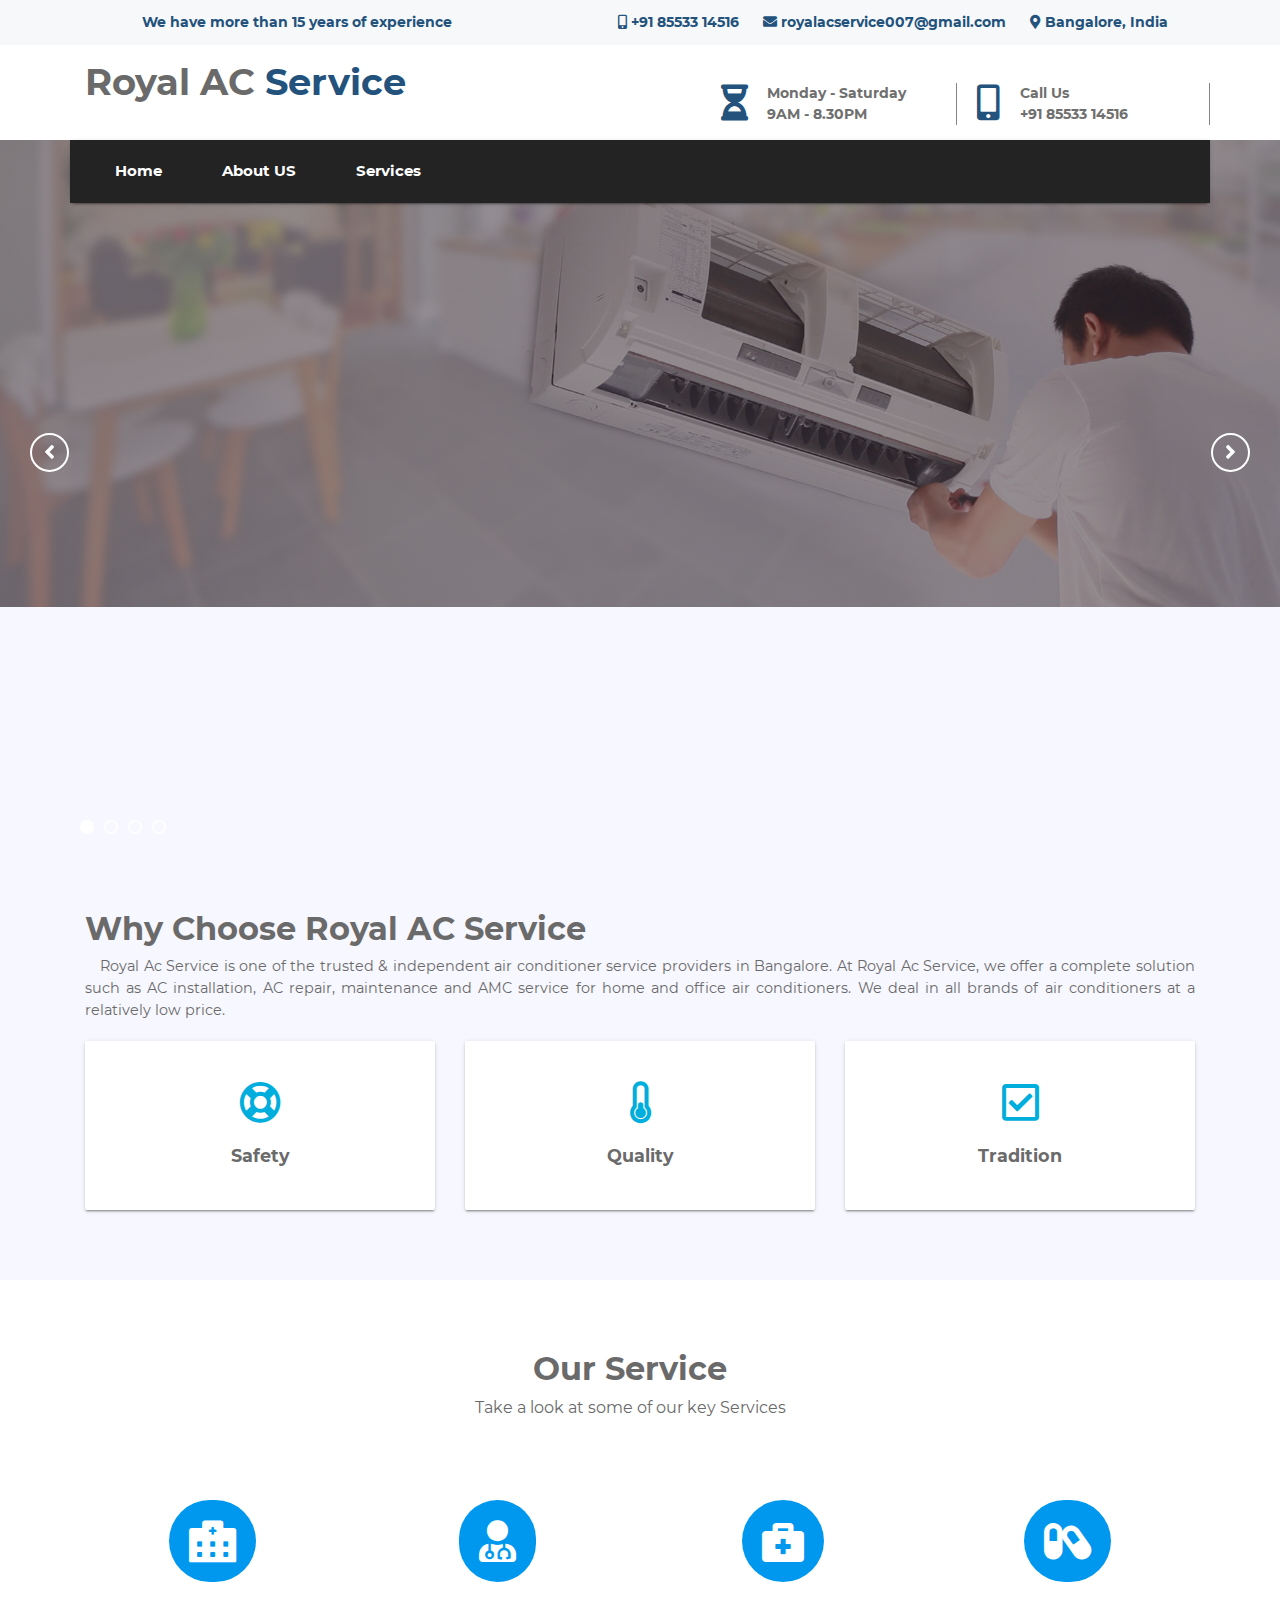
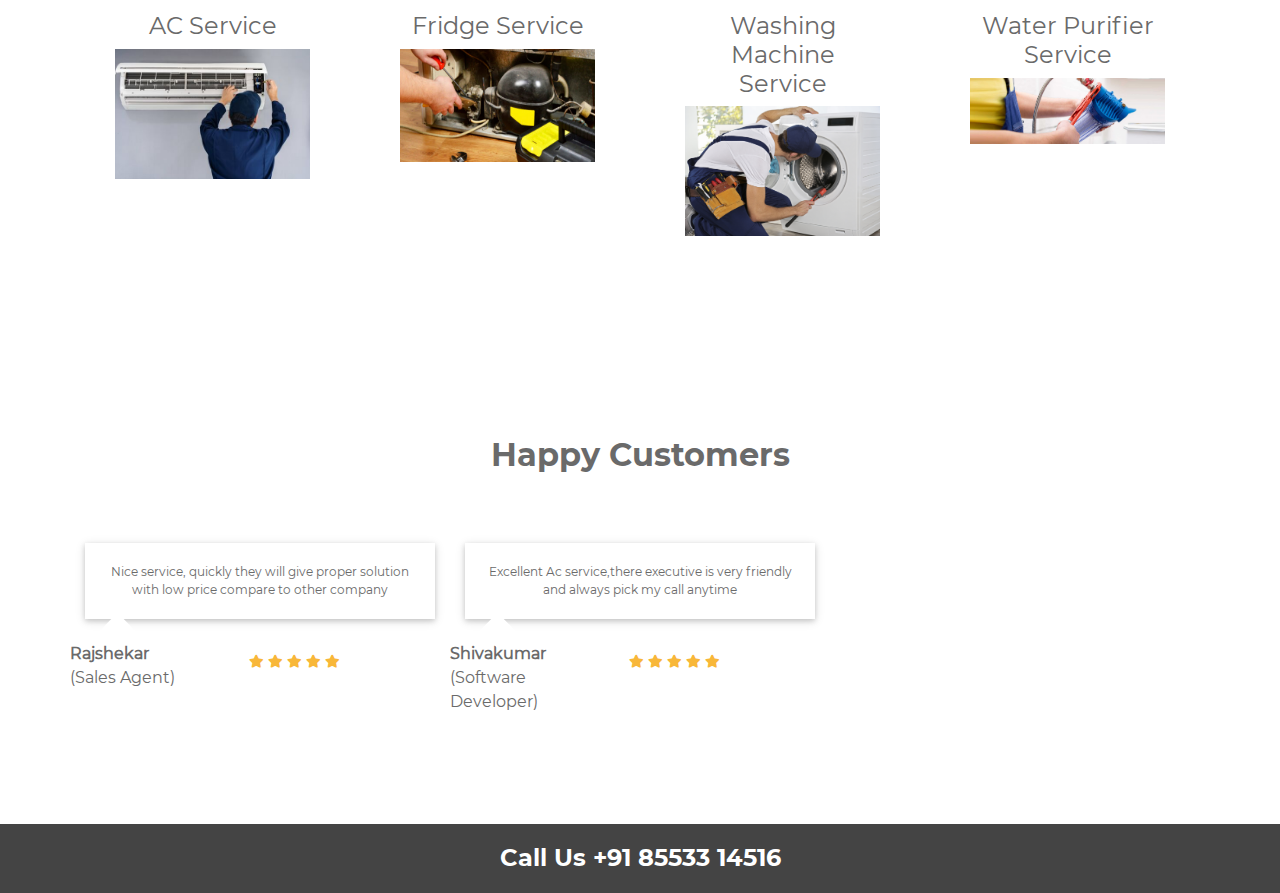
<file: index.html>
<!doctype html>
<html lang="en">

<head>
    <meta charset="utf-8">
    <meta name="viewport" content="width=device-width, initial-scale=1, shrink-to-fit=no">
    <title> Royal AC Service - Ac service in Bangalore | Ac service Near Me</title>

    <link rel="shortcut icon" href="assets/images/fav.jpg">
    <link href="https://fonts.googleapis.com/css?family=Source+Sans+Pro" rel="stylesheet">
    <link rel="stylesheet" href="assets/css/bootstrap.min.css">
    <link rel="stylesheet" href="assets/css/fontawsom-all.min.css">
     <link rel="stylesheet" href="assets/plugins/slider/css/owl.carousel.min.css">
    <link rel="stylesheet" href="assets/plugins/slider/css/owl.theme.default.css">
    <link rel="stylesheet" type="text/css" href="assets/css/style.css" />
	
	<!-- Global site tag (gtag.js) - Google Analytics -->
	<script async src="https://www.googletagmanager.com/gtag/js?id=G-NVE48KFQZH"></script>
	<script>
	  window.dataLayer = window.dataLayer || [];
	  function gtag(){dataLayer.push(arguments);}
	  gtag('js', new Date());

	  gtag('config', 'G-NVE48KFQZH');
	</script>
</head>

<body>
   <!--***************************** Header Starts Here *****************************-->
  <header>
  	 <div class="top-port">
               <div class="container">
               		<div class="row top-row">
               			  <div class="col-lg-4 header-left-box col-md-5 d-none d-sm-block">
								<p>We have more than 15 years of experience</p>
							</div>
							<div class="col-lg-8 col-md-7 header-right-box">
								<ul>
									<li class="hs-1">
										<i class="fas fa-mobile-alt"></i> +91 85533 14516
									</li>
									<li>
										<i class="fas fa-envelope"></i> royalacservice007@gmail.com
									</li>
									<li class="">
										<i class="fas fa-map-marker-alt"></i> Bangalore, India
									</li>
								</ul>
							</div>
               		</div>
               </div>
              
        </div>
        <div id="logo-head" class="logo-port">
            <div class="container ">
                <div class="row logo-port-content">

                    <div class="col-sm-12 logo-box col-md-4" style="display: flex;">
                        <!-- <img src="assets/images/logo.jpg" alt=""> -->
						<h1 style="font-size: 2.3rem;">Royal AC <span style="color: #23527c;">Service</span></h1>
                        <a style="margin-left: 16px;" data-toggle="collapse" data-target="#nav-head" href="#nav-head" ><i class="fas d-block d-md-none small-menu fa-bars"></i></a>
                    </div>
                    <div id="menu" class="col-sm-8 d-none d-md-block ">
                        <div class="row">
                            
                            <div class="col-lg-4 col-md-2">
                                
                            </div>
                            <div class="col-lg-4 col-md-5">
                                <div class="row cvnbj">
                                    <div class="col-sm-3 no-padding center ibk-l">

                                        <i class="fas fa-hourglass-half"></i>
                                    </div>
                                    <div class="col-sm-9 det-li">
                                        <b>Monday - Saturday</b>
                                        <br>
                                        <b>9AM - 8.30PM</b>
                                    </div>
                                </div>
                            </div>
                            <div class="col-lg-4 col-md-5">
                                <div class="row cvnbj">
                                    <div class="col-sm-3 no-padding center ibk-l">

                                        <i class="fas fa-mobile-alt cl3"></i>
                                    </div>
                                    <div class="col-sm-9 det-li">
                                        <b>Call Us</b>
                                        <br>
                                        <b>+91 85533 14516</b>
                                    </div>
                                </div>
                            </div>

                        </div>
                    </div>
                </div>
            </div>
        </div>
        <div id="nav-head" class="nav-port">
        	<div class="container no-padding">
        		<div class="row nav-row no-margin">
        			<div class="col-md-12 nav-coll col-sm-12">
        				<nav>
        					<ul>
        						<li><a href="index.html">Home</a></li>
        						<li><a href="about_us.html">About US</a></li>
        						<li><a href="services.html">Services</a></li>
        					</ul>
        				</nav>
        			</div>
        		</div>
        	</div>
        </div>
  </header><!-- ######## Header End ####### -->
   
    <!-- ################# Slider Starts Here#######################--->
     <div class="slider">
        <!-- Set up your HTML -->
        <div class="owl-carousel ">
            <div class="slider-img">
                <div class="item">
                    <div class="slider-img"><img src="assets/images/slider/slider-1.jpg" alt=""></div>
                </div>
            </div>
            <div class="item">
                <div class="slider-img"><img src="assets/images/slider/slider-2.jpg" alt=""></div>
            </div>
            <div class="item">
                <div class="slider-img"> <img src="assets/images/slider/slider-3.jpg" alt=""></div>
            
            </div>
			 <div class="item">
                <div class="slider-img"> <img src="assets/images/slider/slider-4.jpg" alt=""></div>
            
            </div>
        </div>
    </div>

 <!-- ################# Why Choos Us Starts Here#######################--->
<p style="display: none;">
	Ac service in Bangalore,
	Ac service in Jayanagar,
	Ac service in Jp Nagar,
	Ac service in Banashankari 2nd stage,
	Ac service in Uttarahalli,
	Ac service in BTM Layout,
	Ac service in Near Me,
</p>
<section class="why-shoos">
    <div class="container">
        <div class="row">
            <div class="col-md-12 wc-txt">
                <h2>Why Choose Royal AC Service</h2>
                <p>Royal Ac Service is one of the trusted & independent air conditioner service providers in Bangalore. 
At Royal Ac Service, we offer a complete solution such as AC installation, AC repair, maintenance and AMC service for home and office air conditioners. 
We deal in all brands of air conditioners at a relatively low price.
				</p>
                
                <div class="row wc-res">
                    <div class="col-md-4">
                        <div class="wc-cov">
                            <i class="far fa-life-ring"></i> <br>
                            <b>Safety</b>
                        </div>
                    </div>
                    <div class="col-md-4">
                        <div class="wc-cov">
                            <i class="fas fa-thermometer-quarter"></i> <br>
                            <b>Quality</b>
                        </div>
                    </div>
                    <div class="col-md-4">
                        <div class="wc-cov">
                           <i class="far fa-check-square"></i> <br>
                            <b>Tradition</b>
                        </div>
                    </div>
                </div>
            </div>
        </div>
    </div>
</section>   
   
   
    <!-- ################# Key Features Starts Here#######################--->

    <section class="key-features">
        <div class="container">
            <div class="inner-title">

                <h2>Our Service</h2>
                <p>Take a look at some of our key Services</p>
            </div>

            <div class="row">
                <div class="col-md-3 col-sm-6">
                    <div class="single-key">
                        <i class="fas fa-hospital-alt"></i>
                        <h5>AC Service</h5>
						<img src="assets/images/acservice.jpg" alt="">
					</div>
                </div>

                <div class="col-md-3 col-sm-6">
                    <div class="single-key">
                        <i class="fas fa-user-md"></i>
                        <h5>Fridge Service</h5>
						<img src="assets/images/fridge.jpg" alt="">
					 </div>
                </div>

                <div class="col-md-3 col-sm-6">
                    <div class="single-key">
                        <i class="fas fa-briefcase-medical"></i>
                        <h5>Washing Machine Service</h5>
						<img src="assets/images/washine.jpg" alt="">
					 </div>
                </div>

                <div class="col-md-3 col-sm-6">
                    <div class="single-key">
                        <i class="fas fa-capsules"></i>
                        <h5>Water Purifier Service</h5>
						<img src="assets/images/purifier.jpg" alt="">
					</div>
                </div>
            </div>






        </div>

    </section>

  
<!--  *************************Testimonial Starts Here ************************** -->
      <div class="customer-serv">
    <div class="container">
         
        <div class="row session-title">
            <h2>Happy Customers</h2>
        </div>
         
        <div class="row ro-clo">
            <div data-anijs="if: scroll, on: window, do: bounceInLeft animated, before: scrollReveal" class="bghn col-sm-4">
                <div class="shado-2 card-b">
                    <p>Nice service,  quickly they will give proper solution with low price compare to other company</p>
                </div>
                <div class="cust-det row">
                   <div class="col-sm-5 col-5 an-mtc no-padding">
                      <b>Rajshekar</b>
                      <p>(Sales Agent)</p>
                  </div>
                   <div class="col-sm-4 col-4 star-par">
                      <ul class="stars">
                          <li><i class="fa fa-star"></i></li>
                          <li><i class="fa fa-star"></i></li>
                          <li><i class="fa fa-star"></i></li>
                          <li><i class="fa fa-star"></i></li>
                          <li><i class="fa fa-star"></i></li>
                      </ul>
                  </div>
                </div>
            </div>
             <div class="col-sm-4 bghn">
                <div class="shado-2 card-b">
                    <p>Excellent Ac service,there executive is very friendly and always pick my call anytime </p>
                </div>
                <div class="cust-det row">
                   <div class="col-sm-5 col-5 an-mtc no-padding">
                      <b>Shivakumar</b>
                      <p>(Software Developer)</p>
                  </div>
                   <div class="col-sm-4  col-4 star-par">
                      <ul class="stars">
                          <li><i class="fa fa-star"></i></li>
                          <li><i class="fa fa-star"></i></li>
                          <li><i class="fa fa-star"></i></li>
                          <li><i class="fa fa-star"></i></li>
                          <li><i class="fa fa-star"></i></li>
                      </ul>
                  </div>
                </div>
            </div>
        </div>

    </div>


</div>
      <!-- ######## Testimonial End ####### --> 

      <!-- ################# Footer Starts Here#######################--->


    <footer class="footer text-center">
        <div class="container">
            <h4 style="margin-bottom: 0px;">Call Us <b>+91 85533 14516</b></h4>
        </div>
    </footer>

</body>

<script src="assets/js/jquery-3.2.1.min.js"></script>
<script src="assets/js/popper.min.js"></script>
<script src="assets/js/bootstrap.min.js"></script>
<script src="assets/plugins/slider/js/owl.carousel.min.js"></script>
<script src="assets/plugins/scroll-fixed/jquery-scrolltofixed-min.js"></script>
<script src="assets/js/script.js"></script>



</html>
</file>
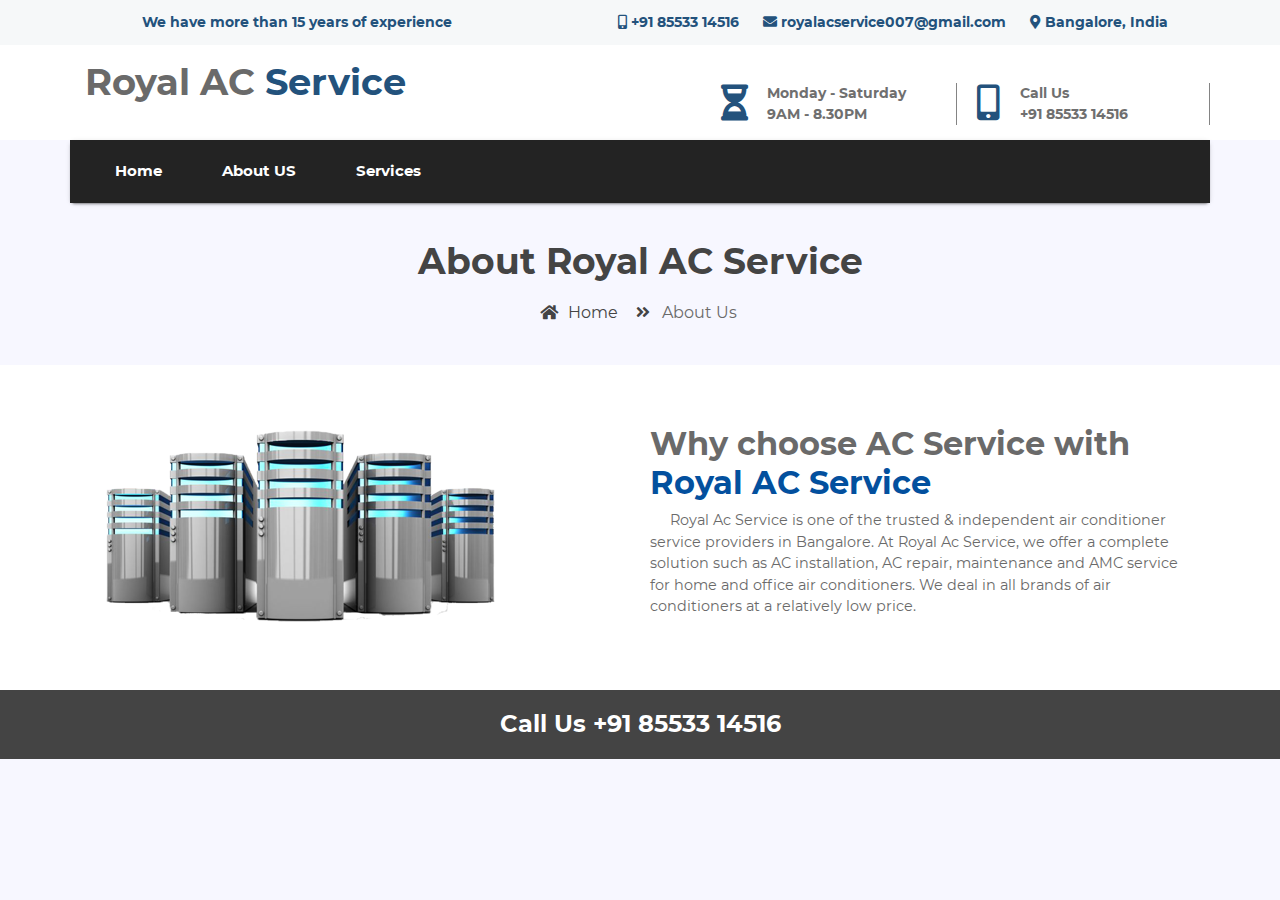
<file: about_us.html>
<!doctype html>
<html lang="en">

<head>
    <meta charset="utf-8">
    <meta name="viewport" content="width=device-width, initial-scale=1, shrink-to-fit=no">
    <title> Royal AC Service - Low price AC service</title>

    <link rel="shortcut icon" href="assets/images/fav.jpg">
    <link href="https://fonts.googleapis.com/css?family=Source+Sans+Pro" rel="stylesheet"> 
    <link rel="stylesheet" href="assets/css/bootstrap.min.css">
    <link rel="stylesheet" href="assets/css/fontawsom-all.min.css">
    <link rel="stylesheet" href="assets/plugins/slider/css/owl.carousel.min.css">
    <link rel="stylesheet" href="assets/plugins/slider/css/owl.theme.default.css">
    <link rel="stylesheet" type="text/css" href="assets/css/style.css" />
	
	<!-- Global site tag (gtag.js) - Google Analytics -->
	<script async src="https://www.googletagmanager.com/gtag/js?id=G-NVE48KFQZH"></script>
	<script>
	  window.dataLayer = window.dataLayer || [];
	  function gtag(){dataLayer.push(arguments);}
	  gtag('js', new Date());

	  gtag('config', 'G-NVE48KFQZH');
	</script>
</head>

    <body>
    
    <header>
  	 <div class="top-port">
               <div class="container">
               		<div class="row top-row">
               			  <div class="col-lg-4 header-left-box col-md-5 d-none d-sm-block">
								<p>We have more than 15 years of experience</p>
							</div>
							<div class="col-lg-8 col-md-7 header-right-box">
								<ul>
									<li class="hs-1">
										<i class="fas fa-mobile-alt"></i> +91 85533 14516
									</li>
									<li>
										<i class="fas fa-envelope"></i> royalacservice007@gmail.com
									</li>
									<li class="hs">
										<i class="fas fa-map-marker-alt"></i> Bangalore, India
									</li>
								</ul>
							</div>
               		</div>
               </div>
              
        </div>
        <div id="logo-head" class="logo-port">
            <div class="container ">
                <div class="row logo-port-content">

                     <div class="col-sm-12 logo-box col-md-4" style="display: flex;">
                        <!-- <img src="assets/images/logo.jpg" alt=""> -->
						<h1 style="font-size: 2.3rem;">Royal AC <span style="color: #23527c;">Service</span></h1>
                        <a style="margin-left: 16px;" data-toggle="collapse" data-target="#nav-head" href="#nav-head" ><i class="fas d-block d-md-none small-menu fa-bars"></i></a>
                    </div>
                    <div id="menu" class="col-sm-8 d-none d-md-block ">
                        <div class="row">
                            
                            <div class="col-lg-4 col-md-2">
                                
                            </div>
                            <div class="col-lg-4 col-md-5">
                                <div class="row cvnbj">
                                    <div class="col-sm-3 no-padding center ibk-l">

                                        <i class="fas fa-hourglass-half"></i>
                                    </div>
                                    <div class="col-sm-9 det-li">
                                        <b>Monday - Saturday</b>
                                        <br>
                                        <b>9AM - 8.30PM</b>
                                    </div>
                                </div>
                            </div>
                            <div class="col-lg-4 col-md-5">
                                <div class="row cvnbj">
                                    <div class="col-sm-3 no-padding center ibk-l">

                                        <i class="fas fa-mobile-alt cl3"></i>
                                    </div>
                                    <div class="col-sm-9 det-li">
                                        <b>Call Us</b>
                                        <br>
                                        <b>+91 85533 14516</b>
                                    </div>
                                </div>
                            </div>

                        </div>
                    </div>
                </div>
            </div>
        </div>
       <div id="nav-head" class="nav-port">
        	<div class="container no-padding">
        		<div class="row nav-row no-margin">
        			<div class="col-md-12 nav-coll col-sm-12">
        				<nav>
        					<ul>
        						<li><a href="index.html">Home</a></li>
        						<li><a href="about_us.html">About US</a></li>
        						<li><a href="services.html">Services</a></li>
        					</ul>
        				</nav>
        			</div>
        		</div>
        	</div>
        </div>
  </header><!-- ######## Header End ####### -->
  <p style="display: none;">
	Ac service in Bangalore,
	Ac service in Jayanagar,
	Ac service in Jp Nagar,
	Ac service in Banashankari 2nd stage,
	Ac service in Uttarahalli,
	Ac service in BTM Layout,
	Ac service in Near Me,
</p>
       <!--  ************************* Page Title Starts Here ************************** -->
               <div class="page-nav no-margin row">
                   <div class="container">
                       <div class="row">
                           <h2>About Royal AC Service</h2>
                           <ul>
                               <li> <a href="#"><i class="fas fa-home"></i> Home</a></li>
                               <li><i class="fas fa-angle-double-right"></i> About Us</li>
                           </ul>
                       </div>
                   </div>
               </div>
       
    <!-- ######## Page  Title End ####### -->
       
    <section class="with-medical">
        <div class="container">
            <div class="row">
               <div class="col-lg-6 col-md-12">
                    <img src="assets/images/server.png" alt="">
                </div>
                <div class="col-lg-6 col-md-12 txtr">
                    <h4>Why choose AC Service with  <br>
                     <span>Royal AC Service</span>   
                    </h4>
                    <p>
					Royal Ac Service is one of the trusted & independent air conditioner service providers in Bangalore. 
At Royal Ac Service, we offer a complete solution such as AC installation, AC repair, maintenance and AMC service for home and office air conditioners. 
We deal in all brands of air conditioners at a relatively low price.
					</p>
                </div>
                
            </div>
        </div>
    </section>
       

        
<!-- ################# Footer Starts Here#######################--->


    <footer class="footer text-center">
        <div class="container">
            <h4 style="margin-bottom: 0px;">Call Us <b>+91 85533 14516</b></h4>
        </div>
    </footer>
    
    </body>

<script src="assets/js/jquery-3.2.1.min.js"></script>
<script src="assets/js/popper.min.js"></script>
<script src="assets/js/bootstrap.min.js"></script>
<script src="assets/plugins/slider/js/owl.carousel.min.js"></script>
<script src="assets/plugins/scroll-fixed/jquery-scrolltofixed-min.js"></script>

<script src="assets/js/script.js"></script>



</html>
</file>
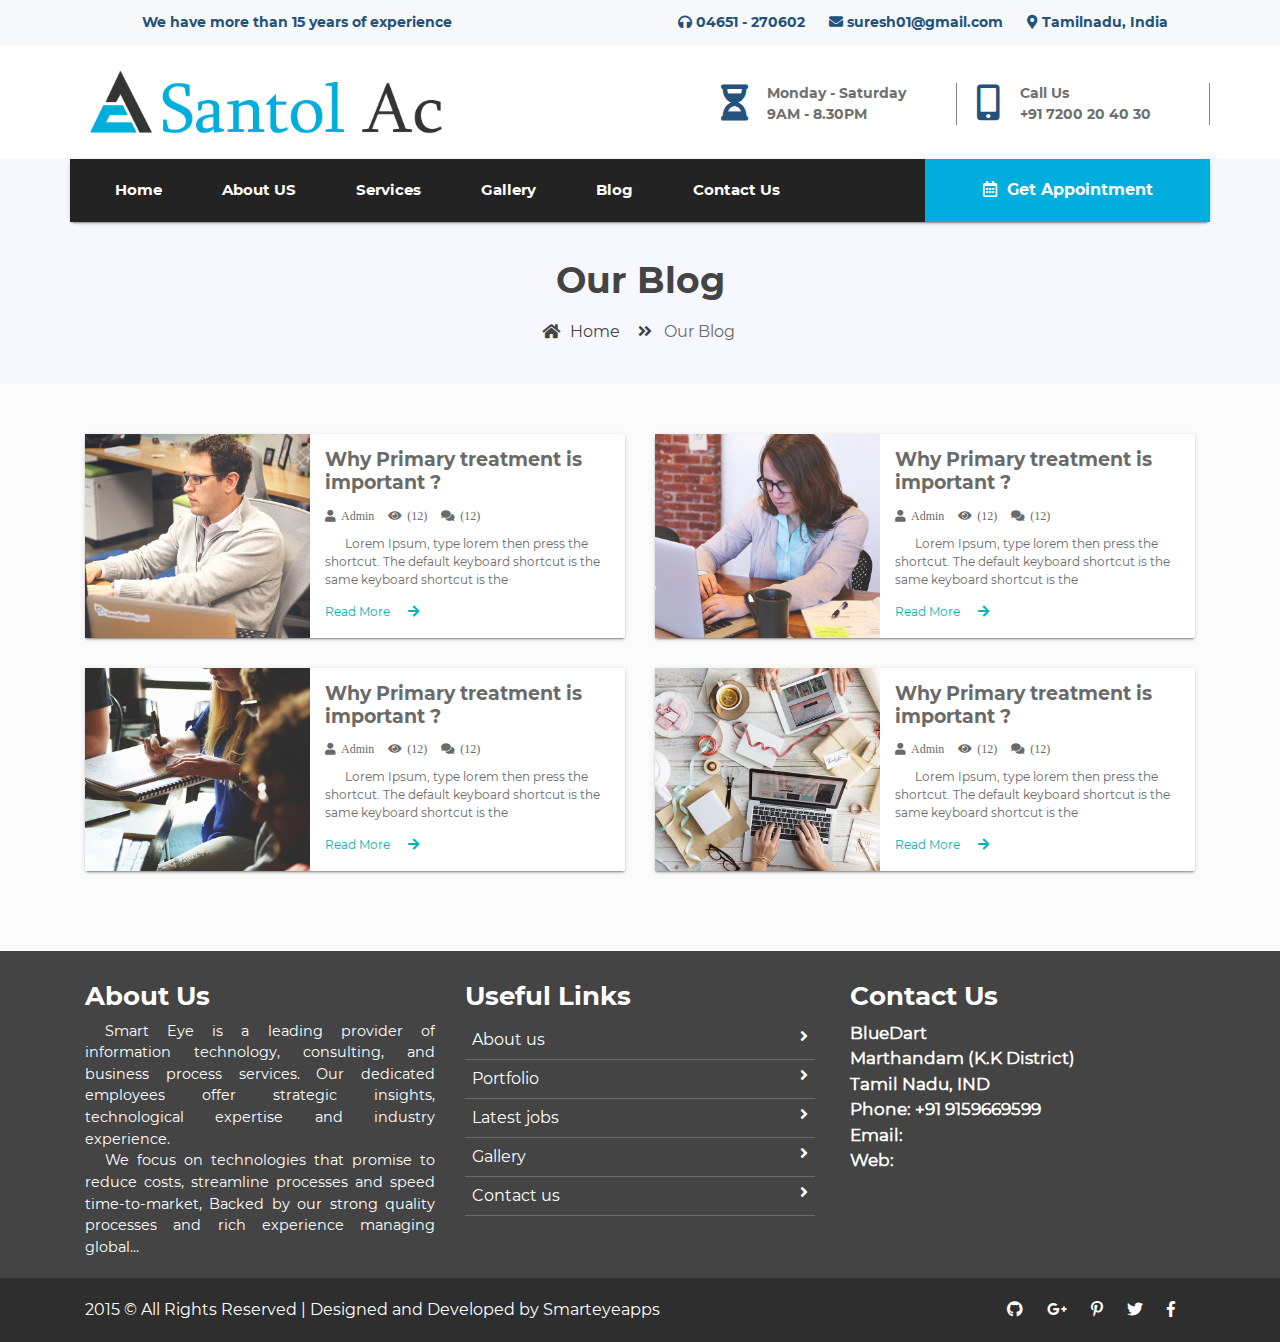
<file: blog.html>
<!doctype html>
<html lang="en">

<head>
    <meta charset="utf-8">
    <meta name="viewport" content="width=device-width, initial-scale=1, shrink-to-fit=no">
    <title> Free Dental Medical Hospital Website Template | Smarteyeapps.com</title>

    <link rel="shortcut icon" href="assets/images/fav.jpg">
    <link href="https://fonts.googleapis.com/css?family=Source+Sans+Pro" rel="stylesheet"> 
    <link rel="stylesheet" href="assets/css/bootstrap.min.css">
    <link rel="stylesheet" href="assets/css/fontawsom-all.min.css">
    <link rel="stylesheet" href="assets/plugins/slider/css/owl.carousel.min.css">
    <link rel="stylesheet" href="assets/plugins/slider/css/owl.theme.default.css">
    <link rel="stylesheet" type="text/css" href="assets/css/style.css" />
</head>

    <body>
    
    <header>
  	 <div class="top-port">
               <div class="container">
               		<div class="row top-row">
               			  <div class="col-lg-4 header-left-box col-md-5 d-none d-sm-block">
								<p>We have more than 15 years of experience</p>
							</div>
							<div class="col-lg-8 col-md-7 header-right-box">
								<ul>
									<li class="hs-1">
										<i class="fas fa-headphones"></i> 04651 - 270602
									</li>
									<li>
										<i class="fas fa-envelope"></i> suresh01@gmail.com
									</li>
									<li class="hs">
										<i class="fas fa-map-marker-alt"></i> Tamilnadu, India
									</li>
								</ul>
							</div>
               		</div>
               </div>
              
        </div>
        <div id="logo-head" class="logo-port">
            <div class="container ">
                <div class="row logo-port-content">

                    <div class="col-sm-12 logo-box col-md-4">
                        <img src="assets/images/logo.jpg" alt="">
                        <a data-toggle="collapse" data-target="#nav-head" href="#nav-head" ><i class="fas d-block d-md-none small-menu fa-bars"></i></a>
                    </div>
                    <div id="menu" class="col-sm-8 d-none d-md-block ">
                        <div class="row">
                            
                            <div class="col-lg-4 col-md-2">
                                
                            </div>
                            <div class="col-lg-4 col-md-5">
                                <div class="row cvnbj">
                                    <div class="col-sm-3 no-padding center ibk-l">

                                        <i class="fas fa-hourglass-half"></i>
                                    </div>
                                    <div class="col-sm-9 det-li">
                                        <b>Monday - Saturday</b>
                                        <br>
                                        <b>9AM - 8.30PM</b>
                                    </div>
                                </div>
                            </div>
                            <div class="col-lg-4 col-md-5">
                                <div class="row cvnbj">
                                    <div class="col-sm-3 no-padding center ibk-l">

                                        <i class="fas fa-mobile-alt cl3"></i>
                                    </div>
                                    <div class="col-sm-9 det-li">
                                        <b>Call Us</b>
                                        <br>
                                        <b>+91 7200 20 40 30</b>
                                    </div>
                                </div>
                            </div>

                        </div>
                    </div>
                </div>
            </div>
        </div>
        <div id="nav-head" class="nav-port">
        	<div class="container no-padding">
        		<div class="row nav-row no-margin">
        			<div class="col-md-9 nav-coll col-sm-12">
        				<nav>
        					<ul>
        						<li><a href="index.html">Home</a></li>
        						<li><a href="about_us.html">About US</a></li>
        						<li><a href="services.html">Services</a></li>
        						<li><a href="gallery.html">Gallery</a></li>
        						<li><a href="blog.html">Blog</a></li>
        						<li><a href="contact_us.html">Contact Us</a></li>
        					</ul>
        				</nav>
        			</div>
        			<div class="col-md-3 col-sm-12 cart-ap">
        				<ul>
        					
							<li><a onclick="showModel()"><i class="far fa-calendar-alt"></i> Get Appointment</a></li>
        				</ul>
        			</div>
        		</div>
        	</div>
        </div>
  </header><!-- ######## Header End ####### -->
  
       <!--  ************************* Page Title Starts Here ************************** -->
               <div class="page-nav no-margin row">
                   <div class="container">
                       <div class="row">
                           <h2>Our Blog</h2>
                           <ul>
                               <li> <a href="#"><i class="fas fa-home"></i> Home</a></li>
                               <li><i class="fas fa-angle-double-right"></i> Our Blog</li>
                           </ul>
                       </div>
                   </div>
               </div>
       
    <!-- ######## Page  Title End ####### -->
       
    <!--  ************************* Blog Starts Here ************************** -->
            <div class="blog">
               
                <div class="container">
                    <div class="row">
                        <div class="col-md-6 col-sm-12">
                            <div class="blog-singe no-margin row">
                                <div class="col-sm-5 blog-img-tab">
                                    <img src="assets/images/blog/blog_01.jpg" alt="">
                                </div>
                                <div class="col-sm-7 blog-content-tab">
                                    <h2>Why Primary treatment is important ?</h2>
                                    <p><i class="fas fa-user"><small>Admin</small></i>  <i class="fas fa-eye"><small>(12)</small></i>  <i class="fas fa-comments"><small>(12)</small></i></p>
                                    <p class="blog-desic">Lorem Ipsum, type lorem then press the shortcut. The default keyboard shortcut is the same keyboard shortcut is the </p>
                                    <a href="blog_single.html">Read More <i class="fas fa-arrow-right"></i></a>
                                </div>
                            </div>
                        </div>
                        <div class="col-md-6 col-sm-12">
                            <div class="blog-singe no-margin row">
                                <div class="col-sm-5 blog-img-tab">
                                    <img src="assets/images/blog/blog_02.jpg" alt="">
                                </div>
                                <div class="col-sm-7 blog-content-tab">
                                    <h2>Why Primary treatment is important ?</h2>
                                    <p><i class="fas fa-user"><small>Admin</small></i>  <i class="fas fa-eye"><small>(12)</small></i>  <i class="fas fa-comments"><small>(12)</small></i></p>
                                    <p class="blog-desic">Lorem Ipsum, type lorem then press the shortcut. The default keyboard shortcut is the same keyboard shortcut is the </p>
                                    <a href="blog_single.html">Read More <i class="fas fa-arrow-right"></i></a>
                                </div>
                            </div>
                        </div>
                        <div class="col-md-6 col-sm-12">
                            <div class="blog-singe no-margin row">
                                <div class="col-sm-5 blog-img-tab">
                                    <img src="assets/images/blog/blog_04.jpg" alt="">
                                </div>
                                <div class="col-sm-7 blog-content-tab">
                                    <h2>Why Primary treatment is important ?</h2>
                                    <p><i class="fas fa-user"><small>Admin</small></i>  <i class="fas fa-eye"><small>(12)</small></i>  <i class="fas fa-comments"><small>(12)</small></i></p>
                                    <p class="blog-desic">Lorem Ipsum, type lorem then press the shortcut. The default keyboard shortcut is the same keyboard shortcut is the </p>
                                    <a href="blog_single.html">Read More <i class="fas fa-arrow-right"></i></a>
                                </div>
                            </div>
                        </div>
                        <div class="col-md-6 col-sm-12">
                            <div class="blog-singe no-margin row">
                                <div class="col-sm-5 blog-img-tab">
                                    <img src="assets/images/blog/blog_03.jpg" alt="">
                                </div>
                                <div class="col-sm-7 blog-content-tab">
                                    <h2>Why Primary treatment is important ?</h2>
                                    <p><i class="fas fa-user"><small>Admin</small></i>  <i class="fas fa-eye"><small>(12)</small></i>  <i class="fas fa-comments"><small>(12)</small></i></p>
                                    <p class="blog-desic">Lorem Ipsum, type lorem then press the shortcut. The default keyboard shortcut is the same keyboard shortcut is the </p>
                                    <a href="blog_single.html">Read More <i class="fas fa-arrow-right"></i></a>
                                </div>
                            </div>
                        </div>
                    </div>
                </div>
            </div>
        
        <!-- ######## Blog End ####### -->
        
<!-- ################# Footer Starts Here#######################--->


    <footer class="footer">
        <div class="container">
            <div class="row">
                <div class="col-md-4 col-sm-12">
                    <h2>About Us</h2>
                    <p>
                        Smart Eye is a leading provider of information technology, consulting, and business process services. Our dedicated employees offer strategic insights, technological expertise and industry experience.
                    </p>
                    <p>We focus on technologies that promise to reduce costs, streamline processes and speed time-to-market, Backed by our strong quality processes and rich experience managing global... </p>
                </div>
                <div class="col-md-4 col-sm-12">
                    <h2>Useful Links</h2>
                    <ul class="list-unstyled link-list">
                        <li><a ui-sref="about" href="#/about">About us</a><i class="fa fa-angle-right"></i></li>
                        <li><a ui-sref="portfolio" href="#/portfolio">Portfolio</a><i class="fa fa-angle-right"></i></li>
                        <li><a ui-sref="products" href="#/products">Latest jobs</a><i class="fa fa-angle-right"></i></li>
                        <li><a ui-sref="gallery" href="#/gallery">Gallery</a><i class="fa fa-angle-right"></i></li>
                        <li><a ui-sref="contact" href="#/contact">Contact us</a><i class="fa fa-angle-right"></i></li>
                    </ul>
                </div>
                <div class="col-md-4 col-sm-12 map-img">
                    <h2>Contact Us</h2>
                    <address class="md-margin-bottom-40">
                        BlueDart <br>
                        Marthandam (K.K District) <br>
                        Tamil Nadu, IND <br>
                        Phone: +91 9159669599 <br>
                        Email: <a href="mailto:info@anybiz.com" class="">info@bluedart.in</a><br>
                        Web: <a href="smart-eye.html" class="">www.bluedart.in</a>
                    </address>

                </div>
            </div>
        </div>
        

    </footer>
    <div class="copy">
            <div class="container">
                <a href="https://www.smarteyeapps.com/">2015 &copy; All Rights Reserved | Designed and Developed by Smarteyeapps</a>
                
                <span>
                <a><i class="fab fa-github"></i></a>
                <a><i class="fab fa-google-plus-g"></i></a>
                <a><i class="fab fa-pinterest-p"></i></a>
                <a><i class="fab fa-twitter"></i></a>
                <a><i class="fab fa-facebook-f"></i></a>
        </span>
            </div>

        </div>   
    
    </body>

<script src="assets/js/jquery-3.2.1.min.js"></script>
<script src="assets/js/popper.min.js"></script>
<script src="assets/js/bootstrap.min.js"></script>
<script src="assets/plugins/slider/js/owl.carousel.min.js"></script>
<script src="assets/plugins/scroll-fixed/jquery-scrolltofixed-min.js"></script>

<script src="assets/js/script.js"></script>



</html>
</file>
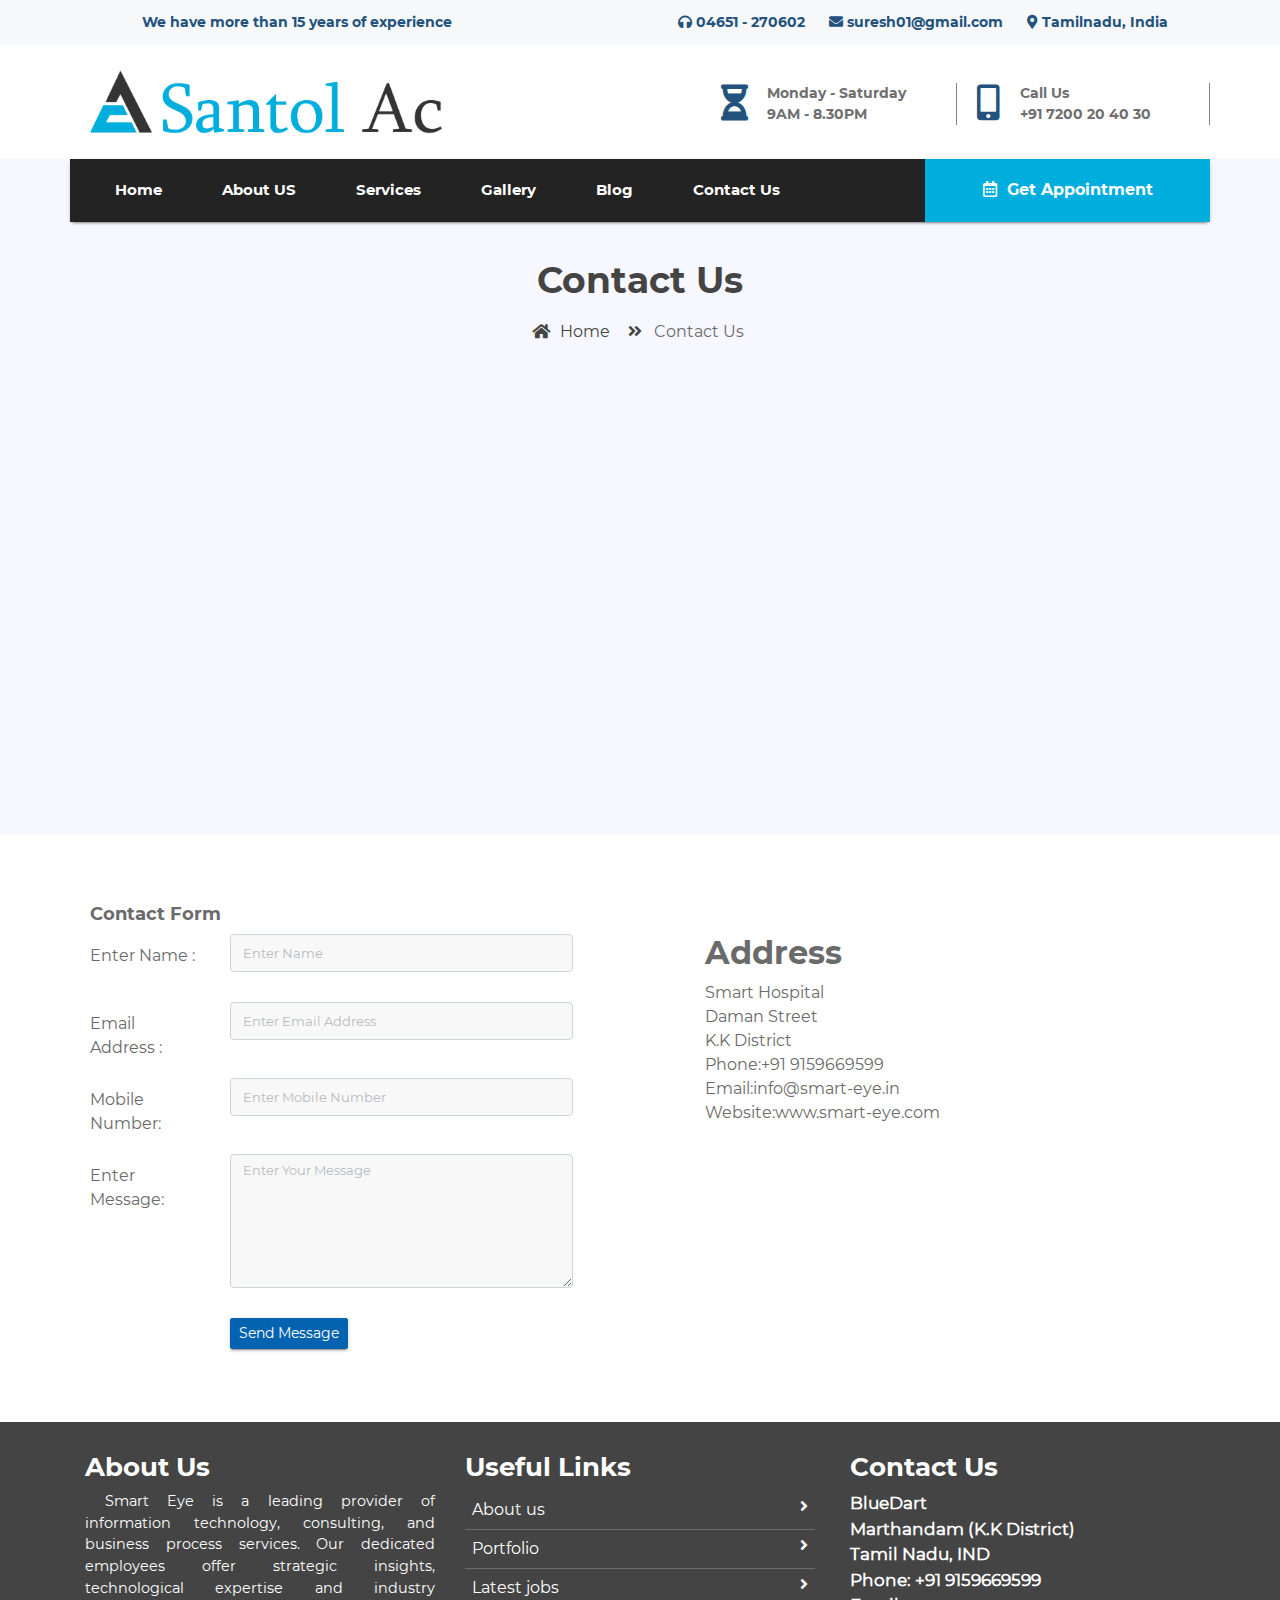
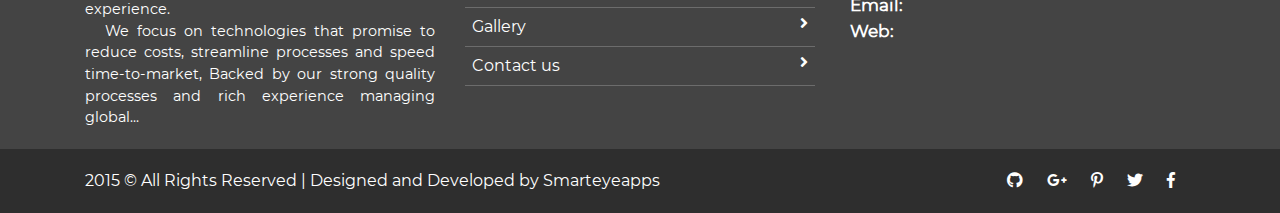
<file: contact_us.html>
<!doctype html>
<html lang="en">

<head>
    <meta charset="utf-8">
    <meta name="viewport" content="width=device-width, initial-scale=1, shrink-to-fit=no">
    <title> Free Dental Medical Hospital Website Template | Smarteyeapps.com</title>

    <link rel="shortcut icon" href="assets/images/fav.jpg">
    <link href="https://fonts.googleapis.com/css?family=Source+Sans+Pro" rel="stylesheet"> 
    <link rel="stylesheet" href="assets/css/bootstrap.min.css">
    <link rel="stylesheet" href="assets/css/fontawsom-all.min.css">
    <link rel="stylesheet" href="assets/plugins/slider/css/owl.carousel.min.css">
    <link rel="stylesheet" href="assets/plugins/slider/css/owl.theme.default.css">
    <link rel="stylesheet" type="text/css" href="assets/css/style.css" />
</head>

    <body>
    
   <header>
  	 <div class="top-port">
               <div class="container">
               		<div class="row top-row">
               			  <div class="col-lg-4 header-left-box col-md-5 d-none d-sm-block">
								<p>We have more than 15 years of experience</p>
							</div>
							<div class="col-lg-8 col-md-7 header-right-box">
								<ul>
									<li class="hs-1">
										<i class="fas fa-headphones"></i> 04651 - 270602
									</li>
									<li>
										<i class="fas fa-envelope"></i> suresh01@gmail.com
									</li>
									<li class="hs">
										<i class="fas fa-map-marker-alt"></i> Tamilnadu, India
									</li>
								</ul>
							</div>
               		</div>
               </div>
              
        </div>
        <div id="logo-head" class="logo-port">
            <div class="container ">
                <div class="row logo-port-content">

                    <div class="col-sm-12 logo-box col-md-4">
                        <img src="assets/images/logo.jpg" alt="">
                        <a data-toggle="collapse" data-target="#nav-head" href="#nav-head" ><i class="fas d-block d-md-none small-menu fa-bars"></i></a>
                    </div>
                    <div id="menu" class="col-sm-8 d-none d-md-block ">
                        <div class="row">
                            
                            <div class="col-lg-4 col-md-2">
                                
                            </div>
                            <div class="col-lg-4 col-md-5">
                                <div class="row cvnbj">
                                    <div class="col-sm-3 no-padding center ibk-l">

                                        <i class="fas fa-hourglass-half"></i>
                                    </div>
                                    <div class="col-sm-9 det-li">
                                        <b>Monday - Saturday</b>
                                        <br>
                                        <b>9AM - 8.30PM</b>
                                    </div>
                                </div>
                            </div>
                            <div class="col-lg-4 col-md-5">
                                <div class="row cvnbj">
                                    <div class="col-sm-3 no-padding center ibk-l">

                                        <i class="fas fa-mobile-alt cl3"></i>
                                    </div>
                                    <div class="col-sm-9 det-li">
                                        <b>Call Us</b>
                                        <br>
                                        <b>+91 7200 20 40 30</b>
                                    </div>
                                </div>
                            </div>

                        </div>
                    </div>
                </div>
            </div>
        </div>
        <div id="nav-head" class="nav-port">
        	<div class="container no-padding">
        		<div class="row nav-row no-margin">
        			<div class="col-md-9 nav-coll col-sm-12">
        				<nav>
        					<ul>
        						<li><a href="index.html">Home</a></li>
        						<li><a href="about_us.html">About US</a></li>
        						<li><a href="services.html">Services</a></li>
        						<li><a href="gallery.html">Gallery</a></li>
        						<li><a href="blog.html">Blog</a></li>
        						<li><a href="contact_us.html">Contact Us</a></li>
        					</ul>
        				</nav>
        			</div>
        			<div class="col-md-3 col-sm-12 cart-ap">
        				<ul>
        					
							<li><a onclick="showModel()"><i class="far fa-calendar-alt"></i> Get Appointment</a></li>
        				</ul>
        			</div>
        		</div>
        	</div>
        </div>
  </header><!-- ######## Header End ####### -->
  
       <!--  ************************* Page Title Starts Here ************************** -->
               <div class="page-nav no-margin row">
                   <div class="container">
                       <div class="row">
                           <h2>Contact Us</h2>
                           <ul>
                               <li> <a href="#"><i class="fas fa-home"></i> Home</a></li>
                               <li><i class="fas fa-angle-double-right"></i> Contact Us</li>
                           </ul>
                       </div>
                   </div>
               </div>
       
    <!-- ######## Page  Title End ####### -->
       
      <div style="margin-top:0px;" class="row no-margin">
        
        <iframe style="width:100%" src="https://www.google.com/maps/embed?pb=!1m14!1m12!1m3!1d249759.19784092825!2d79.10145254589841!3d12.009924873581818!2m3!1f0!2f0!3f0!3m2!1i1024!2i768!4f13.1!5e0!3m2!1sen!2sin!4v1448883859107"  height="450" frameborder="0" style="border:0" allowfullscreen></iframe>


      </div>

      <div class="row contact-rooo no-margin">
        <div class="container">
           <div class="row">
               
          
            <div style="padding:20px" class="col-sm-6">
            <h2 style="font-size:18px">Contact Form</h2>
                <div class="row">
                    <div style="padding-top:10px;" class="col-sm-3"><label>Enter Name :</label></div>
                    <div class="col-sm-8"><input type="text" placeholder="Enter Name" name="name" class="form-control input-sm"  ></div>
                </div>
                <div style="margin-top:10px;" class="row">
                    <div style="padding-top:10px;" class="col-sm-3"><label>Email Address :</label></div>
                    <div class="col-sm-8"><input type="text" name="name" placeholder="Enter Email Address" class="form-control input-sm"  ></div>
                </div>
                 <div style="margin-top:10px;" class="row">
                    <div style="padding-top:10px;" class="col-sm-3"><label>Mobile Number:</label></div>
                    <div class="col-sm-8"><input type="text" name="name" placeholder="Enter Mobile Number" class="form-control input-sm"  ></div>
                </div>
                 <div style="margin-top:10px;" class="row">
                    <div style="padding-top:10px;" class="col-sm-3"><label>Enter  Message:</label></div>
                    <div class="col-sm-8">
                      <textarea rows="5" placeholder="Enter Your Message" class="form-control input-sm"></textarea>
                    </div>
                </div>
                 <div style="margin-top:10px;" class="row">
                    <div style="padding-top:10px;" class="col-sm-3"><label></label></div>
                    <div class="col-sm-8">
                     <button class="btn btn-info btn-sm">Send Message</button>
                    </div>
                </div>
            </div>
             <div class="col-sm-6">
                    
                  <div style="margin:50px" class="serv"> 
                
               
             
                              
              
          <h2 style="margin-top:10px;">Address</h2>

    Smart Hospital <br>
    Daman Street<br>
    K.K District<br>
    Phone:+91 9159669599<br>
    Email:info@smart-eye.in<br>
    Website:www.smart-eye.com<br>

 
       
            
                
                
              
           </div>    
                
             
         </div>

            </div>
        </div>
        
      </div>
    
        
<!-- ################# Footer Starts Here#######################--->


    <footer class="footer">
        <div class="container">
            <div class="row">
                <div class="col-md-4 col-sm-12">
                    <h2>About Us</h2>
                    <p>
                        Smart Eye is a leading provider of information technology, consulting, and business process services. Our dedicated employees offer strategic insights, technological expertise and industry experience.
                    </p>
                    <p>We focus on technologies that promise to reduce costs, streamline processes and speed time-to-market, Backed by our strong quality processes and rich experience managing global... </p>
                </div>
                <div class="col-md-4 col-sm-12">
                    <h2>Useful Links</h2>
                    <ul class="list-unstyled link-list">
                        <li><a ui-sref="about" href="#/about">About us</a><i class="fa fa-angle-right"></i></li>
                        <li><a ui-sref="portfolio" href="#/portfolio">Portfolio</a><i class="fa fa-angle-right"></i></li>
                        <li><a ui-sref="products" href="#/products">Latest jobs</a><i class="fa fa-angle-right"></i></li>
                        <li><a ui-sref="gallery" href="#/gallery">Gallery</a><i class="fa fa-angle-right"></i></li>
                        <li><a ui-sref="contact" href="#/contact">Contact us</a><i class="fa fa-angle-right"></i></li>
                    </ul>
                </div>
                <div class="col-md-4 col-sm-12 map-img">
                    <h2>Contact Us</h2>
                    <address class="md-margin-bottom-40">
                        BlueDart <br>
                        Marthandam (K.K District) <br>
                        Tamil Nadu, IND <br>
                        Phone: +91 9159669599 <br>
                        Email: <a href="mailto:info@anybiz.com" class="">info@bluedart.in</a><br>
                        Web: <a href="smart-eye.html" class="">www.bluedart.in</a>
                    </address>

                </div>
            </div>
        </div>
        

    </footer>
    <div class="copy">
            <div class="container">
                <a href="https://www.smarteyeapps.com/">2015 &copy; All Rights Reserved | Designed and Developed by Smarteyeapps</a>
                
                <span>
                <a><i class="fab fa-github"></i></a>
                <a><i class="fab fa-google-plus-g"></i></a>
                <a><i class="fab fa-pinterest-p"></i></a>
                <a><i class="fab fa-twitter"></i></a>
                <a><i class="fab fa-facebook-f"></i></a>
        </span>
            </div>

        </div>   
    
    </body>

<script src="assets/js/jquery-3.2.1.min.js"></script>
<script src="assets/js/popper.min.js"></script>
<script src="assets/js/bootstrap.min.js"></script>
<script src="assets/plugins/slider/js/owl.carousel.min.js"></script>
<script src="assets/plugins/scroll-fixed/jquery-scrolltofixed-min.js"></script>

<script src="assets/js/script.js"></script>



</html>
</file>
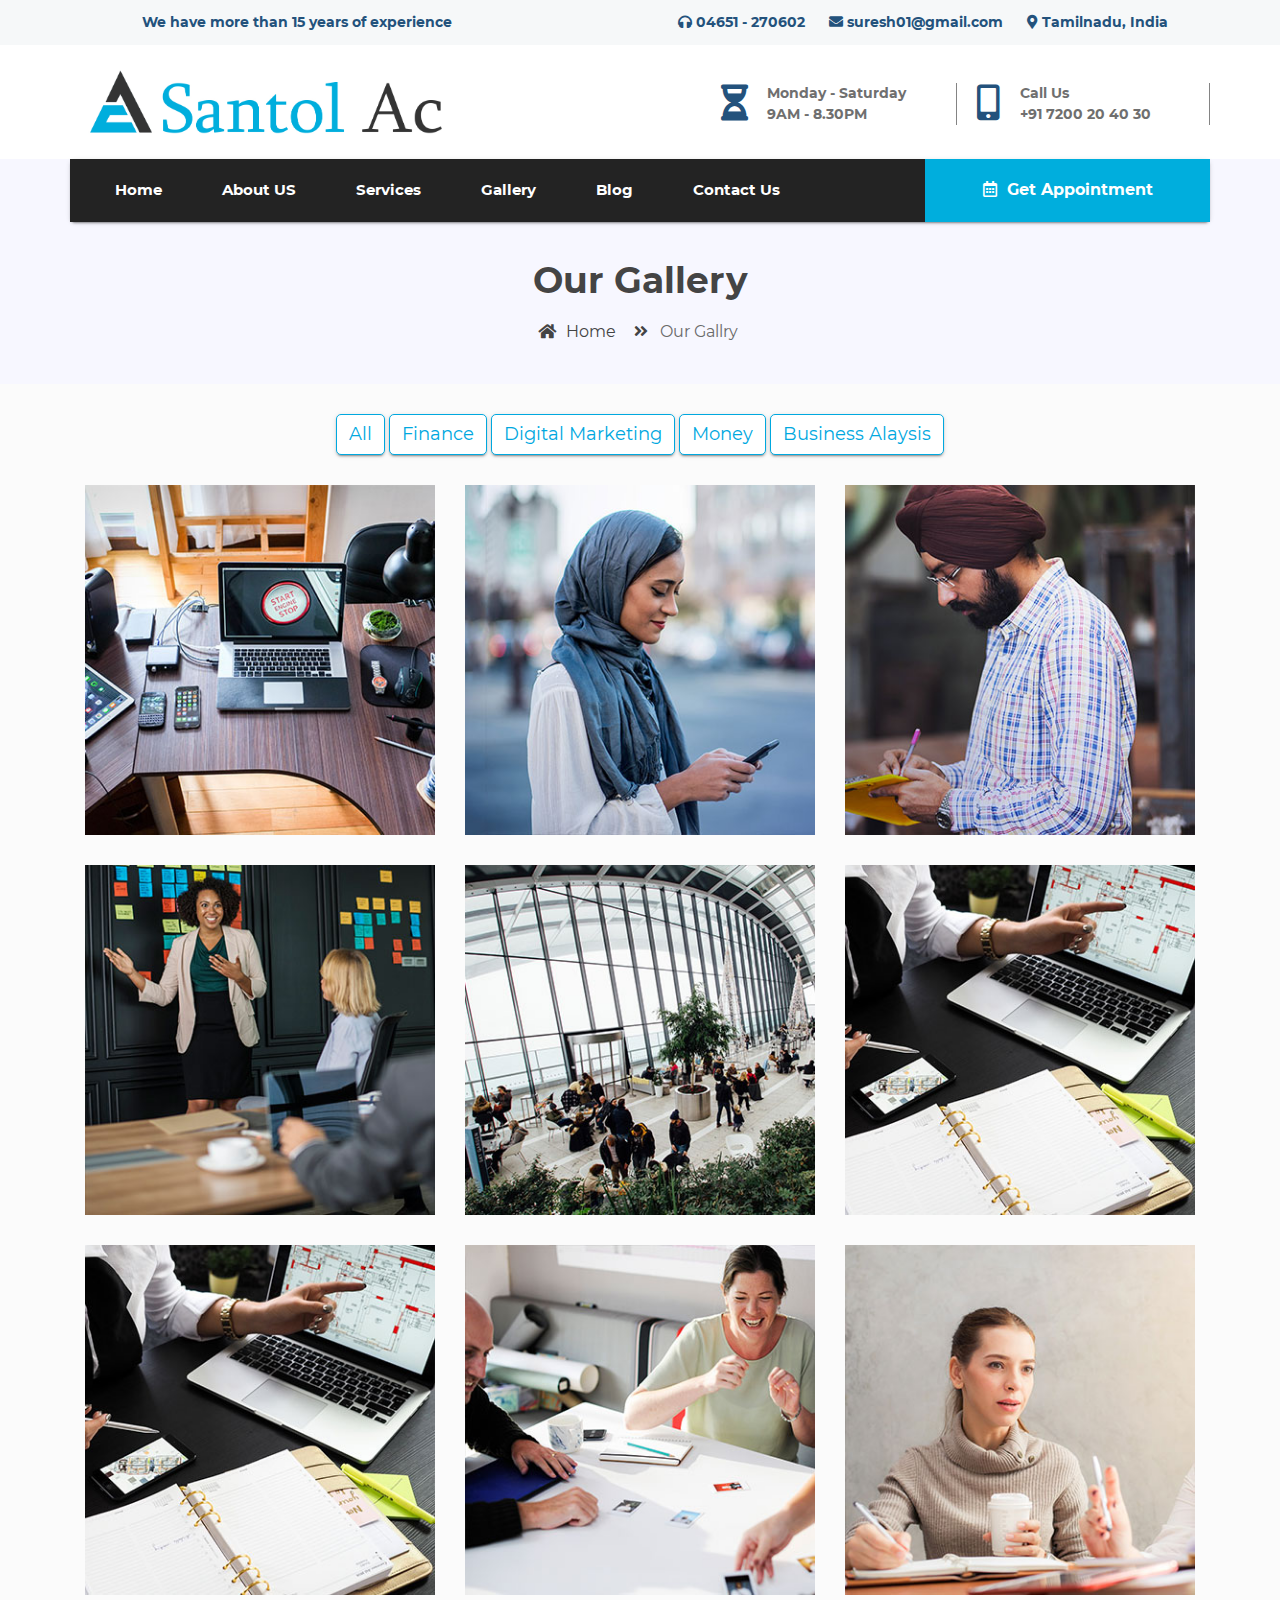
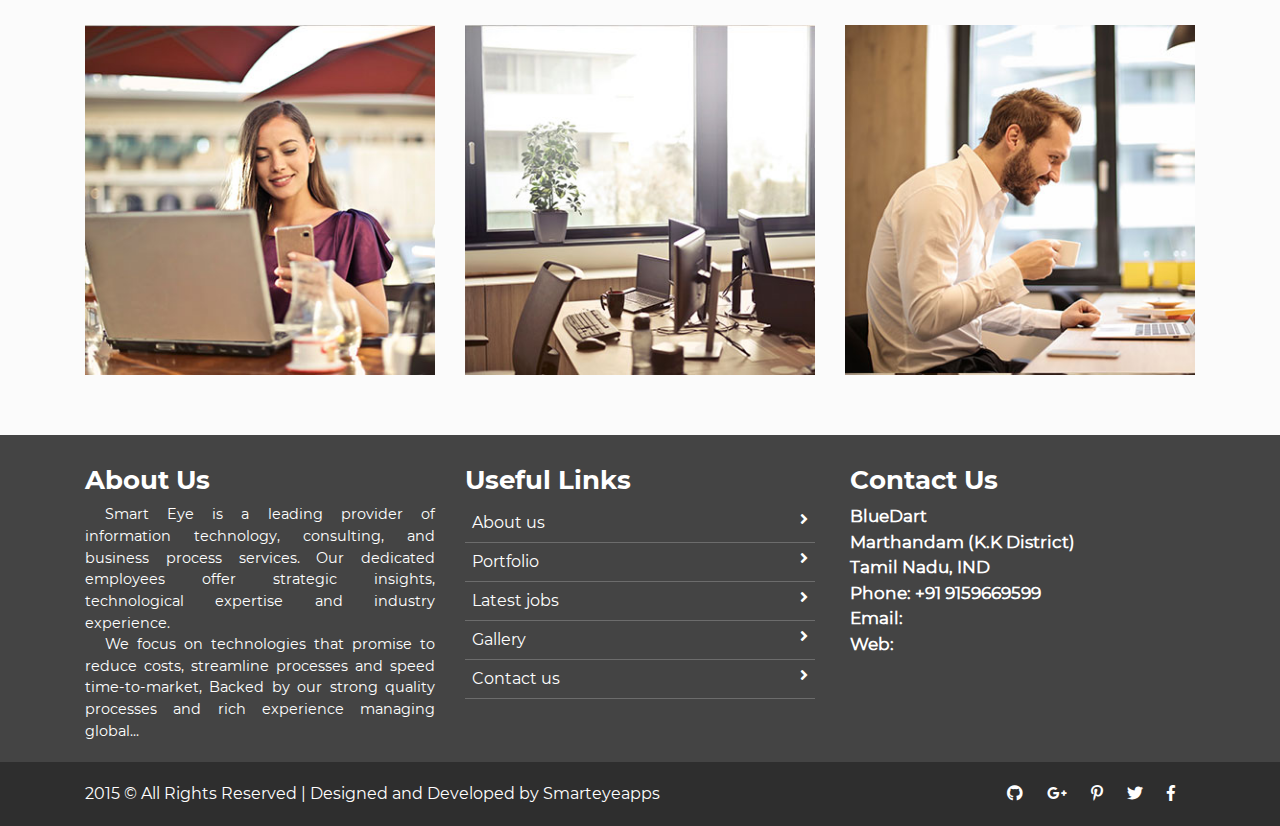
<file: gallery.html>
<!doctype html>
<html lang="en">

<head>
    <meta charset="utf-8">
    <meta name="viewport" content="width=device-width, initial-scale=1, shrink-to-fit=no">
    <title> Free Dental Medical Hospital Website Template | Smarteyeapps.com</title>

    <link rel="shortcut icon" href="assets/images/fav.jpg">
    <link href="https://fonts.googleapis.com/css?family=Source+Sans+Pro" rel="stylesheet"> 
    <link rel="stylesheet" href="assets/css/bootstrap.min.css">
    <link rel="stylesheet" href="assets/css/fontawsom-all.min.css">
    <link rel="stylesheet" href="assets/plugins/slider/css/owl.carousel.min.css">
    <link rel="stylesheet" href="assets/plugins/slider/css/owl.theme.default.css">
    <link rel="stylesheet" type="text/css" href="assets/css/style.css" />
</head>

    <body>
    
    <header>
  	 <div class="top-port">
               <div class="container">
               		<div class="row top-row">
               			  <div class="col-lg-4 header-left-box col-md-5 d-none d-sm-block">
								<p>We have more than 15 years of experience</p>
							</div>
							<div class="col-lg-8 col-md-7 header-right-box">
								<ul>
									<li class="hs-1">
										<i class="fas fa-headphones"></i> 04651 - 270602
									</li>
									<li>
										<i class="fas fa-envelope"></i> suresh01@gmail.com
									</li>
									<li class="hs">
										<i class="fas fa-map-marker-alt"></i> Tamilnadu, India
									</li>
								</ul>
							</div>
               		</div>
               </div>
              
        </div>
        <div id="logo-head" class="logo-port">
            <div class="container ">
                <div class="row logo-port-content">

                    <div class="col-sm-12 logo-box col-md-4">
                        <img src="assets/images/logo.jpg" alt="">
                        <a data-toggle="collapse" data-target="#nav-head" href="#nav-head" ><i class="fas d-block d-md-none small-menu fa-bars"></i></a>
                    </div>
                    <div id="menu" class="col-sm-8 d-none d-md-block ">
                        <div class="row">
                            
                            <div class="col-lg-4 col-md-2">
                                
                            </div>
                            <div class="col-lg-4 col-md-5">
                                <div class="row cvnbj">
                                    <div class="col-sm-3 no-padding center ibk-l">

                                        <i class="fas fa-hourglass-half"></i>
                                    </div>
                                    <div class="col-sm-9 det-li">
                                        <b>Monday - Saturday</b>
                                        <br>
                                        <b>9AM - 8.30PM</b>
                                    </div>
                                </div>
                            </div>
                            <div class="col-lg-4 col-md-5">
                                <div class="row cvnbj">
                                    <div class="col-sm-3 no-padding center ibk-l">

                                        <i class="fas fa-mobile-alt cl3"></i>
                                    </div>
                                    <div class="col-sm-9 det-li">
                                        <b>Call Us</b>
                                        <br>
                                        <b>+91 7200 20 40 30</b>
                                    </div>
                                </div>
                            </div>

                        </div>
                    </div>
                </div>
            </div>
        </div>
        <div id="nav-head" class="nav-port">
        	<div class="container no-padding">
        		<div class="row nav-row no-margin">
        			<div class="col-md-9 nav-coll col-sm-12">
        				<nav>
        					<ul>
        						<li><a href="index.html">Home</a></li>
        						<li><a href="about_us.html">About US</a></li>
        						<li><a href="services.html">Services</a></li>
        						<li><a href="gallery.html">Gallery</a></li>
        						<li><a href="blog.html">Blog</a></li>
        						<li><a href="contact_us.html">Contact Us</a></li>
        					</ul>
        				</nav>
        			</div>
        			<div class="col-md-3 col-sm-12 cart-ap">
        				<ul>
        					
							<li><a onclick="showModel()"><i class="far fa-calendar-alt"></i> Get Appointment</a></li>
        				</ul>
        			</div>
        		</div>
        	</div>
        </div>
  </header><!-- ######## Header End ####### -->
  
       <!--  ************************* Page Title Starts Here ************************** -->
               <div class="page-nav no-margin row">
                   <div class="container">
                       <div class="row">
                           <h2>Our Gallery</h2>
                           <ul>
                               <li> <a href="#"><i class="fas fa-home"></i> Home</a></li>
                               <li><i class="fas fa-angle-double-right"></i> Our Gallry</li>
                           </ul>
                       </div>
                   </div>
               </div>
       
    <!-- ######## Page  Title End ####### -->
       
    
     
     
       <!--  ************************* Gallery Starts Here ************************** -->
        <div class="gallery">    
           <div class="container">
              <div class="row">
                

        <div class="gallery-filter d-none d-sm-block">
            <button class="btn btn-default filter-button" data-filter="all">All</button>
            <button class="btn btn-default filter-button" data-filter="hdpe">Finance</button>
            <button class="btn btn-default filter-button" data-filter="sprinkle">Digital Marketing</button>
            <button class="btn btn-default filter-button" data-filter="spray"> Money</button>
            <button class="btn btn-default filter-button" data-filter="irrigation">Business Alaysis</button>
        </div>
        <br/>



            <div class="gallery_product col-lg-4 col-md-4 col-sm-4 col-xs-6 filter hdpe">
                <img src="assets/images/gallery/gallery_01.jpg" class="img-responsive">
            </div>

            <div class="gallery_product col-lg-4 col-md-4 col-sm-4 col-xs-6 filter sprinkle">
                <img src="assets/images/gallery/gallery_02.jpg" class="img-responsive">
            </div>

            <div class="gallery_product col-lg-4 col-md-4 col-sm-4 col-xs-6 filter hdpe">
                <img src="assets/images/gallery/gallery_03.jpg" class="img-responsive">
            </div>

            <div class="gallery_product col-lg-4 col-md-4 col-sm-4 col-xs-6 filter irrigation">
                <img src="assets/images/gallery/gallery_04.jpg" class="img-responsive">
            </div>

            <div class="gallery_product col-lg-4 col-md-4 col-sm-4 col-xs-6 filter spray">
                <img src="assets/images/gallery/gallery_05.jpg" class="img-responsive">
            </div>

          

            <div class="gallery_product col-lg-4 col-md-4 col-sm-4 col-xs-6 filter spray">
                <img src="assets/images/gallery/gallery_06.jpg" class="img-responsive">
            </div>

            <div class="gallery_product col-lg-4 col-md-4 col-sm-4 col-xs-6 filter irrigation">
                <img src="assets/images/gallery/gallery_06.jpg" class="img-responsive">
            </div>

            <div class="gallery_product col-lg-4 col-md-4 col-sm-4 col-xs-6 filter irrigation">
                <img src="assets/images/gallery/gallery_08.jpg" class="img-responsive">
            </div>

            <div class="gallery_product col-lg-4 col-md-4 col-sm-4 col-xs-6 filter hdpe">
                <img src="assets/images/gallery/gallery_09.jpg" class="img-responsive">
            </div>

            <div class="gallery_product col-lg-4 col-md-4 col-sm-4 col-xs-6 filter spray">
                <img src="assets/images/gallery/gallery_10.jpg" class="img-responsive">
            </div>

            <div class="gallery_product col-lg-4 col-md-4 col-sm-4 col-xs-6 filter sprinkle">
                <img src="assets/images/gallery/gallery_11.jpg" class="img-responsive">
            </div>
            <div class="gallery_product col-lg-4 col-md-4 col-sm-4 col-xs-6 filter sprinkle">
                <img src="assets/images/gallery/gallery_12.jpg" class="img-responsive">
            </div>
        </div>
    </div>
       
       
       </div>
        <!-- ######## Gallery End ####### -->
        
<!-- ################# Footer Starts Here#######################--->


    <footer class="footer">
        <div class="container">
            <div class="row">
                <div class="col-md-4 col-sm-12">
                    <h2>About Us</h2>
                    <p>
                        Smart Eye is a leading provider of information technology, consulting, and business process services. Our dedicated employees offer strategic insights, technological expertise and industry experience.
                    </p>
                    <p>We focus on technologies that promise to reduce costs, streamline processes and speed time-to-market, Backed by our strong quality processes and rich experience managing global... </p>
                </div>
                <div class="col-md-4 col-sm-12">
                    <h2>Useful Links</h2>
                    <ul class="list-unstyled link-list">
                        <li><a ui-sref="about" href="#/about">About us</a><i class="fa fa-angle-right"></i></li>
                        <li><a ui-sref="portfolio" href="#/portfolio">Portfolio</a><i class="fa fa-angle-right"></i></li>
                        <li><a ui-sref="products" href="#/products">Latest jobs</a><i class="fa fa-angle-right"></i></li>
                        <li><a ui-sref="gallery" href="#/gallery">Gallery</a><i class="fa fa-angle-right"></i></li>
                        <li><a ui-sref="contact" href="#/contact">Contact us</a><i class="fa fa-angle-right"></i></li>
                    </ul>
                </div>
                <div class="col-md-4 col-sm-12 map-img">
                    <h2>Contact Us</h2>
                    <address class="md-margin-bottom-40">
                        BlueDart <br>
                        Marthandam (K.K District) <br>
                        Tamil Nadu, IND <br>
                        Phone: +91 9159669599 <br>
                        Email: <a href="mailto:info@anybiz.com" class="">info@bluedart.in</a><br>
                        Web: <a href="smart-eye.html" class="">www.bluedart.in</a>
                    </address>

                </div>
            </div>
        </div>
        

    </footer>
    <div class="copy">
            <div class="container">
                <a href="https://www.smarteyeapps.com/">2015 &copy; All Rights Reserved | Designed and Developed by Smarteyeapps</a>
                
                <span>
                <a><i class="fab fa-github"></i></a>
                <a><i class="fab fa-google-plus-g"></i></a>
                <a><i class="fab fa-pinterest-p"></i></a>
                <a><i class="fab fa-twitter"></i></a>
                <a><i class="fab fa-facebook-f"></i></a>
        </span>
            </div>

        </div>   
    
    </body>

<script src="assets/js/jquery-3.2.1.min.js"></script>
<script src="assets/js/popper.min.js"></script>
<script src="assets/js/bootstrap.min.js"></script>
<script src="assets/plugins/slider/js/owl.carousel.min.js"></script>
<script src="assets/plugins/scroll-fixed/jquery-scrolltofixed-min.js"></script>

<script src="assets/js/script.js"></script>



</html>
</file>
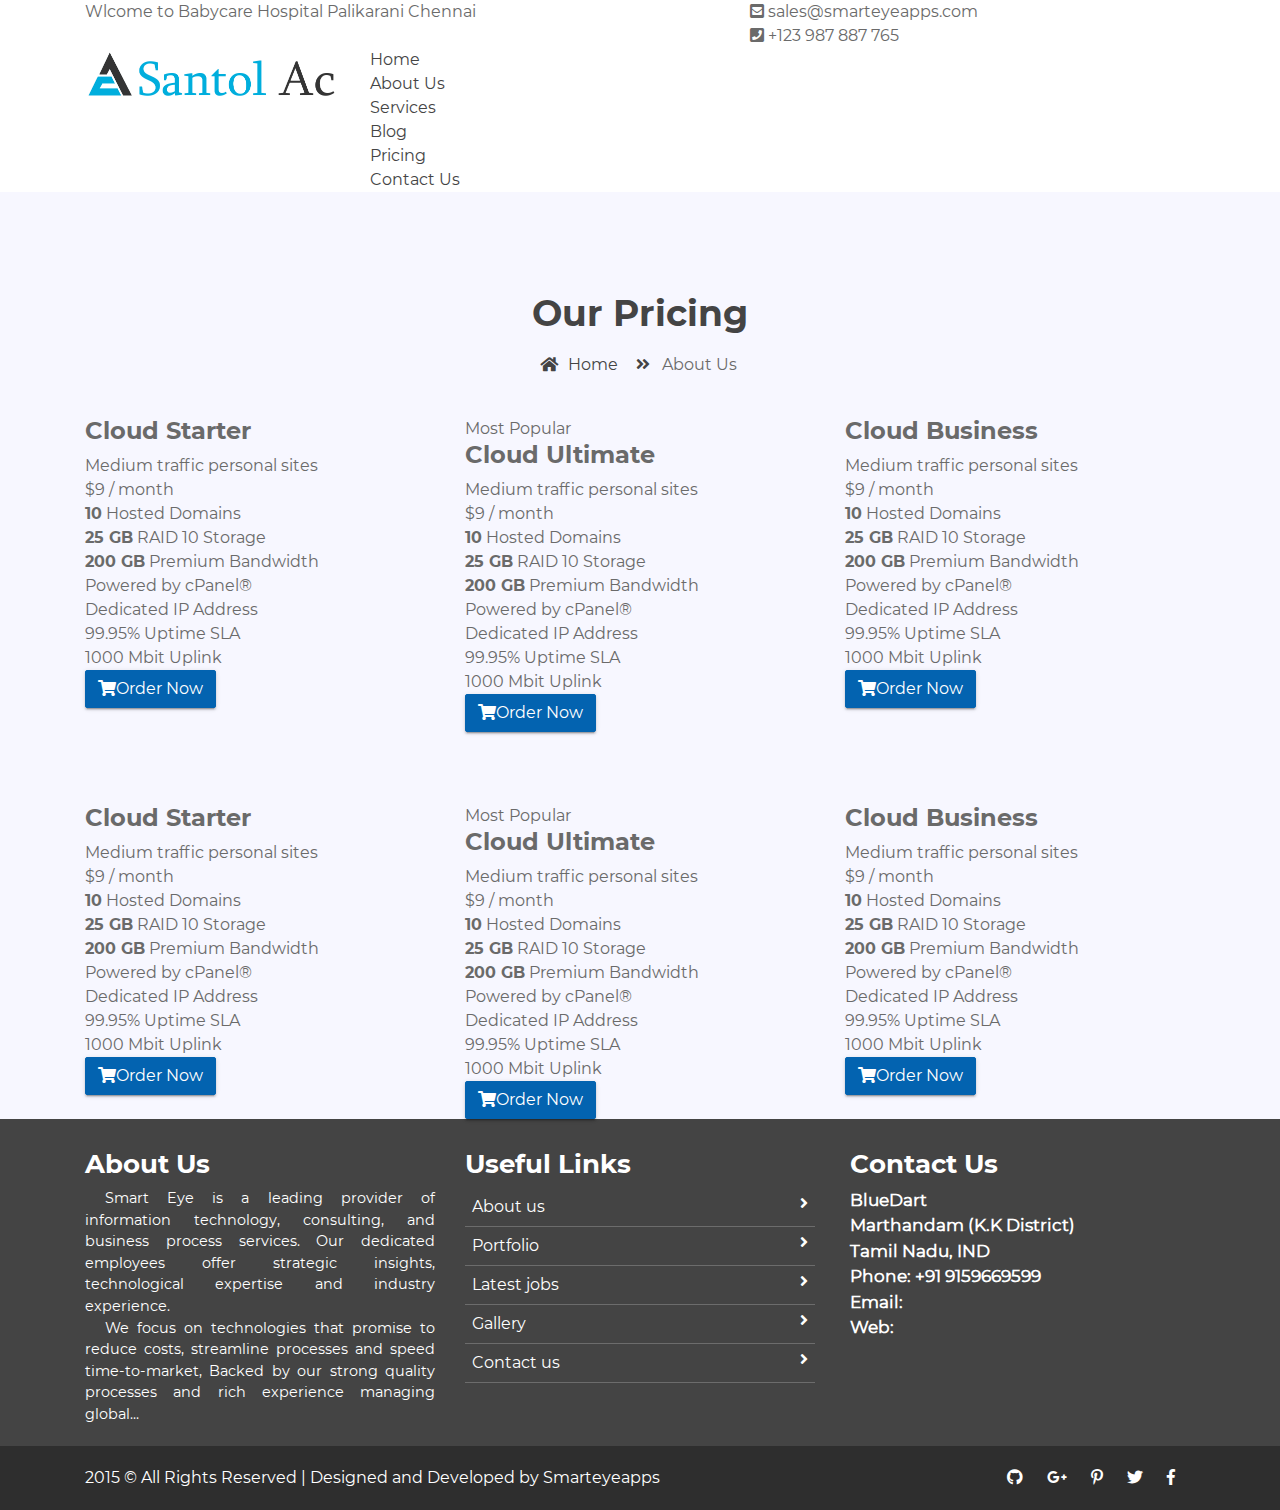
<file: pricing.html>
<!doctype html>
<html lang="en">

<head>
    <meta charset="utf-8">
    <meta name="viewport" content="width=device-width, initial-scale=1, shrink-to-fit=no">
    <title> Free Dental Medical Hospital Website Template | Smarteyeapps.com</title>

    <link rel="shortcut icon" href="assets/images/fav.jpg">
    <link href="https://fonts.googleapis.com/css?family=Source+Sans+Pro" rel="stylesheet"> 
    <link rel="stylesheet" href="assets/css/bootstrap.min.css">
    <link rel="stylesheet" href="assets/css/fontawsom-all.min.css">
    <link rel="stylesheet" href="assets/plugins/slider/css/owl.carousel.min.css">
    <link rel="stylesheet" href="assets/plugins/slider/css/owl.theme.default.css">
    <link rel="stylesheet" type="text/css" href="assets/css/style.css" />
</head>

    <body>
    
    <header>
        <div class="header-top">
            <div class="container">
                <div class="row">
                    <div class="col-lg-7 col-md-12 left-item">
                        <ul>
                            <li>Wlcome to Babycare Hospital Palikarani Chennai</li>
                            
                        </ul>
                    </div>
                    <div class="col-lg-5 d-none d-lg-block right-item">
                        <ul>
                             <li><i class="fas fa-envelope-square"></i> sales@smarteyeapps.com</li>
                             <li><i class="fas fa-phone-square"></i> +123 987 887 765</li>
                        </ul>
                    </div>
                </div>

            </div>
        </div>
        <div id="nav-head" class="header-nav">
            <div class="container">
                <div class="row">
                    <div class="col-md-3 col-sm-12 nav-img">
                        <img src="assets/images/logo.jpg" alt="">
                       <a data-toggle="collapse" data-target="#menu" href="#menu" ><i class="fas d-block d-md-none small-menu fa-bars"></i></a>
                    </div>
                    <div id="menu" class="col-md-9 d-none d-md-block nav-item">
                        <ul>
                            <li><a href="index.html">Home</a></li>
                            <li><a href="about_us.html">About Us</a></li>
                            <li><a href="services.html">Services</a></li>
                            <li><a href="blog.html">Blog</a></li>
                            <li><a href="pricing.html">Pricing</a></li>
                            <li><a href="contact_us.html">Contact Us</a></li>
                        </ul>
                    </div>
                </div>

            </div>
        </div>

    </header>
  
       <!--  ************************* Page Title Starts Here ************************** -->
               <div class="page-nav no-margin row">
                   <div class="container">
                       <div class="row">
                           <h2>Our Pricing</h2>
                           <ul>
                               <li> <a href="#"><i class="fas fa-home"></i> Home</a></li>
                               <li><i class="fas fa-angle-double-right"></i> About Us</li>
                           </ul>
                       </div>
                   </div>
               </div>
       
    <!-- ######## Page  Title End ####### -->
       
       
        
     
     
       
         
     
          <!-- ################# Packages Starts Here#######################--->
    <section class="packages">
        <div class="container">
           
            <div class="row">
               
                <div class="col-md-4">
                    <div class="product-box">
                        <div class="product-header">
                            <h4>
                                Cloud Starter
                            </h4>
                            <p>
                                Medium traffic personal sites
                            </p>
                        </div>
                        <div class="product-price">
                            $9<span class="term"> / month</span>
                        </div>
                        <div class="product-features">
                            <ul>
                                <li>
                                    <strong>10</strong> Hosted Domains
                                </li>
                                <li>
                                    <strong>25 GB</strong> RAID 10 Storage
                                </li>
                                <li>
                                    <strong>200 GB</strong> Premium Bandwidth
                                </li>
                            </ul>
                            <ul class="smal">
                                <li>
                                    Powered by cPanel®
                                </li>
                                <li>
                                    Dedicated IP Address
                                </li>
                                <li>
                                    99.95% Uptime SLA
                                </li>
                                <li>
                                    1000 Mbit Uplink
                                </li>
                            </ul>
                        </div>
                        <div class="product-order">
                            <a class="btn btn-info" href="products-cloud-hosting.html#cloud-starter-monthly">
                                <i class="fas fa-shopping-cart icon-left"></i>Order Now
                            </a>
                        </div>
                    </div>
                </div>

                <div class="col-md-4">
                    <div class="product-box ultimate">
                        <div class="product-popular">
                            Most Popular
                        </div>
                        <div class="product-header">
                            <h4>
                                Cloud Ultimate
                            </h4>
                            <p>
                                Medium traffic personal sites
                            </p>
                        </div>
                        <div class="product-price">
                            $9<span class="term"> / month</span>
                        </div>
                        <div class="product-features">
                            <ul>
                                <li>
                                    <strong>10</strong> Hosted Domains
                                </li>
                                <li>
                                    <strong>25 GB</strong> RAID 10 Storage
                                </li>
                                <li>
                                    <strong>200 GB</strong> Premium Bandwidth
                                </li>
                            </ul>
                            <ul class="smal">
                                <li>
                                    Powered by cPanel®
                                </li>
                                <li>
                                    Dedicated IP Address
                                </li>
                                <li>
                                    99.95% Uptime SLA
                                </li>
                                <li>
                                    1000 Mbit Uplink
                                </li>
                            </ul>
                        </div>
                        <div class="product-order">
                            <a class="btn btn-info" href="products-cloud-hosting.html#cloud-starter-monthly">
                                <i class="fas fa-shopping-cart icon-left"></i>Order Now
                            </a>
                        </div>
                    </div>
                </div>

                <div class="col-md-4">
                    <div class="product-box">
                        <div class="product-header">
                            <h4>
                                Cloud Business
                            </h4>
                            <p>
                                Medium traffic personal sites
                            </p>
                        </div>
                        <div class="product-price">
                            $9<span class="term"> / month</span>
                        </div>
                        <div class="product-features">
                            <ul>
                                <li>
                                    <strong>10</strong> Hosted Domains
                                </li>
                                <li>
                                    <strong>25 GB</strong> RAID 10 Storage
                                </li>
                                <li>
                                    <strong>200 GB</strong> Premium Bandwidth
                                </li>
                            </ul>
                            <ul class="smal">
                                <li>
                                    Powered by cPanel®
                                </li>
                                <li>
                                    Dedicated IP Address
                                </li>
                                <li>
                                    99.95% Uptime SLA
                                </li>
                                <li>
                                    1000 Mbit Uplink
                                </li>
                            </ul>
                        </div>
                        <div class="product-order">
                            <a class="btn btn-info" href="products-cloud-hosting.html#cloud-starter-monthly">
                                <i class="fas fa-shopping-cart icon-left"></i>Order Now
                            </a>
                        </div>
                    </div>
                </div>
            </div>
            <br><br><br>
            <div class="row">
               
                <div class="col-md-4">
                    <div class="product-box">
                        <div class="product-header">
                            <h4>
                                Cloud Starter
                            </h4>
                            <p>
                                Medium traffic personal sites
                            </p>
                        </div>
                        <div class="product-price">
                            $9<span class="term"> / month</span>
                        </div>
                        <div class="product-features">
                            <ul>
                                <li>
                                    <strong>10</strong> Hosted Domains
                                </li>
                                <li>
                                    <strong>25 GB</strong> RAID 10 Storage
                                </li>
                                <li>
                                    <strong>200 GB</strong> Premium Bandwidth
                                </li>
                            </ul>
                            <ul class="smal">
                                <li>
                                    Powered by cPanel®
                                </li>
                                <li>
                                    Dedicated IP Address
                                </li>
                                <li>
                                    99.95% Uptime SLA
                                </li>
                                <li>
                                    1000 Mbit Uplink
                                </li>
                            </ul>
                        </div>
                        <div class="product-order">
                            <a class="btn btn-info" href="products-cloud-hosting.html#cloud-starter-monthly">
                                <i class="fas fa-shopping-cart icon-left"></i>Order Now
                            </a>
                        </div>
                    </div>
                </div>

                <div class="col-md-4">
                    <div class="product-box ultimate">
                        <div class="product-popular">
                            Most Popular
                        </div>
                        <div class="product-header">
                            <h4>
                                Cloud Ultimate
                            </h4>
                            <p>
                                Medium traffic personal sites
                            </p>
                        </div>
                        <div class="product-price">
                            $9<span class="term"> / month</span>
                        </div>
                        <div class="product-features">
                            <ul>
                                <li>
                                    <strong>10</strong> Hosted Domains
                                </li>
                                <li>
                                    <strong>25 GB</strong> RAID 10 Storage
                                </li>
                                <li>
                                    <strong>200 GB</strong> Premium Bandwidth
                                </li>
                            </ul>
                            <ul class="smal">
                                <li>
                                    Powered by cPanel®
                                </li>
                                <li>
                                    Dedicated IP Address
                                </li>
                                <li>
                                    99.95% Uptime SLA
                                </li>
                                <li>
                                    1000 Mbit Uplink
                                </li>
                            </ul>
                        </div>
                        <div class="product-order">
                            <a class="btn btn-info" href="products-cloud-hosting.html#cloud-starter-monthly">
                                <i class="fas fa-shopping-cart icon-left"></i>Order Now
                            </a>
                        </div>
                    </div>
                </div>

                <div class="col-md-4">
                    <div class="product-box">
                        <div class="product-header">
                            <h4>
                                Cloud Business
                            </h4>
                            <p>
                                Medium traffic personal sites
                            </p>
                        </div>
                        <div class="product-price">
                            $9<span class="term"> / month</span>
                        </div>
                        <div class="product-features">
                            <ul>
                                <li>
                                    <strong>10</strong> Hosted Domains
                                </li>
                                <li>
                                    <strong>25 GB</strong> RAID 10 Storage
                                </li>
                                <li>
                                    <strong>200 GB</strong> Premium Bandwidth
                                </li>
                            </ul>
                            <ul class="smal">
                                <li>
                                    Powered by cPanel®
                                </li>
                                <li>
                                    Dedicated IP Address
                                </li>
                                <li>
                                    99.95% Uptime SLA
                                </li>
                                <li>
                                    1000 Mbit Uplink
                                </li>
                            </ul>
                        </div>
                        <div class="product-order">
                            <a class="btn btn-info" href="products-cloud-hosting.html#cloud-starter-monthly">
                                <i class="fas fa-shopping-cart icon-left"></i>Order Now
                            </a>
                        </div>
                    </div>
                </div>
            </div>
        </div>
    </section>
        
<!-- ################# Footer Starts Here#######################--->


    <footer class="footer">
        <div class="container">
            <div class="row">
                <div class="col-md-4 col-sm-12">
                    <h2>About Us</h2>
                    <p>
                        Smart Eye is a leading provider of information technology, consulting, and business process services. Our dedicated employees offer strategic insights, technological expertise and industry experience.
                    </p>
                    <p>We focus on technologies that promise to reduce costs, streamline processes and speed time-to-market, Backed by our strong quality processes and rich experience managing global... </p>
                </div>
                <div class="col-md-4 col-sm-12">
                    <h2>Useful Links</h2>
                    <ul class="list-unstyled link-list">
                        <li><a ui-sref="about" href="#/about">About us</a><i class="fa fa-angle-right"></i></li>
                        <li><a ui-sref="portfolio" href="#/portfolio">Portfolio</a><i class="fa fa-angle-right"></i></li>
                        <li><a ui-sref="products" href="#/products">Latest jobs</a><i class="fa fa-angle-right"></i></li>
                        <li><a ui-sref="gallery" href="#/gallery">Gallery</a><i class="fa fa-angle-right"></i></li>
                        <li><a ui-sref="contact" href="#/contact">Contact us</a><i class="fa fa-angle-right"></i></li>
                    </ul>
                </div>
                <div class="col-md-4 col-sm-12 map-img">
                    <h2>Contact Us</h2>
                    <address class="md-margin-bottom-40">
                        BlueDart <br>
                        Marthandam (K.K District) <br>
                        Tamil Nadu, IND <br>
                        Phone: +91 9159669599 <br>
                        Email: <a href="mailto:info@anybiz.com" class="">info@bluedart.in</a><br>
                        Web: <a href="smart-eye.html" class="">www.bluedart.in</a>
                    </address>

                </div>
            </div>
        </div>
        

    </footer>
    <div class="copy">
            <div class="container">
                <a href="https://www.smarteyeapps.com/">2015 &copy; All Rights Reserved | Designed and Developed by Smarteyeapps</a>
                
                <span>
                <a><i class="fab fa-github"></i></a>
                <a><i class="fab fa-google-plus-g"></i></a>
                <a><i class="fab fa-pinterest-p"></i></a>
                <a><i class="fab fa-twitter"></i></a>
                <a><i class="fab fa-facebook-f"></i></a>
        </span>
            </div>

        </div>   
    
    </body>

<script src="assets/js/jquery-3.2.1.min.js"></script>
<script src="assets/js/popper.min.js"></script>
<script src="assets/js/bootstrap.min.js"></script>
<script src="assets/plugins/slider/js/owl.carousel.min.js"></script>
<script src="assets/plugins/scroll-fixed/jquery-scrolltofixed-min.js"></script>

<script src="assets/js/script.js"></script>



</html>
</file>
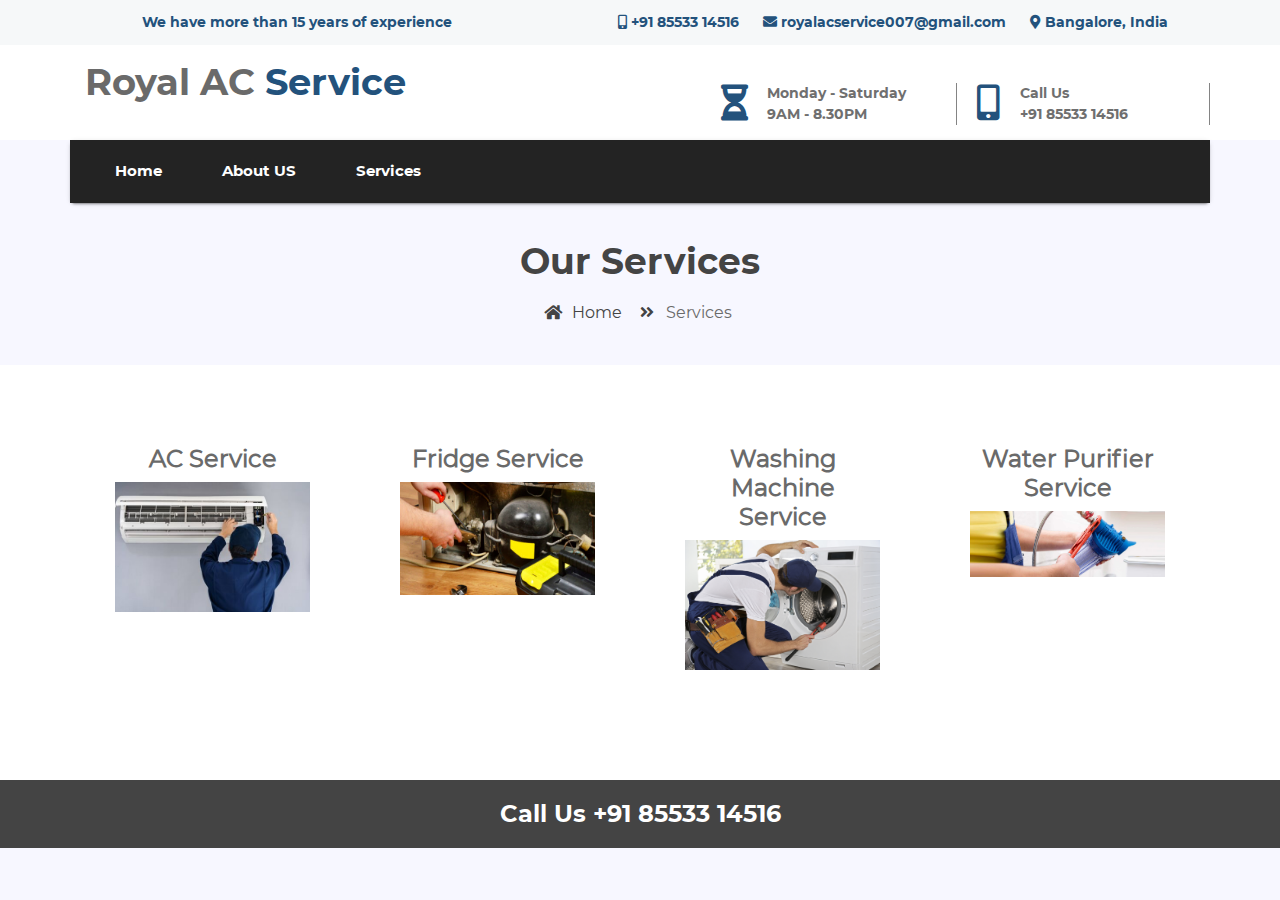
<file: services.html>
<!doctype html>
<html lang="en">

<head>
    <meta charset="utf-8">
    <meta name="viewport" content="width=device-width, initial-scale=1, shrink-to-fit=no">
    <title> Royal AC Service - Ac service in Jayanagar | Ac service in Jp Nagar</title>

    <link rel="shortcut icon" href="assets/images/fav.jpg">
    <link href="https://fonts.googleapis.com/css?family=Source+Sans+Pro" rel="stylesheet"> 
    <link rel="stylesheet" href="assets/css/bootstrap.min.css">
    <link rel="stylesheet" href="assets/css/fontawsom-all.min.css">
    <link rel="stylesheet" href="assets/plugins/slider/css/owl.carousel.min.css">
    <link rel="stylesheet" href="assets/plugins/slider/css/owl.theme.default.css">
    <link rel="stylesheet" type="text/css" href="assets/css/style.css" />
	
	<!-- Global site tag (gtag.js) - Google Analytics -->
	<script async src="https://www.googletagmanager.com/gtag/js?id=G-NVE48KFQZH"></script>
	<script>
	  window.dataLayer = window.dataLayer || [];
	  function gtag(){dataLayer.push(arguments);}
	  gtag('js', new Date());

	  gtag('config', 'G-NVE48KFQZH');
	</script>
</head>

    <body>
    
    <header>
  	 <div class="top-port">
               <div class="container">
               		<div class="row top-row">
               			  <div class="col-lg-4 header-left-box col-md-5 d-none d-sm-block">
								<p>We have more than 15 years of experience</p>
							</div>
							<div class="col-lg-8 col-md-7 header-right-box">
								<ul>
									<li class="hs-1">
										<i class="fas fa-mobile-alt"></i> +91 85533 14516
									</li>
									<li>
										<i class="fas fa-envelope"></i> royalacservice007@gmail.com
									</li>
									<li class="hs">
										<i class="fas fa-map-marker-alt"></i> Bangalore, India
									</li>
								</ul>
							</div>
               		</div>
               </div>
              
        </div>
        <div id="logo-head" class="logo-port">
            <div class="container ">
                <div class="row logo-port-content">

                     <div class="col-sm-12 logo-box col-md-4" style="display: flex;">
                        <!-- <img src="assets/images/logo.jpg" alt=""> -->
						<h1 style="font-size: 2.3rem;">Royal AC <span style="color: #23527c;">Service</span></h1>
                        <a style="margin-left: 16px;" data-toggle="collapse" data-target="#nav-head" href="#nav-head" ><i class="fas d-block d-md-none small-menu fa-bars"></i></a>
                    </div>
                    <div id="menu" class="col-sm-8 d-none d-md-block ">
                        <div class="row">
                            
                            <div class="col-lg-4 col-md-2">
                                
                            </div>
                            <div class="col-lg-4 col-md-5">
                                <div class="row cvnbj">
                                    <div class="col-sm-3 no-padding center ibk-l">

                                        <i class="fas fa-hourglass-half"></i>
                                    </div>
                                    <div class="col-sm-9 det-li">
                                        <b>Monday - Saturday</b>
                                        <br>
                                        <b>9AM - 8.30PM</b>
                                    </div>
                                </div>
                            </div>
                            <div class="col-lg-4 col-md-5">
                                <div class="row cvnbj">
                                    <div class="col-sm-3 no-padding center ibk-l">

                                        <i class="fas fa-mobile-alt cl3"></i>
                                    </div>
                                    <div class="col-sm-9 det-li">
                                        <b>Call Us</b>
                                        <br>
                                        <b>+91 85533 14516</b>
                                    </div>
                                </div>
                            </div>

                        </div>
                    </div>
                </div>
            </div>
        </div>
        <div id="nav-head" class="nav-port">
        	<div class="container no-padding">
        		<div class="row nav-row no-margin">
        			<div class="col-md-12 nav-coll col-sm-12">
        				<nav>
        					<ul>
        						<li><a href="index.html">Home</a></li>
        						<li><a href="about_us.html">About US</a></li>
        						<li><a href="services.html">Services</a></li>
        					</ul>
        				</nav>
        			</div>
        		</div>
        	</div>
        </div>
  </header><!-- ######## Header End ####### -->
  <p style="display: none;">
	Ac service in Bangalore,
	Ac service in Jayanagar,
	Ac service in Jp Nagar,
	Ac service in Banashankari 2nd stage,
	Ac service in Uttarahalli,
	Ac service in BTM Layout,
	Ac service in Near Me,
</p>
       <!--  ************************* Page Title Starts Here ************************** -->
               <div class="page-nav no-margin row">
                   <div class="container">
                       <div class="row">
                           <h2>Our Services</h2>
                           <ul>
                               <li> <a href="#"><i class="fas fa-home"></i> Home</a></li>
                               <li><i class="fas fa-angle-double-right"></i> Services</li>
                           </ul>
                       </div>
                   </div>
               </div>
       
    <!-- ######## Page  Title End ####### -->
       
    
     
     
       
         <!-- ################# Services Starts Here#######################--->
     
         <section class="key-features">
        <div class="container">
           
            <div class="row">
                <div class="col-md-3 col-sm-6">
                    <div class="single-key">
                        <h5><b>AC Service</b></h5>
						<img src="assets/images/acservice.jpg" alt="">
                    </div>
                </div>
                <div class="col-md-3 col-sm-6">
                    <div class="single-key">
                        <h5><b>Fridge Service</b></h5>
						<img src="assets/images/fridge.jpg" alt="">
                    </div>
                </div>
                <div class="col-md-3 col-sm-6">
                    <div class="single-key">
                        <h5><b>Washing Machine Service</b></h5>
						<img src="assets/images/washine.jpg" alt="">
                    </div>
                </div>
				<div class="col-md-3 col-sm-6">
                    <div class="single-key">
                        <h5><b>Water Purifier Service</b></h5>
						<img src="assets/images/purifier.jpg" alt="">
                    </div>
                </div>
            </div>

        </div>

    </section>
        
<!-- ################# Footer Starts Here#######################--->


    <footer class="footer text-center">
        <div class="container">
            <h4 style="margin-bottom: 0px;">Call Us <b>+91 85533 14516</b></h4>
        </div>
    </footer>
    
    </body>

<script src="assets/js/jquery-3.2.1.min.js"></script>
<script src="assets/js/popper.min.js"></script>
<script src="assets/js/bootstrap.min.js"></script>
<script src="assets/plugins/slider/js/owl.carousel.min.js"></script>
<script src="assets/plugins/scroll-fixed/jquery-scrolltofixed-min.js"></script>

<script src="assets/js/script.js"></script>



</html>
</file>
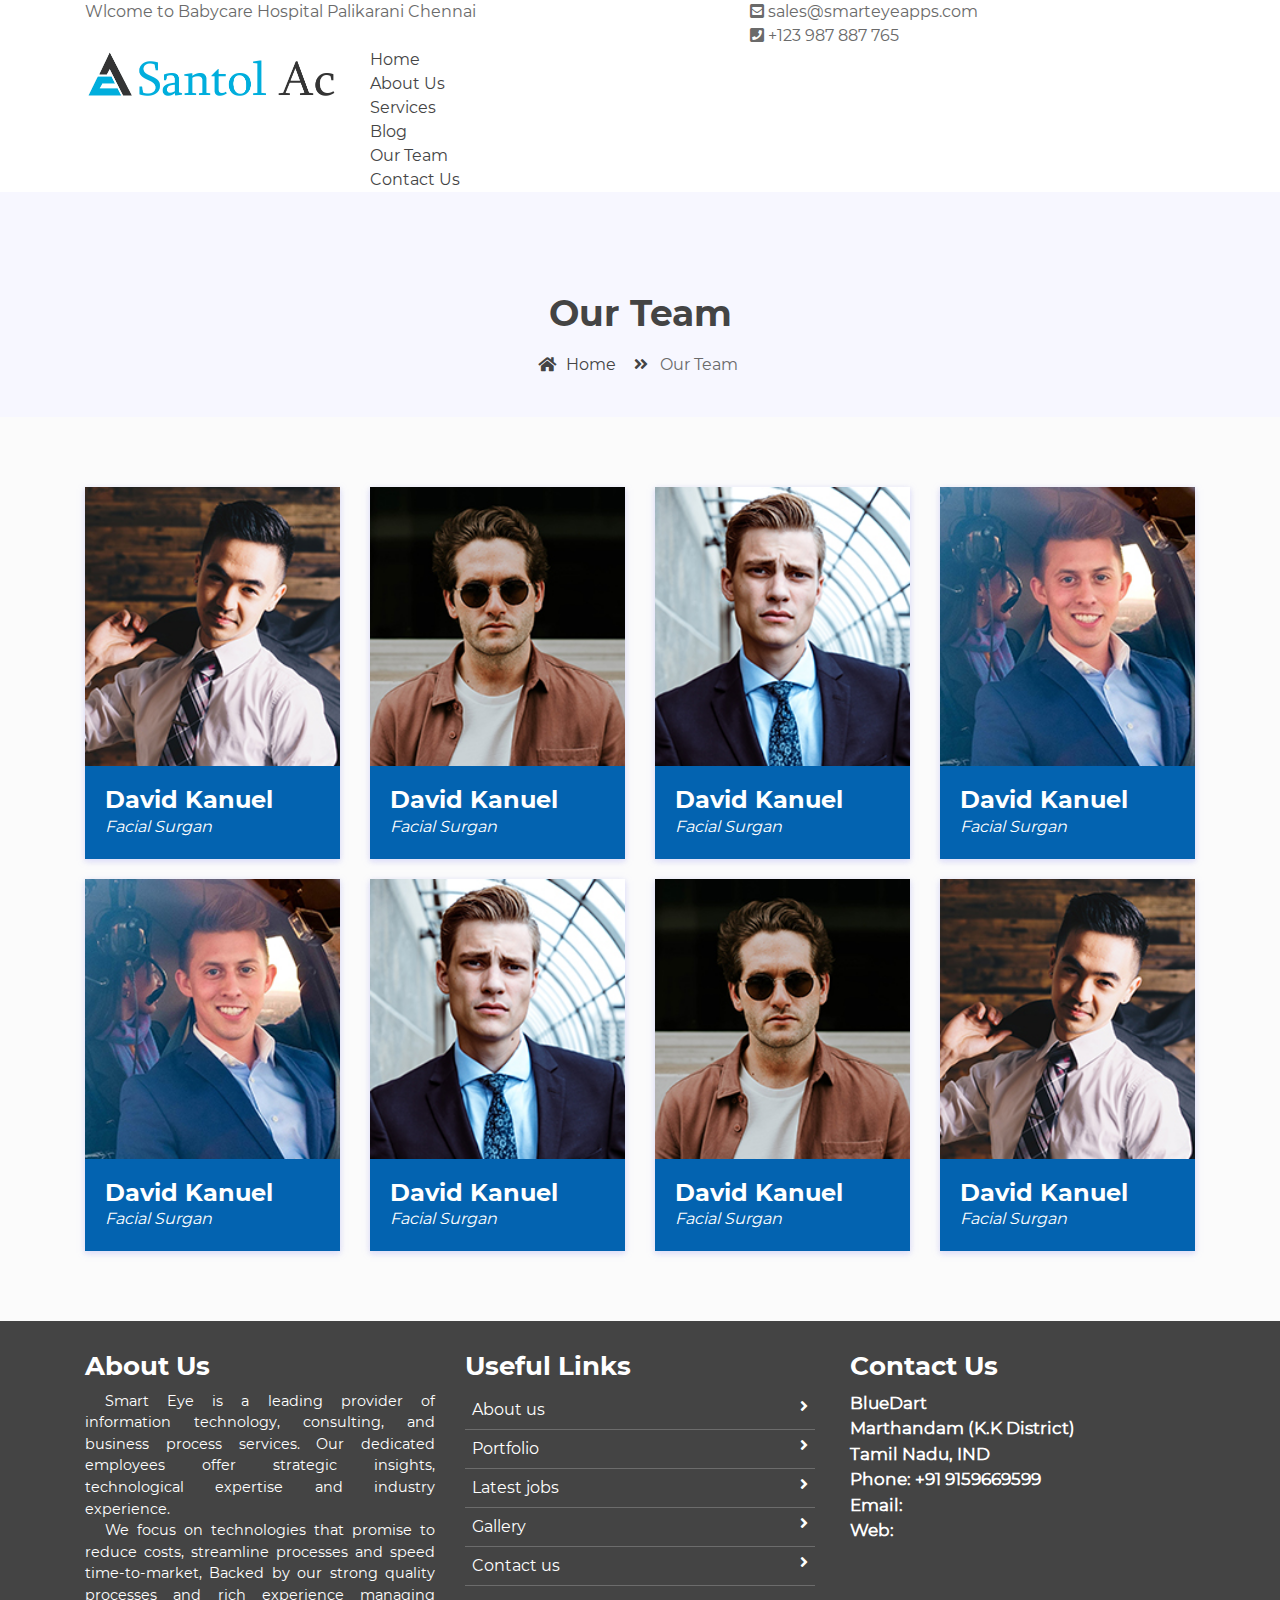
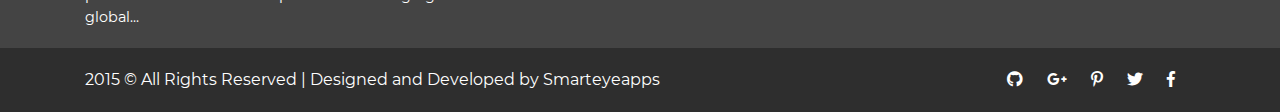
<file: team.html>
<!doctype html>
<html lang="en">

<head>
    <meta charset="utf-8">
    <meta name="viewport" content="width=device-width, initial-scale=1, shrink-to-fit=no">
    <title> Free Dental Medical Hospital Website Template | Smarteyeapps.com</title>

    <link rel="shortcut icon" href="assets/images/fav.jpg">
    <link href="https://fonts.googleapis.com/css?family=Source+Sans+Pro" rel="stylesheet"> 
    <link rel="stylesheet" href="assets/css/bootstrap.min.css">
    <link rel="stylesheet" href="assets/css/fontawsom-all.min.css">
    <link rel="stylesheet" href="assets/plugins/slider/css/owl.carousel.min.css">
    <link rel="stylesheet" href="assets/plugins/slider/css/owl.theme.default.css">
    <link rel="stylesheet" type="text/css" href="assets/css/style.css" />
</head>

    <body>
    
    <header>
        <div class="header-top">
            <div class="container">
                <div class="row">
                    <div class="col-lg-7 col-md-12 left-item">
                        <ul>
                            <li>Wlcome to Babycare Hospital Palikarani Chennai</li>
                            
                        </ul>
                    </div>
                    <div class="col-lg-5 d-none d-lg-block right-item">
                        <ul>
                             <li><i class="fas fa-envelope-square"></i> sales@smarteyeapps.com</li>
                             <li><i class="fas fa-phone-square"></i> +123 987 887 765</li>
                        </ul>
                    </div>
                </div>

            </div>
        </div>
        <div id="nav-head" class="header-nav">
            <div class="container">
                <div class="row">
                    <div class="col-md-3 col-sm-12 nav-img">
                        <img src="assets/images/logo.jpg" alt="">
                       <a data-toggle="collapse" data-target="#menu" href="#menu" ><i class="fas d-block d-md-none small-menu fa-bars"></i></a>
                    </div>
                    <div id="menu" class="col-md-9 d-none d-md-block nav-item">
                        <ul>
                            <li><a href="index.html">Home</a></li>
                            <li><a href="about_us.html">About Us</a></li>
                            <li><a href="services.html">Services</a></li>
                            <li><a href="blog.html">Blog</a></li>
                            <li><a href="team.html">Our Team</a></li>
                            <li><a href="contact_us.html">Contact Us</a></li>
                        </ul>
                    </div>
                </div>

            </div>
        </div>

    </header>
  
       <!--  ************************* Page Title Starts Here ************************** -->
               <div class="page-nav no-margin row">
                   <div class="container">
                       <div class="row">
                           <h2>Our Team</h2>
                           <ul>
                               <li> <a href="#"><i class="fas fa-home"></i> Home</a></li>
                               <li><i class="fas fa-angle-double-right"></i> Our Team</li>
                           </ul>
                       </div>
                   </div>
               </div>
       
    <!-- ######## Page  Title End ####### -->
       
     <!-- ################# Our Team Starts Here#######################--->
    <section class="our-team team-11">
        <div class="container">
            
            <div class="row team-row">
                <div class="col-md-3 col-sm-6">
                    <div class="single-usr">
                        <img src="assets/images/team/team-memb1.jpg" alt="">
                        <div class="det-o">
                            <h4>David Kanuel</h4>
                            <i>Facial Surgan</i>
                        </div>
                    </div>
                </div>
                <div class="col-md-3 col-sm-6">
                    <div class="single-usr">
                        <img src="assets/images/team/team-memb2.jpg" alt="">
                        <div class="det-o">
                            <h4>David Kanuel</h4>
                            <i>Facial Surgan</i>
                        </div>
                    </div>
                </div>
                <div class="col-md-3 col-sm-6">
                    <div class="single-usr">
                        <img src="assets/images/team/team-memb3.jpg" alt="">
                        <div class="det-o">
                            <h4>David Kanuel</h4>
                            <i>Facial Surgan</i>
                        </div>
                    </div>
                </div>
                <div class="col-md-3 col-sm-6">
                    <div class="single-usr">
                        <img src="assets/images/team/team-memb4.jpg" alt="">
                        <div class="det-o">
                            <h4>David Kanuel</h4>
                            <i>Facial Surgan</i>
                        </div>
                    </div>
                </div>
                 <div class="col-md-3 col-sm-6">
                    <div class="single-usr">
                        <img src="assets/images/team/team-memb4.jpg" alt="">
                        <div class="det-o">
                            <h4>David Kanuel</h4>
                            <i>Facial Surgan</i>
                        </div>
                    </div>
                </div>
                 <div class="col-md-3 col-sm-6">
                    <div class="single-usr">
                        <img src="assets/images/team/team-memb3.jpg" alt="">
                        <div class="det-o">
                            <h4>David Kanuel</h4>
                            <i>Facial Surgan</i>
                        </div>
                    </div>
                </div>
                 <div class="col-md-3 col-sm-6">
                    <div class="single-usr">
                        <img src="assets/images/team/team-memb2.jpg" alt="">
                        <div class="det-o">
                            <h4>David Kanuel</h4>
                            <i>Facial Surgan</i>
                        </div>
                    </div>
                </div>
                 <div class="col-md-3 col-sm-6">
                    <div class="single-usr">
                        <img src="assets/images/team/team-memb1.jpg" alt="">
                        <div class="det-o">
                            <h4>David Kanuel</h4>
                            <i>Facial Surgan</i>
                        </div>
                    </div>
                </div>
            </div>
        </div>


    </section>
        
<!-- ################# Footer Starts Here#######################--->


    <footer class="footer">
        <div class="container">
            <div class="row">
                <div class="col-md-4 col-sm-12">
                    <h2>About Us</h2>
                    <p>
                        Smart Eye is a leading provider of information technology, consulting, and business process services. Our dedicated employees offer strategic insights, technological expertise and industry experience.
                    </p>
                    <p>We focus on technologies that promise to reduce costs, streamline processes and speed time-to-market, Backed by our strong quality processes and rich experience managing global... </p>
                </div>
                <div class="col-md-4 col-sm-12">
                    <h2>Useful Links</h2>
                    <ul class="list-unstyled link-list">
                        <li><a ui-sref="about" href="#/about">About us</a><i class="fa fa-angle-right"></i></li>
                        <li><a ui-sref="portfolio" href="#/portfolio">Portfolio</a><i class="fa fa-angle-right"></i></li>
                        <li><a ui-sref="products" href="#/products">Latest jobs</a><i class="fa fa-angle-right"></i></li>
                        <li><a ui-sref="gallery" href="#/gallery">Gallery</a><i class="fa fa-angle-right"></i></li>
                        <li><a ui-sref="contact" href="#/contact">Contact us</a><i class="fa fa-angle-right"></i></li>
                    </ul>
                </div>
                <div class="col-md-4 col-sm-12 map-img">
                    <h2>Contact Us</h2>
                    <address class="md-margin-bottom-40">
                        BlueDart <br>
                        Marthandam (K.K District) <br>
                        Tamil Nadu, IND <br>
                        Phone: +91 9159669599 <br>
                        Email: <a href="mailto:info@anybiz.com" class="">info@bluedart.in</a><br>
                        Web: <a href="smart-eye.html" class="">www.bluedart.in</a>
                    </address>

                </div>
            </div>
        </div>
        

    </footer>
    <div class="copy">
            <div class="container">
                <a href="https://www.smarteyeapps.com/">2015 &copy; All Rights Reserved | Designed and Developed by Smarteyeapps</a>
                
                <span>
                <a><i class="fab fa-github"></i></a>
                <a><i class="fab fa-google-plus-g"></i></a>
                <a><i class="fab fa-pinterest-p"></i></a>
                <a><i class="fab fa-twitter"></i></a>
                <a><i class="fab fa-facebook-f"></i></a>
        </span>
            </div>

        </div>   
    
    </body>

<script src="assets/js/jquery-3.2.1.min.js"></script>
<script src="assets/js/popper.min.js"></script>
<script src="assets/js/bootstrap.min.js"></script>
<script src="assets/plugins/slider/js/owl.carousel.min.js"></script>
<script src="assets/plugins/scroll-fixed/jquery-scrolltofixed-min.js"></script>

<script src="assets/js/script.js"></script>



</html>
</file>
<file: assets/css/style.css>
/* =======================================================================
Template Name: Dil Hospital
Author:  SmartEye Adminpanel
Author URI: www.smarteyeapps.com
Version: 1.0
coder name:Prabin Raja
Description: This Template is created for web template
======================================================================= */
/* ===================================== Import Less ================================== */
@font-face {
  font-family: 'mouse-300';
  src: url("../fonts/Montserrat-Regular.ttf") format("truetype"); }
@font-face {
  font-family: 'mouse-500';
  src: url("../fonts/Montserrat-Bold.ttf") format("truetype"); }
/* ===================================== Basic CSS ================================== */
* {
  margin: 0px;
  padding: 0px;
  list-style: none; }

img {
  max-width: 100%; }

a {
  text-decoration: none;
  outline: none;
  color: #444; }

a:hover {
  color: #444; }

ul {
  margin-bottom: 0;
  padding-left: 0; }

a:hover,
a:focus,
input,
textarea {
  text-decoration: none;
  outline: none; }

.center {
  text-align: center; }

.left {
  text-align: left; }

.right {
  text-align: right; }

.cp {
  cursor: pointer; }

html, body {
  height: 100%; }

p {
  margin-bottom: 0px;
  width: 100%; }

.no-padding {
  padding: 0px; }

.no-margin {
  margin: 0px; }

.hid {
  display: none; }

.top-mar {
  margin-top: 15px; }

.h-100 {
  height: 100%; }

::placeholder {
  color: #747f8a !important;
  font-size: 13px;
  opacity: .5 !important; }

.container-fluid {
  padding: 0px; }

h1, h2, h3, h4, h5, h6 {
  font-family: "mouse-500", Arial, Helvetica, sans-serif; }

strong {
  font-family: "mouse-500", Arial, Helvetica, sans-serif; }

body {
  background-color: #f7f7ff !important;
  font-family: "mouse-300", Arial, Helvetica, sans-serif;
  color: #6A6A6A; }

.session-title {
  padding: 30px;
  margin: 0px; }
  .session-title h2 {
    width: 100%;
    text-align: center; }
  .session-title p {
    max-width: 850px;
    text-align: center;
    float: none;
    margin: auto; }
  .session-title span {
    float: right;
    font-style: italic; }

.inner-title {
  padding: 20px;
  padding-left: 0px;
  margin-bottom: 30px; }
  .inner-title h2 {
    width: 100%;
    text-align: center;
    font-size: 2rem;
    font-weight: 600; }
  .inner-title p {
    width: 100%;
    text-align: center; }

.page-nav {
  padding: 40px;
  text-align: center;
  padding-top: 100px; }
  @media screen and (max-width: 767px) {
    .page-nav {
      padding-top: 50px; } }
  .page-nav ul {
    float: none;
    margin: auto; }
  .page-nav h2 {
    font-size: 36px;
    width: 100%;
    color: #444; }
    @media screen and (max-width: 600px) {
      .page-nav h2 {
        font-size: 26px; } }
  .page-nav ul li {
    float: left;
    margin-right: 10px;
    margin-top: 10px;
    font-size: 16px; }
    .page-nav ul li i {
      width: 30px;
      text-align: center;
      color: #444; }
    .page-nav ul li a {
      color: #444; }

.btn-success {
  background-color: #00ab9f;
  border-color: #00ab9f; }
  .btn-success:hover {
    background-color: #00ab9f !important;
    border-color: #00ab9f !important; }
  .btn-success:active {
    background-color: #00ab9f !important;
    border-color: #00ab9f !important; }
  .btn-success:focus {
    background-color: #00ab9f !important;
    border-color: #00ab9f !important;
    box-shadow: none !important; }

.btn-info {
  background-color: #0363b0;
  border-color: #0363b0; }
  .btn-info:hover {
    background-color: #0363b0 !important;
    border-color: #0363b0 !important; }
  .btn-info:active {
    background-color: #0363b0 !important;
    border-color: #0363b0 !important; }
  .btn-info:focus {
    background-color: #0363b0 !important;
    border-color: #0363b0 !important;
    box-shadow: none !important; }

.btn {
  box-shadow: 0 3px 1px -2px rgba(0, 0, 0, 0.2), 0 2px 2px 0 rgba(0, 0, 0, 0.14), 0 1px 5px 0 rgba(0, 0, 0, 0.12);
  border-radius: 2px; }

.form-control:focus {
  box-shadow: none !important;
  border: 2px solid  #00a8df; }

.btn-light {
  background-color: #FFF;
  color: #3F3F3F; }

@media screen and (max-width: 1199px) {
  .container {
    max-width: 100%; } }
.collapse.show {
  display: block !important; }

.form-control:focus {
  box-shadow: none;
  border: 2px solid #0d7a40 !important; }

.form-control {
  background-color: #F8F8F8;
  margin-bottom: 20px; }
  .form-control:focus {
    background-color: #FFF;
    border-color: #CCC; }

/* ===================================== Header CSS ================================== */
body {
  overflow-x: hidden; }

/* ===================================== Header CSS ================================== */
header {
  background-color: #FFF; }
  header .top-port {
    background-color: #f6f8f9; }
    header .top-port .top-row {
      margin: 0px;
      background-color: #f6f8f9;
      color: #23527c; }
      @media screen and (max-width: 1050px) {
        header .top-port .top-row .header-left-box {
          padding: 0px; }
          header .top-port .top-row .header-left-box p {
            margin-left: 0px; } }
      @media screen and (max-width: 1050px) {
        header .top-port .top-row ul li {
          font-size: 13px !important;
          padding: 12px 7px !important; } }
      header .top-port .top-row ul {
        float: right; }
        header .top-port .top-row ul li {
          float: left;
          padding: 12px;
          font-size: 14px;
          font-family: "mouse-500", Arial, Helvetica, sans-serif;
          color: #23527c; }
      header .top-port .top-row p {
        font-size: 14px;
        padding: 12px;
        margin-left: 30px;
        font-family: "mouse-500", Arial, Helvetica, sans-serif; }
      @media screen and (max-width: 1199px) {
        header .top-port .top-row::before {
          display: none; }
        header .top-port .top-row::after {
          display: none; } }
      @media screen and (max-width: 889px) {
        header .top-port .top-row .header-left-box {
          display: none !important; }
        header .top-port .top-row .header-right-box {
          width: 100% !important;
          max-width: 100% !important;
          flex: 100%; } }
      @media screen and (max-width: 523px) {
        header .top-port .top-row .hs {
          display: none; } }
      @media screen and (max-width: 369px) {
        header .top-port .top-row .hs-1 {
          display: none; } }
  header .logo-port-content {
    background-color: #FFF;
    padding-top: 15px;
    padding-bottom: 15px; }
    header .logo-port-content .logo-box {
      padding-right: 0px; }
      header .logo-port-content .logo-box img {
        margin-top: 4px;
        margin-bottom: 5px; }
    header .logo-port-content .det-li {
      font-size: 11px;
      padding-left: 0;
      margin-top: 18px;
      color: #6f6f6f;
      border-right: 1px solid #848484;
      font-family: "mouse-500", Arial, Helvetica, sans-serif; }
      header .logo-port-content .det-li b {
        font-weight: 300;
        font-size: 14px; }
    header .logo-port-content .cvnbj {
      padding-top: 5px; }
    header .logo-port-content .ibk-l {
      text-align: center;
      padding-top: 20px; }
    header .logo-port-content .ibk-l i {
      color: #23527c;
      font-size: 36px;
      text-align: right; }
    @media screen and (max-width: 1007px) {
      header .logo-port-content .det-li b {
        font-size: 13px; } }
    @media screen and (max-width: 767px) {
      header .logo-port-content {
        padding-top: 10px;
        padding-bottom: 10px;
        box-shadow: 0 2px 5px 0 rgba(0, 0, 0, 0.16), 0 2px 10px 0 rgba(0, 0, 0, 0.12); }
        header .logo-port-content img {
          width: 200px; } }
  header .nav-port {
    position: absolute;
    z-index: 999;
    width: 100%; }
    @media screen and (max-width: 767px) {
      header .nav-port {
        display: none; } }
    header .nav-port .nav-coll {
      background-color: #232323; }
    header .nav-port .nav-row {
      background-color: #00aedd;
      box-shadow: 0 3px 1px -2px rgba(0, 0, 0, 0.2), 0 2px 2px 0 rgba(0, 0, 0, 0.14), 0 1px 5px 0 rgba(0, 0, 0, 0.12);
      border-radius: 2px;
      border-radius: 5px; }
      header .nav-port .nav-row nav ul li {
        float: left;
        padding: 20px 30px;
        font-family: "mouse-500", Arial, Helvetica, sans-serif;
        font-size: 15px; }
        header .nav-port .nav-row nav ul li a {
          color: #FFFFFF; }
      header .nav-port .nav-row .cart-ap {
        padding: 0px;
        background-color: #00aedd;
        width: 100%; }
        header .nav-port .nav-row .cart-ap ul li {
          float: left;
          padding: 19px 20px;
          font-family: "mouse-500", Arial, Helvetica, sans-serif;
          font-size: 16px;
          width: 100%;
          text-align: center; }
          header .nav-port .nav-row .cart-ap ul li a {
            color: #FFFFFF; }
        header .nav-port .nav-row .cart-ap ul .fa-calendar-alt {
          margin-right: 5px; }
        header .nav-port .nav-row .cart-ap ul .shop-b {
          border-right: 1px solid #00aedd; }
    @media screen and (max-width: 1032px) {
      header .nav-port nav ul li {
        padding: 13px 20px !important;
        font-size: 14px !important; }
      header .nav-port .cart-ap ul li {
        padding: 13px 11px !important;
        font-size: 13px !important; } }
    @media screen and (max-width: 767px) {
      header .nav-port nav ul li {
        width: 100%;
        float: none;
        padding: 13px 20px !important;
        font-size: 14px !important; }
      header .nav-port .cart-ap ul li {
        padding: 13px 11px !important;
        font-size: 13px !important; } }

.small-menu {
  float: right;
  color: #0098ef;
  font-size: 32px;
  margin-top: 10px;
  margin-right: 12px; }

/* ===================================== Slider Style CSS ================================== */
.slider {
  position: relative; }

.slider-captions {
  position: absolute;
  bottom: 132px;
  text-align: center; }
  @media screen and (max-width: 1050px) {
    .slider-captions {
      bottom: 100px !important; }
      .slider-captions .slider-title {
        font-size: 42px; } }
  @media screen and (max-width: 810px) {
    .slider-captions {
      bottom: 50px !important; }
      .slider-captions .slider-title {
        font-size: 32px; } }
  @media screen and (max-width: 572px) {
    .slider-captions {
      display: none; } }

.slider-title {
  font-size: 66px;
  font-weight: 600;
  color: #fff;
  letter-spacing: -3px; }

.slider-text {
  margin-bottom: 20px;
  color: #fff; }

.slider-img {
  background: -moz-linear-gradient(top, rgba(45, 32, 44, 0.3) 0%, rgba(45, 32, 44, 0.3) 100%);
  background: -webkit-linear-gradient(top, rgba(45, 32, 44, 0.3) 0%, rgba(45, 32, 44, 0.3) 100%);
  background: linear-gradient(to bottom, rgba(45, 32, 44, 0.3) 0%, rgba(45, 32, 44, 0.3) 100%);
  filter: progid:DXImageTransform.Microsoft.gradient(startColorstr='#cc1b2429', endColorstr='#cc1b2429', GradientType=0);
  position: relative; }

.slider-img img {
  position: relative;
  z-index: -1; }

.slider .owl-nav .owl-prev, .slider .owl-nav .owl-next {
  color: #fff;
  display: inline-block;
  zoom: 1;
  margin: 5px;
  padding: 6px 12px;
  font-size: 22px;
  -webkit-border-radius: 23px;
  -moz-border-radius: 23px;
  border-radius: 23px;
  background: transparent;
  filter: Alpha(Opacity=50);
  line-height: 1;
  border: 2px solid #fff; }

.owl-controls.clickable .owl-buttons div:hover {
  filter: Alpha(Opacity=100);
  opacity: 1;
  text-decoration: none;
  background-color: #fff; }

.slider .owl-nav .owl-prev {
  position: absolute;
  top: 40%;
  left: 25px; }

.slider .owl-nav .owl-next {
  position: absolute;
  top: 40%;
  right: 25px; }

.slider .owl-dots .owl-dot {
  position: relative;
  text-align: center;
  bottom: 40px;
  max-width: 1140px;
  margin: 0 auto; }

.slider .owl-dots .owl-dot span {
  display: block;
  width: 14px;
  height: 14px;
  margin: 0px 0px 10px 10px;
  filter: Alpha(Opacity=50);
  /*IE7 fix*/
  opacity: 0.8;
  -webkit-border-radius: 20px;
  -moz-border-radius: 20px;
  border-radius: 20px;
  border: 2px solid #fff;
  float: left; }

.slider .owl-dots .owl-dot.active span {
  background-color: #fff; }

.slider .owl-dots .owl-dot.active span, .slider .owl-controls.clickable .owl-page:hover span {
  background-color: #fff;
  filter: Alpha(Opacity=100);
  /*IE7 fix*/
  opacity: 1; }

.slider .col-lg-offset-2 {
  float: none;
  margin: auto; }

/* ===================================== Why Choos Us CSS ================================== */
.why-shoos {
  padding: 50px; }
  @media screen and (max-width: 940px) {
    .why-shoos {
      padding: 50px 10px; } }
  .why-shoos .wc-txt p {
    text-align: justify;
    text-indent: 15px;
    font-size: .9rem; }
  @media screen and (max-width: 767px) {
    .why-shoos .wc-txt h2 {
      font-size: 1.2rem; } }
  .why-shoos .wc-txt .wc-res {
    margin-top: 20px; }
    .why-shoos .wc-txt .wc-res .wc-cov {
      background-color: #FFF;
      box-shadow: 0 3px 1px -2px rgba(0, 0, 0, 0.2), 0 2px 2px 0 rgba(0, 0, 0, 0.14), 0 1px 5px 0 rgba(0, 0, 0, 0.12);
      border-radius: 2px;
      text-align: center;
      padding: 40px 20px;
      margin-bottom: 20px; }
      .why-shoos .wc-txt .wc-res .wc-cov i {
        font-size: 42px;
        margin-bottom: 20px;
        color: #00aedd; }
      .why-shoos .wc-txt .wc-res .wc-cov b {
        font-size: 1.1rem;
        font-family: "mouse-500", Arial, Helvetica, sans-serif; }
  .why-shoos .form-box {
    background-color: #FFF;
    box-shadow: 0 3px 1px -2px rgba(0, 0, 0, 0.2), 0 2px 2px 0 rgba(0, 0, 0, 0.14), 0 1px 5px 0 rgba(0, 0, 0, 0.12);
    border-radius: 2px;
    margin-top: -130px;
    z-index: 999;
    position: absolute;
    width: 97%; }
    @media screen and (max-width: 767px) {
      .why-shoos .form-box {
        margin-top: 0px;
        position: relative; } }
    .why-shoos .form-box .fb-title {
      padding: 25px 20px;
      background-color: #00aedd;
      color: #FFF;
      text-align: center; }
      .why-shoos .form-box .fb-title h3 {
        margin-bottom: 0px;
        font-size: 1.5rem; }
    .why-shoos .form-box .fb-det {
      padding: 20px; }
      .why-shoos .form-box .fb-det .btn {
        width: 100%; }

/* ===================================== Key Features CSS ================================== */
.key-features {
  padding: 50px;
  background-color: #FFF; }
  @media screen and (max-width: 940px) {
    .key-features {
      padding: 50px 10px; } }
  .key-features .single-key {
    background-color: #FFF;
    margin-bottom: 30px;
    text-align: center;
    padding: 30px; }
    .key-features .single-key h5 {
      font-family: "mouse-300", Arial, Helvetica, sans-serif;
      font-size: 1.5rem; }
    .key-features .single-key i {
      background-color: #0098ef;
      padding: 20px;
      font-size: 42px;
      color: #FFF;
      margin-bottom: 30px;
      border-radius: 50px; }
    .key-features .single-key:hover {
      box-shadow: 0 2px 5px 0 rgba(0, 0, 0, 0.16), 0 2px 10px 0 rgba(0, 0, 0, 0.12); }
    .key-features .single-key p {
      font-family: "mouse-300", Arial, Helvetica, sans-serif;
      font-size: 15px; }

/* ===================================== Gallery Style  ================================== */
.gallery-filter {
  width: 100%;
  text-align: center; }

.gallery-filter .btn {
  background-color: #FFF; }

.gallery {
  padding: 30px;
  background-color: #fbfbfb; }

.gallery-title {
  font-size: 36px;
  color: #00a8df;
  text-align: center;
  font-weight: 500;
  margin-bottom: 70px; }

.gallery-title:after {
  content: "";
  position: absolute;
  width: 7.5%;
  left: 46.5%;
  height: 45px;
  border-bottom: 1px solid #00a8df; }

.filter-button {
  font-size: 18px;
  border: 1px solid #00a8df;
  border-radius: 5px;
  text-align: center;
  color: #00a8df;
  margin-bottom: 30px; }

.filter-button:hover {
  font-size: 18px;
  border: 1px solid #00a8df;
  border-radius: 5px;
  text-align: center;
  color: #ffffff;
  background-color: #00a8df; }

.btn-default:active .filter-button:active {
  background-color: #00a8df;
  color: white; }

.port-image {
  width: 100%; }

.gallery_product {
  margin-bottom: 30px; }

/* ===================================== Custom Message Style  ================================== */
.custom-msg {
  padding: 80px 50px;
  background-color: #0098ef;
  color: #FFF; }
  @media screen and (max-width: 767px) {
    .custom-msg {
      padding: 30px; } }
  .custom-msg .cust-msg {
    text-align: center; }
    .custom-msg .cust-msg h2 {
      width: 100%;
      margin-bottom: 20px; }
    .custom-msg .cust-msg p {
      margin-bottom: 30px; }
    .custom-msg .cust-msg .btn {
      font-family: "mouse-300", Arial, Helvetica, sans-serif;
      border-radius: 8px; }

/* ===================================== Testimonial Style  ================================== */
.customer-serv {
  background-color: #FFF;
  padding: 60px; }
  @media screen and (max-width: 554px) {
    .customer-serv {
      padding: 40px 20px; } }
  .customer-serv .ro-clo {
    padding: 30px 0px; }
  .customer-serv .card-b::after {
    box-sizing: border-box;
    background-color: #FFF;
    content: "";
    position: absolute;
    z-index: 100;
    height: 25px;
    left: 35px;
    top: 75px;
    transform: rotate(135deg);
    width: 25px; }
  .customer-serv .card-b {
    box-shadow: 0 2px 5px 0 rgba(0, 0, 0, 0.16), 0 2px 10px 0 rgba(0, 0, 0, 0.12);
    padding: 20px;
    text-align: center;
    font-size: 12px;
    background-color: rgba(0, 0, 0, 0);
    background-position-x: right;
    background-position-y: bottom;
    background-size: auto auto;
    background-color: #FFF;
    background-size: 40px;
    background-position: right 10px bottom 5px; }
  .customer-serv .an-mtc {
    padding-top: 23px; }
  .customer-serv .stars {
    padding-top: 33px; }
    .customer-serv .stars li {
      list-style: none;
      color: #f8b739;
      float: right;
      font-size: 13px;
      margin-left: 4px; }
  .customer-serv .img-circl {
    margin-top: 20px;
    text-align: center; }
  .customer-serv .img-circl img {
    width: 80%;
    border-radius: 50%; }
  .customer-serv .bghn {
    margin-bottom: 20px; }

/* ===================================== Fooer CSS ================================== */
.footer {
  padding: 20px;
  background-color: #444;
  color: #FFF; }
  @media screen and (max-width: 940px) {
    .footer {
      padding: 50px 10px; } }
  .footer h2 {
    font-size: 26px;
    margin-top: 10px; }
  .footer p {
    text-align: justify;
    text-indent: 20px;
    font-size: .9rem; }
  .footer .link-list li {
    padding: 7px;
    border-bottom: 1px solid #6C6C6C; }
    .footer .link-list li a {
      color: #FFF; }
    .footer .link-list li i {
      float: right; }
  .footer .map-img {
    font-weight: 600;
    font-size: 17px;
    padding-left: 20px; }

.copy {
  padding: 20px;
  background-color: #2E2E2E;
  color: #FFF; }
  .copy a {
    color: #FFF; }
  .copy span {
    float: right; }
    .copy span i {
      margin-right: 20px; }
    @media screen and (max-width: 777px) {
      .copy span {
        display: none; } }

/* ===================================== About Us CSS ================================== */
.with-medical {
  padding: 50px;
  background-color: #FFF; }
  @media screen and (max-width: 940px) {
    .with-medical {
      padding: 50px 10px; } }
  .with-medical .txtr {
    padding: 10px; }
    .with-medical .txtr h4 {
      font-size: 32px; }
      .with-medical .txtr h4 span {
        color: #03509e; }
    .with-medical .txtr p {
      text-indent: 20px;
      font-size: .9rem; }

.team-11 {
  background-color: #FBFBFB; }

.contact-rooo {
  padding: 50px;
  background-color: #FFF; }
  @media screen and (max-width: 940px) {
    .contact-rooo {
      padding: 50px 10px; } }

/* ===================================== Our Team Style  ================================== */
.our-team {
  padding: 50px; }
  @media screen and (max-width: 940px) {
    .our-team {
      padding: 50px 10px; } }
  .our-team .team-row {
    margin-top: 20px; }
    .our-team .team-row .single-usr {
      box-shadow: 0 2px 6px 0 rgba(218, 218, 253, 0.65), 0 2px 6px 0 rgba(206, 206, 238, 0.54);
      margin-bottom: 20px; }
      .our-team .team-row .single-usr img {
        width: 100%; }
      .our-team .team-row .single-usr .det-o {
        padding: 20px;
        background-color: #0363b0; }
        .our-team .team-row .single-usr .det-o h4 {
          color: #FFF;
          margin-bottom: 0px; }
        .our-team .team-row .single-usr .det-o i {
          color: #FFF; }

/*====================================== Blog Style ====================================*/
.blog {
  padding: 50px;
  background-color: #FBFBFB; }
  @media screen and (max-width: 990px) {
    .blog {
      padding: 50px 10px; } }
  @media screen and (max-width: 1199px) {
    .blog .container {
      max-width: 100%; } }
  .blog .blog-singe {
    box-shadow: 0 3px 1px -2px rgba(0, 0, 0, 0.2), 0 2px 2px 0 rgba(0, 0, 0, 0.14), 0 1px 5px 0 rgba(0, 0, 0, 0.12);
    border-radius: 2px;
    background-color: #FFF;
    margin-bottom: 30px; }
    .blog .blog-singe .blog-img-tab {
      padding: 0px; }
    .blog .blog-singe .blog-content-tab {
      padding: 15px; }
      .blog .blog-singe .blog-content-tab h2 {
        font-size: 19px; }
      .blog .blog-singe .blog-content-tab i {
        margin-right: 10px;
        font-size: 12px; }
        .blog .blog-singe .blog-content-tab i small {
          margin-left: 5px;
          font-size: 100%; }
      .blog .blog-singe .blog-content-tab .blog-desic {
        margin-top: 8px;
        font-size: 12px;
        text-indent: 20px;
        margin-bottom: 10px; }
      .blog .blog-singe .blog-content-tab a {
        color: #06b2b6;
        font-size: 12px; }
        .blog .blog-singe .blog-content-tab a i {
          margin-left: 15px;
          font-size: 13px; }

.blog-new-page {
  background-color: #FFF; }

/*# sourceMappingURL=style.css.map */
</file>
<file: assets/css/fontawsom-all.min.css>
/*!
 * Font Awesome Free 5.3.1 by @fontawesome - https://fontawesome.com
 * License - https://fontawesome.com/license/free (Icons: CC BY 4.0, Fonts: SIL OFL 1.1, Code: MIT License)
 */
.fa,.fab,.fal,.far,.fas{-moz-osx-font-smoothing:grayscale;-webkit-font-smoothing:antialiased;display:inline-block;font-style:normal;font-variant:normal;text-rendering:auto;line-height:1}.fa-lg{font-size:1.33333em;line-height:.75em;vertical-align:-.0667em}.fa-xs{font-size:.75em}.fa-sm{font-size:.875em}.fa-1x{font-size:1em}.fa-2x{font-size:2em}.fa-3x{font-size:3em}.fa-4x{font-size:4em}.fa-5x{font-size:5em}.fa-6x{font-size:6em}.fa-7x{font-size:7em}.fa-8x{font-size:8em}.fa-9x{font-size:9em}.fa-10x{font-size:10em}.fa-fw{text-align:center;width:1.25em}.fa-ul{list-style-type:none;margin-left:2.5em;padding-left:0}.fa-ul>li{position:relative}.fa-li{left:-2em;position:absolute;text-align:center;width:2em;line-height:inherit}.fa-border{border:.08em solid #eee;border-radius:.1em;padding:.2em .25em .15em}.fa-pull-left{float:left}.fa-pull-right{float:right}.fa.fa-pull-left,.fab.fa-pull-left,.fal.fa-pull-left,.far.fa-pull-left,.fas.fa-pull-left{margin-right:.3em}.fa.fa-pull-right,.fab.fa-pull-right,.fal.fa-pull-right,.far.fa-pull-right,.fas.fa-pull-right{margin-left:.3em}.fa-spin{animation:fa-spin 2s infinite linear}.fa-pulse{animation:fa-spin 1s infinite steps(8)}@keyframes fa-spin{0%{transform:rotate(0deg)}to{transform:rotate(1turn)}}.fa-rotate-90{-ms-filter:"progid:DXImageTransform.Microsoft.BasicImage(rotation=1)";transform:rotate(90deg)}.fa-rotate-180{-ms-filter:"progid:DXImageTransform.Microsoft.BasicImage(rotation=2)";transform:rotate(180deg)}.fa-rotate-270{-ms-filter:"progid:DXImageTransform.Microsoft.BasicImage(rotation=3)";transform:rotate(270deg)}.fa-flip-horizontal{-ms-filter:"progid:DXImageTransform.Microsoft.BasicImage(rotation=0, mirror=1)";transform:scaleX(-1)}.fa-flip-vertical{transform:scaleY(-1)}.fa-flip-horizontal.fa-flip-vertical,.fa-flip-vertical{-ms-filter:"progid:DXImageTransform.Microsoft.BasicImage(rotation=2, mirror=1)"}.fa-flip-horizontal.fa-flip-vertical{transform:scale(-1)}:root .fa-flip-horizontal,:root .fa-flip-vertical,:root .fa-rotate-90,:root .fa-rotate-180,:root .fa-rotate-270{-webkit-filter:none;filter:none}.fa-stack{display:inline-block;height:2em;line-height:2em;position:relative;vertical-align:middle;width:2em}.fa-stack-1x,.fa-stack-2x{left:0;position:absolute;text-align:center;width:100%}.fa-stack-1x{line-height:inherit}.fa-stack-2x{font-size:2em}.fa-inverse{color:#fff}.fa-500px:before{content:"\f26e"}.fa-accessible-icon:before{content:"\f368"}.fa-accusoft:before{content:"\f369"}.fa-ad:before{content:"\f641"}.fa-address-book:before{content:"\f2b9"}.fa-address-card:before{content:"\f2bb"}.fa-adjust:before{content:"\f042"}.fa-adn:before{content:"\f170"}.fa-adversal:before{content:"\f36a"}.fa-affiliatetheme:before{content:"\f36b"}.fa-air-freshener:before{content:"\f5d0"}.fa-algolia:before{content:"\f36c"}.fa-align-center:before{content:"\f037"}.fa-align-justify:before{content:"\f039"}.fa-align-left:before{content:"\f036"}.fa-align-right:before{content:"\f038"}.fa-alipay:before{content:"\f642"}.fa-allergies:before{content:"\f461"}.fa-amazon:before{content:"\f270"}.fa-amazon-pay:before{content:"\f42c"}.fa-ambulance:before{content:"\f0f9"}.fa-american-sign-language-interpreting:before{content:"\f2a3"}.fa-amilia:before{content:"\f36d"}.fa-anchor:before{content:"\f13d"}.fa-android:before{content:"\f17b"}.fa-angellist:before{content:"\f209"}.fa-angle-double-down:before{content:"\f103"}.fa-angle-double-left:before{content:"\f100"}.fa-angle-double-right:before{content:"\f101"}.fa-angle-double-up:before{content:"\f102"}.fa-angle-down:before{content:"\f107"}.fa-angle-left:before{content:"\f104"}.fa-angle-right:before{content:"\f105"}.fa-angle-up:before{content:"\f106"}.fa-angry:before{content:"\f556"}.fa-angrycreative:before{content:"\f36e"}.fa-angular:before{content:"\f420"}.fa-ankh:before{content:"\f644"}.fa-app-store:before{content:"\f36f"}.fa-app-store-ios:before{content:"\f370"}.fa-apper:before{content:"\f371"}.fa-apple:before{content:"\f179"}.fa-apple-alt:before{content:"\f5d1"}.fa-apple-pay:before{content:"\f415"}.fa-archive:before{content:"\f187"}.fa-archway:before{content:"\f557"}.fa-arrow-alt-circle-down:before{content:"\f358"}.fa-arrow-alt-circle-left:before{content:"\f359"}.fa-arrow-alt-circle-right:before{content:"\f35a"}.fa-arrow-alt-circle-up:before{content:"\f35b"}.fa-arrow-circle-down:before{content:"\f0ab"}.fa-arrow-circle-left:before{content:"\f0a8"}.fa-arrow-circle-right:before{content:"\f0a9"}.fa-arrow-circle-up:before{content:"\f0aa"}.fa-arrow-down:before{content:"\f063"}.fa-arrow-left:before{content:"\f060"}.fa-arrow-right:before{content:"\f061"}.fa-arrow-up:before{content:"\f062"}.fa-arrows-alt:before{content:"\f0b2"}.fa-arrows-alt-h:before{content:"\f337"}.fa-arrows-alt-v:before{content:"\f338"}.fa-assistive-listening-systems:before{content:"\f2a2"}.fa-asterisk:before{content:"\f069"}.fa-asymmetrik:before{content:"\f372"}.fa-at:before{content:"\f1fa"}.fa-atlas:before{content:"\f558"}.fa-atom:before{content:"\f5d2"}.fa-audible:before{content:"\f373"}.fa-audio-description:before{content:"\f29e"}.fa-autoprefixer:before{content:"\f41c"}.fa-avianex:before{content:"\f374"}.fa-aviato:before{content:"\f421"}.fa-award:before{content:"\f559"}.fa-aws:before{content:"\f375"}.fa-backspace:before{content:"\f55a"}.fa-backward:before{content:"\f04a"}.fa-balance-scale:before{content:"\f24e"}.fa-ban:before{content:"\f05e"}.fa-band-aid:before{content:"\f462"}.fa-bandcamp:before{content:"\f2d5"}.fa-barcode:before{content:"\f02a"}.fa-bars:before{content:"\f0c9"}.fa-baseball-ball:before{content:"\f433"}.fa-basketball-ball:before{content:"\f434"}.fa-bath:before{content:"\f2cd"}.fa-battery-empty:before{content:"\f244"}.fa-battery-full:before{content:"\f240"}.fa-battery-half:before{content:"\f242"}.fa-battery-quarter:before{content:"\f243"}.fa-battery-three-quarters:before{content:"\f241"}.fa-bed:before{content:"\f236"}.fa-beer:before{content:"\f0fc"}.fa-behance:before{content:"\f1b4"}.fa-behance-square:before{content:"\f1b5"}.fa-bell:before{content:"\f0f3"}.fa-bell-slash:before{content:"\f1f6"}.fa-bezier-curve:before{content:"\f55b"}.fa-bible:before{content:"\f647"}.fa-bicycle:before{content:"\f206"}.fa-bimobject:before{content:"\f378"}.fa-binoculars:before{content:"\f1e5"}.fa-birthday-cake:before{content:"\f1fd"}.fa-bitbucket:before{content:"\f171"}.fa-bitcoin:before{content:"\f379"}.fa-bity:before{content:"\f37a"}.fa-black-tie:before{content:"\f27e"}.fa-blackberry:before{content:"\f37b"}.fa-blender:before{content:"\f517"}.fa-blind:before{content:"\f29d"}.fa-blogger:before{content:"\f37c"}.fa-blogger-b:before{content:"\f37d"}.fa-bluetooth:before{content:"\f293"}.fa-bluetooth-b:before{content:"\f294"}.fa-bold:before{content:"\f032"}.fa-bolt:before{content:"\f0e7"}.fa-bomb:before{content:"\f1e2"}.fa-bone:before{content:"\f5d7"}.fa-bong:before{content:"\f55c"}.fa-book:before{content:"\f02d"}.fa-book-open:before{content:"\f518"}.fa-book-reader:before{content:"\f5da"}.fa-bookmark:before{content:"\f02e"}.fa-bowling-ball:before{content:"\f436"}.fa-box:before{content:"\f466"}.fa-box-open:before{content:"\f49e"}.fa-boxes:before{content:"\f468"}.fa-braille:before{content:"\f2a1"}.fa-brain:before{content:"\f5dc"}.fa-briefcase:before{content:"\f0b1"}.fa-briefcase-medical:before{content:"\f469"}.fa-broadcast-tower:before{content:"\f519"}.fa-broom:before{content:"\f51a"}.fa-brush:before{content:"\f55d"}.fa-btc:before{content:"\f15a"}.fa-bug:before{content:"\f188"}.fa-building:before{content:"\f1ad"}.fa-bullhorn:before{content:"\f0a1"}.fa-bullseye:before{content:"\f140"}.fa-burn:before{content:"\f46a"}.fa-buromobelexperte:before{content:"\f37f"}.fa-bus:before{content:"\f207"}.fa-bus-alt:before{content:"\f55e"}.fa-business-time:before{content:"\f64a"}.fa-buysellads:before{content:"\f20d"}.fa-calculator:before{content:"\f1ec"}.fa-calendar:before{content:"\f133"}.fa-calendar-alt:before{content:"\f073"}.fa-calendar-check:before{content:"\f274"}.fa-calendar-minus:before{content:"\f272"}.fa-calendar-plus:before{content:"\f271"}.fa-calendar-times:before{content:"\f273"}.fa-camera:before{content:"\f030"}.fa-camera-retro:before{content:"\f083"}.fa-cannabis:before{content:"\f55f"}.fa-capsules:before{content:"\f46b"}.fa-car:before{content:"\f1b9"}.fa-car-alt:before{content:"\f5de"}.fa-car-battery:before{content:"\f5df"}.fa-car-crash:before{content:"\f5e1"}.fa-car-side:before{content:"\f5e4"}.fa-caret-down:before{content:"\f0d7"}.fa-caret-left:before{content:"\f0d9"}.fa-caret-right:before{content:"\f0da"}.fa-caret-square-down:before{content:"\f150"}.fa-caret-square-left:before{content:"\f191"}.fa-caret-square-right:before{content:"\f152"}.fa-caret-square-up:before{content:"\f151"}.fa-caret-up:before{content:"\f0d8"}.fa-cart-arrow-down:before{content:"\f218"}.fa-cart-plus:before{content:"\f217"}.fa-cc-amazon-pay:before{content:"\f42d"}.fa-cc-amex:before{content:"\f1f3"}.fa-cc-apple-pay:before{content:"\f416"}.fa-cc-diners-club:before{content:"\f24c"}.fa-cc-discover:before{content:"\f1f2"}.fa-cc-jcb:before{content:"\f24b"}.fa-cc-mastercard:before{content:"\f1f1"}.fa-cc-paypal:before{content:"\f1f4"}.fa-cc-stripe:before{content:"\f1f5"}.fa-cc-visa:before{content:"\f1f0"}.fa-centercode:before{content:"\f380"}.fa-certificate:before{content:"\f0a3"}.fa-chalkboard:before{content:"\f51b"}.fa-chalkboard-teacher:before{content:"\f51c"}.fa-charging-station:before{content:"\f5e7"}.fa-chart-area:before{content:"\f1fe"}.fa-chart-bar:before{content:"\f080"}.fa-chart-line:before{content:"\f201"}.fa-chart-pie:before{content:"\f200"}.fa-check:before{content:"\f00c"}.fa-check-circle:before{content:"\f058"}.fa-check-double:before{content:"\f560"}.fa-check-square:before{content:"\f14a"}.fa-chess:before{content:"\f439"}.fa-chess-bishop:before{content:"\f43a"}.fa-chess-board:before{content:"\f43c"}.fa-chess-king:before{content:"\f43f"}.fa-chess-knight:before{content:"\f441"}.fa-chess-pawn:before{content:"\f443"}.fa-chess-queen:before{content:"\f445"}.fa-chess-rook:before{content:"\f447"}.fa-chevron-circle-down:before{content:"\f13a"}.fa-chevron-circle-left:before{content:"\f137"}.fa-chevron-circle-right:before{content:"\f138"}.fa-chevron-circle-up:before{content:"\f139"}.fa-chevron-down:before{content:"\f078"}.fa-chevron-left:before{content:"\f053"}.fa-chevron-right:before{content:"\f054"}.fa-chevron-up:before{content:"\f077"}.fa-child:before{content:"\f1ae"}.fa-chrome:before{content:"\f268"}.fa-church:before{content:"\f51d"}.fa-circle:before{content:"\f111"}.fa-circle-notch:before{content:"\f1ce"}.fa-city:before{content:"\f64f"}.fa-clipboard:before{content:"\f328"}.fa-clipboard-check:before{content:"\f46c"}.fa-clipboard-list:before{content:"\f46d"}.fa-clock:before{content:"\f017"}.fa-clone:before{content:"\f24d"}.fa-closed-captioning:before{content:"\f20a"}.fa-cloud:before{content:"\f0c2"}.fa-cloud-download-alt:before{content:"\f381"}.fa-cloud-upload-alt:before{content:"\f382"}.fa-cloudscale:before{content:"\f383"}.fa-cloudsmith:before{content:"\f384"}.fa-cloudversify:before{content:"\f385"}.fa-cocktail:before{content:"\f561"}.fa-code:before{content:"\f121"}.fa-code-branch:before{content:"\f126"}.fa-codepen:before{content:"\f1cb"}.fa-codiepie:before{content:"\f284"}.fa-coffee:before{content:"\f0f4"}.fa-cog:before{content:"\f013"}.fa-cogs:before{content:"\f085"}.fa-coins:before{content:"\f51e"}.fa-columns:before{content:"\f0db"}.fa-comment:before{content:"\f075"}.fa-comment-alt:before{content:"\f27a"}.fa-comment-dollar:before{content:"\f651"}.fa-comment-dots:before{content:"\f4ad"}.fa-comment-slash:before{content:"\f4b3"}.fa-comments:before{content:"\f086"}.fa-comments-dollar:before{content:"\f653"}.fa-compact-disc:before{content:"\f51f"}.fa-compass:before{content:"\f14e"}.fa-compress:before{content:"\f066"}.fa-concierge-bell:before{content:"\f562"}.fa-connectdevelop:before{content:"\f20e"}.fa-contao:before{content:"\f26d"}.fa-cookie:before{content:"\f563"}.fa-cookie-bite:before{content:"\f564"}.fa-copy:before{content:"\f0c5"}.fa-copyright:before{content:"\f1f9"}.fa-couch:before{content:"\f4b8"}.fa-cpanel:before{content:"\f388"}.fa-creative-commons:before{content:"\f25e"}.fa-creative-commons-by:before{content:"\f4e7"}.fa-creative-commons-nc:before{content:"\f4e8"}.fa-creative-commons-nc-eu:before{content:"\f4e9"}.fa-creative-commons-nc-jp:before{content:"\f4ea"}.fa-creative-commons-nd:before{content:"\f4eb"}.fa-creative-commons-pd:before{content:"\f4ec"}.fa-creative-commons-pd-alt:before{content:"\f4ed"}.fa-creative-commons-remix:before{content:"\f4ee"}.fa-creative-commons-sa:before{content:"\f4ef"}.fa-creative-commons-sampling:before{content:"\f4f0"}.fa-creative-commons-sampling-plus:before{content:"\f4f1"}.fa-creative-commons-share:before{content:"\f4f2"}.fa-credit-card:before{content:"\f09d"}.fa-crop:before{content:"\f125"}.fa-crop-alt:before{content:"\f565"}.fa-cross:before{content:"\f654"}.fa-crosshairs:before{content:"\f05b"}.fa-crow:before{content:"\f520"}.fa-crown:before{content:"\f521"}.fa-css3:before{content:"\f13c"}.fa-css3-alt:before{content:"\f38b"}.fa-cube:before{content:"\f1b2"}.fa-cubes:before{content:"\f1b3"}.fa-cut:before{content:"\f0c4"}.fa-cuttlefish:before{content:"\f38c"}.fa-d-and-d:before{content:"\f38d"}.fa-dashcube:before{content:"\f210"}.fa-database:before{content:"\f1c0"}.fa-deaf:before{content:"\f2a4"}.fa-delicious:before{content:"\f1a5"}.fa-deploydog:before{content:"\f38e"}.fa-deskpro:before{content:"\f38f"}.fa-desktop:before{content:"\f108"}.fa-deviantart:before{content:"\f1bd"}.fa-dharmachakra:before{content:"\f655"}.fa-diagnoses:before{content:"\f470"}.fa-dice:before{content:"\f522"}.fa-dice-five:before{content:"\f523"}.fa-dice-four:before{content:"\f524"}.fa-dice-one:before{content:"\f525"}.fa-dice-six:before{content:"\f526"}.fa-dice-three:before{content:"\f527"}.fa-dice-two:before{content:"\f528"}.fa-digg:before{content:"\f1a6"}.fa-digital-ocean:before{content:"\f391"}.fa-digital-tachograph:before{content:"\f566"}.fa-directions:before{content:"\f5eb"}.fa-discord:before{content:"\f392"}.fa-discourse:before{content:"\f393"}.fa-divide:before{content:"\f529"}.fa-dizzy:before{content:"\f567"}.fa-dna:before{content:"\f471"}.fa-dochub:before{content:"\f394"}.fa-docker:before{content:"\f395"}.fa-dollar-sign:before{content:"\f155"}.fa-dolly:before{content:"\f472"}.fa-dolly-flatbed:before{content:"\f474"}.fa-donate:before{content:"\f4b9"}.fa-door-closed:before{content:"\f52a"}.fa-door-open:before{content:"\f52b"}.fa-dot-circle:before{content:"\f192"}.fa-dove:before{content:"\f4ba"}.fa-download:before{content:"\f019"}.fa-draft2digital:before{content:"\f396"}.fa-drafting-compass:before{content:"\f568"}.fa-draw-polygon:before{content:"\f5ee"}.fa-dribbble:before{content:"\f17d"}.fa-dribbble-square:before{content:"\f397"}.fa-dropbox:before{content:"\f16b"}.fa-drum:before{content:"\f569"}.fa-drum-steelpan:before{content:"\f56a"}.fa-drupal:before{content:"\f1a9"}.fa-dumbbell:before{content:"\f44b"}.fa-dyalog:before{content:"\f399"}.fa-earlybirds:before{content:"\f39a"}.fa-ebay:before{content:"\f4f4"}.fa-edge:before{content:"\f282"}.fa-edit:before{content:"\f044"}.fa-eject:before{content:"\f052"}.fa-elementor:before{content:"\f430"}.fa-ellipsis-h:before{content:"\f141"}.fa-ellipsis-v:before{content:"\f142"}.fa-ello:before{content:"\f5f1"}.fa-ember:before{content:"\f423"}.fa-empire:before{content:"\f1d1"}.fa-envelope:before{content:"\f0e0"}.fa-envelope-open:before{content:"\f2b6"}.fa-envelope-open-text:before{content:"\f658"}.fa-envelope-square:before{content:"\f199"}.fa-envira:before{content:"\f299"}.fa-equals:before{content:"\f52c"}.fa-eraser:before{content:"\f12d"}.fa-erlang:before{content:"\f39d"}.fa-ethereum:before{content:"\f42e"}.fa-etsy:before{content:"\f2d7"}.fa-euro-sign:before{content:"\f153"}.fa-exchange-alt:before{content:"\f362"}.fa-exclamation:before{content:"\f12a"}.fa-exclamation-circle:before{content:"\f06a"}.fa-exclamation-triangle:before{content:"\f071"}.fa-expand:before{content:"\f065"}.fa-expand-arrows-alt:before{content:"\f31e"}.fa-expeditedssl:before{content:"\f23e"}.fa-external-link-alt:before{content:"\f35d"}.fa-external-link-square-alt:before{content:"\f360"}.fa-eye:before{content:"\f06e"}.fa-eye-dropper:before{content:"\f1fb"}.fa-eye-slash:before{content:"\f070"}.fa-facebook:before{content:"\f09a"}.fa-facebook-f:before{content:"\f39e"}.fa-facebook-messenger:before{content:"\f39f"}.fa-facebook-square:before{content:"\f082"}.fa-fast-backward:before{content:"\f049"}.fa-fast-forward:before{content:"\f050"}.fa-fax:before{content:"\f1ac"}.fa-feather:before{content:"\f52d"}.fa-feather-alt:before{content:"\f56b"}.fa-female:before{content:"\f182"}.fa-fighter-jet:before{content:"\f0fb"}.fa-file:before{content:"\f15b"}.fa-file-alt:before{content:"\f15c"}.fa-file-archive:before{content:"\f1c6"}.fa-file-audio:before{content:"\f1c7"}.fa-file-code:before{content:"\f1c9"}.fa-file-contract:before{content:"\f56c"}.fa-file-download:before{content:"\f56d"}.fa-file-excel:before{content:"\f1c3"}.fa-file-export:before{content:"\f56e"}.fa-file-image:before{content:"\f1c5"}.fa-file-import:before{content:"\f56f"}.fa-file-invoice:before{content:"\f570"}.fa-file-invoice-dollar:before{content:"\f571"}.fa-file-medical:before{content:"\f477"}.fa-file-medical-alt:before{content:"\f478"}.fa-file-pdf:before{content:"\f1c1"}.fa-file-powerpoint:before{content:"\f1c4"}.fa-file-prescription:before{content:"\f572"}.fa-file-signature:before{content:"\f573"}.fa-file-upload:before{content:"\f574"}.fa-file-video:before{content:"\f1c8"}.fa-file-word:before{content:"\f1c2"}.fa-fill:before{content:"\f575"}.fa-fill-drip:before{content:"\f576"}.fa-film:before{content:"\f008"}.fa-filter:before{content:"\f0b0"}.fa-fingerprint:before{content:"\f577"}.fa-fire:before{content:"\f06d"}.fa-fire-extinguisher:before{content:"\f134"}.fa-firefox:before{content:"\f269"}.fa-first-aid:before{content:"\f479"}.fa-first-order:before{content:"\f2b0"}.fa-first-order-alt:before{content:"\f50a"}.fa-firstdraft:before{content:"\f3a1"}.fa-fish:before{content:"\f578"}.fa-flag:before{content:"\f024"}.fa-flag-checkered:before{content:"\f11e"}.fa-flask:before{content:"\f0c3"}.fa-flickr:before{content:"\f16e"}.fa-flipboard:before{content:"\f44d"}.fa-flushed:before{content:"\f579"}.fa-fly:before{content:"\f417"}.fa-folder:before{content:"\f07b"}.fa-folder-minus:before{content:"\f65d"}.fa-folder-open:before{content:"\f07c"}.fa-folder-plus:before{content:"\f65e"}.fa-font:before{content:"\f031"}.fa-font-awesome:before{content:"\f2b4"}.fa-font-awesome-alt:before{content:"\f35c"}.fa-font-awesome-flag:before{content:"\f425"}.fa-font-awesome-logo-full:before{content:"\f4e6"}.fa-fonticons:before{content:"\f280"}.fa-fonticons-fi:before{content:"\f3a2"}.fa-football-ball:before{content:"\f44e"}.fa-fort-awesome:before{content:"\f286"}.fa-fort-awesome-alt:before{content:"\f3a3"}.fa-forumbee:before{content:"\f211"}.fa-forward:before{content:"\f04e"}.fa-foursquare:before{content:"\f180"}.fa-free-code-camp:before{content:"\f2c5"}.fa-freebsd:before{content:"\f3a4"}.fa-frog:before{content:"\f52e"}.fa-frown:before{content:"\f119"}.fa-frown-open:before{content:"\f57a"}.fa-fulcrum:before{content:"\f50b"}.fa-funnel-dollar:before{content:"\f662"}.fa-futbol:before{content:"\f1e3"}.fa-galactic-republic:before{content:"\f50c"}.fa-galactic-senate:before{content:"\f50d"}.fa-gamepad:before{content:"\f11b"}.fa-gas-pump:before{content:"\f52f"}.fa-gavel:before{content:"\f0e3"}.fa-gem:before{content:"\f3a5"}.fa-genderless:before{content:"\f22d"}.fa-get-pocket:before{content:"\f265"}.fa-gg:before{content:"\f260"}.fa-gg-circle:before{content:"\f261"}.fa-gift:before{content:"\f06b"}.fa-git:before{content:"\f1d3"}.fa-git-square:before{content:"\f1d2"}.fa-github:before{content:"\f09b"}.fa-github-alt:before{content:"\f113"}.fa-github-square:before{content:"\f092"}.fa-gitkraken:before{content:"\f3a6"}.fa-gitlab:before{content:"\f296"}.fa-gitter:before{content:"\f426"}.fa-glass-martini:before{content:"\f000"}.fa-glass-martini-alt:before{content:"\f57b"}.fa-glasses:before{content:"\f530"}.fa-glide:before{content:"\f2a5"}.fa-glide-g:before{content:"\f2a6"}.fa-globe:before{content:"\f0ac"}.fa-globe-africa:before{content:"\f57c"}.fa-globe-americas:before{content:"\f57d"}.fa-globe-asia:before{content:"\f57e"}.fa-gofore:before{content:"\f3a7"}.fa-golf-ball:before{content:"\f450"}.fa-goodreads:before{content:"\f3a8"}.fa-goodreads-g:before{content:"\f3a9"}.fa-google:before{content:"\f1a0"}.fa-google-drive:before{content:"\f3aa"}.fa-google-play:before{content:"\f3ab"}.fa-google-plus:before{content:"\f2b3"}.fa-google-plus-g:before{content:"\f0d5"}.fa-google-plus-square:before{content:"\f0d4"}.fa-google-wallet:before{content:"\f1ee"}.fa-gopuram:before{content:"\f664"}.fa-graduation-cap:before{content:"\f19d"}.fa-gratipay:before{content:"\f184"}.fa-grav:before{content:"\f2d6"}.fa-greater-than:before{content:"\f531"}.fa-greater-than-equal:before{content:"\f532"}.fa-grimace:before{content:"\f57f"}.fa-grin:before{content:"\f580"}.fa-grin-alt:before{content:"\f581"}.fa-grin-beam:before{content:"\f582"}.fa-grin-beam-sweat:before{content:"\f583"}.fa-grin-hearts:before{content:"\f584"}.fa-grin-squint:before{content:"\f585"}.fa-grin-squint-tears:before{content:"\f586"}.fa-grin-stars:before{content:"\f587"}.fa-grin-tears:before{content:"\f588"}.fa-grin-tongue:before{content:"\f589"}.fa-grin-tongue-squint:before{content:"\f58a"}.fa-grin-tongue-wink:before{content:"\f58b"}.fa-grin-wink:before{content:"\f58c"}.fa-grip-horizontal:before{content:"\f58d"}.fa-grip-vertical:before{content:"\f58e"}.fa-gripfire:before{content:"\f3ac"}.fa-grunt:before{content:"\f3ad"}.fa-gulp:before{content:"\f3ae"}.fa-h-square:before{content:"\f0fd"}.fa-hacker-news:before{content:"\f1d4"}.fa-hacker-news-square:before{content:"\f3af"}.fa-hackerrank:before{content:"\f5f7"}.fa-hamsa:before{content:"\f665"}.fa-hand-holding:before{content:"\f4bd"}.fa-hand-holding-heart:before{content:"\f4be"}.fa-hand-holding-usd:before{content:"\f4c0"}.fa-hand-lizard:before{content:"\f258"}.fa-hand-paper:before{content:"\f256"}.fa-hand-peace:before{content:"\f25b"}.fa-hand-point-down:before{content:"\f0a7"}.fa-hand-point-left:before{content:"\f0a5"}.fa-hand-point-right:before{content:"\f0a4"}.fa-hand-point-up:before{content:"\f0a6"}.fa-hand-pointer:before{content:"\f25a"}.fa-hand-rock:before{content:"\f255"}.fa-hand-scissors:before{content:"\f257"}.fa-hand-spock:before{content:"\f259"}.fa-hands:before{content:"\f4c2"}.fa-hands-helping:before{content:"\f4c4"}.fa-handshake:before{content:"\f2b5"}.fa-hashtag:before{content:"\f292"}.fa-haykal:before{content:"\f666"}.fa-hdd:before{content:"\f0a0"}.fa-heading:before{content:"\f1dc"}.fa-headphones:before{content:"\f025"}.fa-headphones-alt:before{content:"\f58f"}.fa-headset:before{content:"\f590"}.fa-heart:before{content:"\f004"}.fa-heartbeat:before{content:"\f21e"}.fa-helicopter:before{content:"\f533"}.fa-highlighter:before{content:"\f591"}.fa-hips:before{content:"\f452"}.fa-hire-a-helper:before{content:"\f3b0"}.fa-history:before{content:"\f1da"}.fa-hockey-puck:before{content:"\f453"}.fa-home:before{content:"\f015"}.fa-hooli:before{content:"\f427"}.fa-hornbill:before{content:"\f592"}.fa-hospital:before{content:"\f0f8"}.fa-hospital-alt:before{content:"\f47d"}.fa-hospital-symbol:before{content:"\f47e"}.fa-hot-tub:before{content:"\f593"}.fa-hotel:before{content:"\f594"}.fa-hotjar:before{content:"\f3b1"}.fa-hourglass:before{content:"\f254"}.fa-hourglass-end:before{content:"\f253"}.fa-hourglass-half:before{content:"\f252"}.fa-hourglass-start:before{content:"\f251"}.fa-houzz:before{content:"\f27c"}.fa-html5:before{content:"\f13b"}.fa-hubspot:before{content:"\f3b2"}.fa-i-cursor:before{content:"\f246"}.fa-id-badge:before{content:"\f2c1"}.fa-id-card:before{content:"\f2c2"}.fa-id-card-alt:before{content:"\f47f"}.fa-image:before{content:"\f03e"}.fa-images:before{content:"\f302"}.fa-imdb:before{content:"\f2d8"}.fa-inbox:before{content:"\f01c"}.fa-indent:before{content:"\f03c"}.fa-industry:before{content:"\f275"}.fa-infinity:before{content:"\f534"}.fa-info:before{content:"\f129"}.fa-info-circle:before{content:"\f05a"}.fa-instagram:before{content:"\f16d"}.fa-internet-explorer:before{content:"\f26b"}.fa-ioxhost:before{content:"\f208"}.fa-italic:before{content:"\f033"}.fa-itunes:before{content:"\f3b4"}.fa-itunes-note:before{content:"\f3b5"}.fa-java:before{content:"\f4e4"}.fa-jedi:before{content:"\f669"}.fa-jedi-order:before{content:"\f50e"}.fa-jenkins:before{content:"\f3b6"}.fa-joget:before{content:"\f3b7"}.fa-joint:before{content:"\f595"}.fa-joomla:before{content:"\f1aa"}.fa-journal-whills:before{content:"\f66a"}.fa-js:before{content:"\f3b8"}.fa-js-square:before{content:"\f3b9"}.fa-jsfiddle:before{content:"\f1cc"}.fa-kaaba:before{content:"\f66b"}.fa-kaggle:before{content:"\f5fa"}.fa-key:before{content:"\f084"}.fa-keybase:before{content:"\f4f5"}.fa-keyboard:before{content:"\f11c"}.fa-keycdn:before{content:"\f3ba"}.fa-khanda:before{content:"\f66d"}.fa-kickstarter:before{content:"\f3bb"}.fa-kickstarter-k:before{content:"\f3bc"}.fa-kiss:before{content:"\f596"}.fa-kiss-beam:before{content:"\f597"}.fa-kiss-wink-heart:before{content:"\f598"}.fa-kiwi-bird:before{content:"\f535"}.fa-korvue:before{content:"\f42f"}.fa-landmark:before{content:"\f66f"}.fa-language:before{content:"\f1ab"}.fa-laptop:before{content:"\f109"}.fa-laptop-code:before{content:"\f5fc"}.fa-laravel:before{content:"\f3bd"}.fa-lastfm:before{content:"\f202"}.fa-lastfm-square:before{content:"\f203"}.fa-laugh:before{content:"\f599"}.fa-laugh-beam:before{content:"\f59a"}.fa-laugh-squint:before{content:"\f59b"}.fa-laugh-wink:before{content:"\f59c"}.fa-layer-group:before{content:"\f5fd"}.fa-leaf:before{content:"\f06c"}.fa-leanpub:before{content:"\f212"}.fa-lemon:before{content:"\f094"}.fa-less:before{content:"\f41d"}.fa-less-than:before{content:"\f536"}.fa-less-than-equal:before{content:"\f537"}.fa-level-down-alt:before{content:"\f3be"}.fa-level-up-alt:before{content:"\f3bf"}.fa-life-ring:before{content:"\f1cd"}.fa-lightbulb:before{content:"\f0eb"}.fa-line:before{content:"\f3c0"}.fa-link:before{content:"\f0c1"}.fa-linkedin:before{content:"\f08c"}.fa-linkedin-in:before{content:"\f0e1"}.fa-linode:before{content:"\f2b8"}.fa-linux:before{content:"\f17c"}.fa-lira-sign:before{content:"\f195"}.fa-list:before{content:"\f03a"}.fa-list-alt:before{content:"\f022"}.fa-list-ol:before{content:"\f0cb"}.fa-list-ul:before{content:"\f0ca"}.fa-location-arrow:before{content:"\f124"}.fa-lock:before{content:"\f023"}.fa-lock-open:before{content:"\f3c1"}.fa-long-arrow-alt-down:before{content:"\f309"}.fa-long-arrow-alt-left:before{content:"\f30a"}.fa-long-arrow-alt-right:before{content:"\f30b"}.fa-long-arrow-alt-up:before{content:"\f30c"}.fa-low-vision:before{content:"\f2a8"}.fa-luggage-cart:before{content:"\f59d"}.fa-lyft:before{content:"\f3c3"}.fa-magento:before{content:"\f3c4"}.fa-magic:before{content:"\f0d0"}.fa-magnet:before{content:"\f076"}.fa-mail-bulk:before{content:"\f674"}.fa-mailchimp:before{content:"\f59e"}.fa-male:before{content:"\f183"}.fa-mandalorian:before{content:"\f50f"}.fa-map:before{content:"\f279"}.fa-map-marked:before{content:"\f59f"}.fa-map-marked-alt:before{content:"\f5a0"}.fa-map-marker:before{content:"\f041"}.fa-map-marker-alt:before{content:"\f3c5"}.fa-map-pin:before{content:"\f276"}.fa-map-signs:before{content:"\f277"}.fa-markdown:before{content:"\f60f"}.fa-marker:before{content:"\f5a1"}.fa-mars:before{content:"\f222"}.fa-mars-double:before{content:"\f227"}.fa-mars-stroke:before{content:"\f229"}.fa-mars-stroke-h:before{content:"\f22b"}.fa-mars-stroke-v:before{content:"\f22a"}.fa-mastodon:before{content:"\f4f6"}.fa-maxcdn:before{content:"\f136"}.fa-medal:before{content:"\f5a2"}.fa-medapps:before{content:"\f3c6"}.fa-medium:before{content:"\f23a"}.fa-medium-m:before{content:"\f3c7"}.fa-medkit:before{content:"\f0fa"}.fa-medrt:before{content:"\f3c8"}.fa-meetup:before{content:"\f2e0"}.fa-megaport:before{content:"\f5a3"}.fa-meh:before{content:"\f11a"}.fa-meh-blank:before{content:"\f5a4"}.fa-meh-rolling-eyes:before{content:"\f5a5"}.fa-memory:before{content:"\f538"}.fa-menorah:before{content:"\f676"}.fa-mercury:before{content:"\f223"}.fa-microchip:before{content:"\f2db"}.fa-microphone:before{content:"\f130"}.fa-microphone-alt:before{content:"\f3c9"}.fa-microphone-alt-slash:before{content:"\f539"}.fa-microphone-slash:before{content:"\f131"}.fa-microscope:before{content:"\f610"}.fa-microsoft:before{content:"\f3ca"}.fa-minus:before{content:"\f068"}.fa-minus-circle:before{content:"\f056"}.fa-minus-square:before{content:"\f146"}.fa-mix:before{content:"\f3cb"}.fa-mixcloud:before{content:"\f289"}.fa-mizuni:before{content:"\f3cc"}.fa-mobile:before{content:"\f10b"}.fa-mobile-alt:before{content:"\f3cd"}.fa-modx:before{content:"\f285"}.fa-monero:before{content:"\f3d0"}.fa-money-bill:before{content:"\f0d6"}.fa-money-bill-alt:before{content:"\f3d1"}.fa-money-bill-wave:before{content:"\f53a"}.fa-money-bill-wave-alt:before{content:"\f53b"}.fa-money-check:before{content:"\f53c"}.fa-money-check-alt:before{content:"\f53d"}.fa-monument:before{content:"\f5a6"}.fa-moon:before{content:"\f186"}.fa-mortar-pestle:before{content:"\f5a7"}.fa-mosque:before{content:"\f678"}.fa-motorcycle:before{content:"\f21c"}.fa-mouse-pointer:before{content:"\f245"}.fa-music:before{content:"\f001"}.fa-napster:before{content:"\f3d2"}.fa-neos:before{content:"\f612"}.fa-neuter:before{content:"\f22c"}.fa-newspaper:before{content:"\f1ea"}.fa-nimblr:before{content:"\f5a8"}.fa-nintendo-switch:before{content:"\f418"}.fa-node:before{content:"\f419"}.fa-node-js:before{content:"\f3d3"}.fa-not-equal:before{content:"\f53e"}.fa-notes-medical:before{content:"\f481"}.fa-npm:before{content:"\f3d4"}.fa-ns8:before{content:"\f3d5"}.fa-nutritionix:before{content:"\f3d6"}.fa-object-group:before{content:"\f247"}.fa-object-ungroup:before{content:"\f248"}.fa-odnoklassniki:before{content:"\f263"}.fa-odnoklassniki-square:before{content:"\f264"}.fa-oil-can:before{content:"\f613"}.fa-old-republic:before{content:"\f510"}.fa-om:before{content:"\f679"}.fa-opencart:before{content:"\f23d"}.fa-openid:before{content:"\f19b"}.fa-opera:before{content:"\f26a"}.fa-optin-monster:before{content:"\f23c"}.fa-osi:before{content:"\f41a"}.fa-outdent:before{content:"\f03b"}.fa-page4:before{content:"\f3d7"}.fa-pagelines:before{content:"\f18c"}.fa-paint-brush:before{content:"\f1fc"}.fa-paint-roller:before{content:"\f5aa"}.fa-palette:before{content:"\f53f"}.fa-palfed:before{content:"\f3d8"}.fa-pallet:before{content:"\f482"}.fa-paper-plane:before{content:"\f1d8"}.fa-paperclip:before{content:"\f0c6"}.fa-parachute-box:before{content:"\f4cd"}.fa-paragraph:before{content:"\f1dd"}.fa-parking:before{content:"\f540"}.fa-passport:before{content:"\f5ab"}.fa-pastafarianism:before{content:"\f67b"}.fa-paste:before{content:"\f0ea"}.fa-patreon:before{content:"\f3d9"}.fa-pause:before{content:"\f04c"}.fa-pause-circle:before{content:"\f28b"}.fa-paw:before{content:"\f1b0"}.fa-paypal:before{content:"\f1ed"}.fa-peace:before{content:"\f67c"}.fa-pen:before{content:"\f304"}.fa-pen-alt:before{content:"\f305"}.fa-pen-fancy:before{content:"\f5ac"}.fa-pen-nib:before{content:"\f5ad"}.fa-pen-square:before{content:"\f14b"}.fa-pencil-alt:before{content:"\f303"}.fa-pencil-ruler:before{content:"\f5ae"}.fa-people-carry:before{content:"\f4ce"}.fa-percent:before{content:"\f295"}.fa-percentage:before{content:"\f541"}.fa-periscope:before{content:"\f3da"}.fa-phabricator:before{content:"\f3db"}.fa-phoenix-framework:before{content:"\f3dc"}.fa-phoenix-squadron:before{content:"\f511"}.fa-phone:before{content:"\f095"}.fa-phone-slash:before{content:"\f3dd"}.fa-phone-square:before{content:"\f098"}.fa-phone-volume:before{content:"\f2a0"}.fa-php:before{content:"\f457"}.fa-pied-piper:before{content:"\f2ae"}.fa-pied-piper-alt:before{content:"\f1a8"}.fa-pied-piper-hat:before{content:"\f4e5"}.fa-pied-piper-pp:before{content:"\f1a7"}.fa-piggy-bank:before{content:"\f4d3"}.fa-pills:before{content:"\f484"}.fa-pinterest:before{content:"\f0d2"}.fa-pinterest-p:before{content:"\f231"}.fa-pinterest-square:before{content:"\f0d3"}.fa-place-of-worship:before{content:"\f67f"}.fa-plane:before{content:"\f072"}.fa-plane-arrival:before{content:"\f5af"}.fa-plane-departure:before{content:"\f5b0"}.fa-play:before{content:"\f04b"}.fa-play-circle:before{content:"\f144"}.fa-playstation:before{content:"\f3df"}.fa-plug:before{content:"\f1e6"}.fa-plus:before{content:"\f067"}.fa-plus-circle:before{content:"\f055"}.fa-plus-square:before{content:"\f0fe"}.fa-podcast:before{content:"\f2ce"}.fa-poll:before{content:"\f681"}.fa-poll-h:before{content:"\f682"}.fa-poo:before{content:"\f2fe"}.fa-poop:before{content:"\f619"}.fa-portrait:before{content:"\f3e0"}.fa-pound-sign:before{content:"\f154"}.fa-power-off:before{content:"\f011"}.fa-pray:before{content:"\f683"}.fa-praying-hands:before{content:"\f684"}.fa-prescription:before{content:"\f5b1"}.fa-prescription-bottle:before{content:"\f485"}.fa-prescription-bottle-alt:before{content:"\f486"}.fa-print:before{content:"\f02f"}.fa-procedures:before{content:"\f487"}.fa-product-hunt:before{content:"\f288"}.fa-project-diagram:before{content:"\f542"}.fa-pushed:before{content:"\f3e1"}.fa-puzzle-piece:before{content:"\f12e"}.fa-python:before{content:"\f3e2"}.fa-qq:before{content:"\f1d6"}.fa-qrcode:before{content:"\f029"}.fa-question:before{content:"\f128"}.fa-question-circle:before{content:"\f059"}.fa-quidditch:before{content:"\f458"}.fa-quinscape:before{content:"\f459"}.fa-quora:before{content:"\f2c4"}.fa-quote-left:before{content:"\f10d"}.fa-quote-right:before{content:"\f10e"}.fa-quran:before{content:"\f687"}.fa-r-project:before{content:"\f4f7"}.fa-random:before{content:"\f074"}.fa-ravelry:before{content:"\f2d9"}.fa-react:before{content:"\f41b"}.fa-readme:before{content:"\f4d5"}.fa-rebel:before{content:"\f1d0"}.fa-receipt:before{content:"\f543"}.fa-recycle:before{content:"\f1b8"}.fa-red-river:before{content:"\f3e3"}.fa-reddit:before{content:"\f1a1"}.fa-reddit-alien:before{content:"\f281"}.fa-reddit-square:before{content:"\f1a2"}.fa-redo:before{content:"\f01e"}.fa-redo-alt:before{content:"\f2f9"}.fa-registered:before{content:"\f25d"}.fa-rendact:before{content:"\f3e4"}.fa-renren:before{content:"\f18b"}.fa-reply:before{content:"\f3e5"}.fa-reply-all:before{content:"\f122"}.fa-replyd:before{content:"\f3e6"}.fa-researchgate:before{content:"\f4f8"}.fa-resolving:before{content:"\f3e7"}.fa-retweet:before{content:"\f079"}.fa-rev:before{content:"\f5b2"}.fa-ribbon:before{content:"\f4d6"}.fa-road:before{content:"\f018"}.fa-robot:before{content:"\f544"}.fa-rocket:before{content:"\f135"}.fa-rocketchat:before{content:"\f3e8"}.fa-rockrms:before{content:"\f3e9"}.fa-route:before{content:"\f4d7"}.fa-rss:before{content:"\f09e"}.fa-rss-square:before{content:"\f143"}.fa-ruble-sign:before{content:"\f158"}.fa-ruler:before{content:"\f545"}.fa-ruler-combined:before{content:"\f546"}.fa-ruler-horizontal:before{content:"\f547"}.fa-ruler-vertical:before{content:"\f548"}.fa-rupee-sign:before{content:"\f156"}.fa-sad-cry:before{content:"\f5b3"}.fa-sad-tear:before{content:"\f5b4"}.fa-safari:before{content:"\f267"}.fa-sass:before{content:"\f41e"}.fa-save:before{content:"\f0c7"}.fa-schlix:before{content:"\f3ea"}.fa-school:before{content:"\f549"}.fa-screwdriver:before{content:"\f54a"}.fa-scribd:before{content:"\f28a"}.fa-search:before{content:"\f002"}.fa-search-dollar:before{content:"\f688"}.fa-search-location:before{content:"\f689"}.fa-search-minus:before{content:"\f010"}.fa-search-plus:before{content:"\f00e"}.fa-searchengin:before{content:"\f3eb"}.fa-seedling:before{content:"\f4d8"}.fa-sellcast:before{content:"\f2da"}.fa-sellsy:before{content:"\f213"}.fa-server:before{content:"\f233"}.fa-servicestack:before{content:"\f3ec"}.fa-shapes:before{content:"\f61f"}.fa-share:before{content:"\f064"}.fa-share-alt:before{content:"\f1e0"}.fa-share-alt-square:before{content:"\f1e1"}.fa-share-square:before{content:"\f14d"}.fa-shekel-sign:before{content:"\f20b"}.fa-shield-alt:before{content:"\f3ed"}.fa-ship:before{content:"\f21a"}.fa-shipping-fast:before{content:"\f48b"}.fa-shirtsinbulk:before{content:"\f214"}.fa-shoe-prints:before{content:"\f54b"}.fa-shopping-bag:before{content:"\f290"}.fa-shopping-basket:before{content:"\f291"}.fa-shopping-cart:before{content:"\f07a"}.fa-shopware:before{content:"\f5b5"}.fa-shower:before{content:"\f2cc"}.fa-shuttle-van:before{content:"\f5b6"}.fa-sign:before{content:"\f4d9"}.fa-sign-in-alt:before{content:"\f2f6"}.fa-sign-language:before{content:"\f2a7"}.fa-sign-out-alt:before{content:"\f2f5"}.fa-signal:before{content:"\f012"}.fa-signature:before{content:"\f5b7"}.fa-simplybuilt:before{content:"\f215"}.fa-sistrix:before{content:"\f3ee"}.fa-sitemap:before{content:"\f0e8"}.fa-sith:before{content:"\f512"}.fa-skull:before{content:"\f54c"}.fa-skyatlas:before{content:"\f216"}.fa-skype:before{content:"\f17e"}.fa-slack:before{content:"\f198"}.fa-slack-hash:before{content:"\f3ef"}.fa-sliders-h:before{content:"\f1de"}.fa-slideshare:before{content:"\f1e7"}.fa-smile:before{content:"\f118"}.fa-smile-beam:before{content:"\f5b8"}.fa-smile-wink:before{content:"\f4da"}.fa-smoking:before{content:"\f48d"}.fa-smoking-ban:before{content:"\f54d"}.fa-snapchat:before{content:"\f2ab"}.fa-snapchat-ghost:before{content:"\f2ac"}.fa-snapchat-square:before{content:"\f2ad"}.fa-snowflake:before{content:"\f2dc"}.fa-socks:before{content:"\f696"}.fa-solar-panel:before{content:"\f5ba"}.fa-sort:before{content:"\f0dc"}.fa-sort-alpha-down:before{content:"\f15d"}.fa-sort-alpha-up:before{content:"\f15e"}.fa-sort-amount-down:before{content:"\f160"}.fa-sort-amount-up:before{content:"\f161"}.fa-sort-down:before{content:"\f0dd"}.fa-sort-numeric-down:before{content:"\f162"}.fa-sort-numeric-up:before{content:"\f163"}.fa-sort-up:before{content:"\f0de"}.fa-soundcloud:before{content:"\f1be"}.fa-spa:before{content:"\f5bb"}.fa-space-shuttle:before{content:"\f197"}.fa-speakap:before{content:"\f3f3"}.fa-spinner:before{content:"\f110"}.fa-splotch:before{content:"\f5bc"}.fa-spotify:before{content:"\f1bc"}.fa-spray-can:before{content:"\f5bd"}.fa-square:before{content:"\f0c8"}.fa-square-full:before{content:"\f45c"}.fa-square-root-alt:before{content:"\f698"}.fa-squarespace:before{content:"\f5be"}.fa-stack-exchange:before{content:"\f18d"}.fa-stack-overflow:before{content:"\f16c"}.fa-stamp:before{content:"\f5bf"}.fa-star:before{content:"\f005"}.fa-star-and-crescent:before{content:"\f699"}.fa-star-half:before{content:"\f089"}.fa-star-half-alt:before{content:"\f5c0"}.fa-star-of-david:before{content:"\f69a"}.fa-star-of-life:before{content:"\f621"}.fa-staylinked:before{content:"\f3f5"}.fa-steam:before{content:"\f1b6"}.fa-steam-square:before{content:"\f1b7"}.fa-steam-symbol:before{content:"\f3f6"}.fa-step-backward:before{content:"\f048"}.fa-step-forward:before{content:"\f051"}.fa-stethoscope:before{content:"\f0f1"}.fa-sticker-mule:before{content:"\f3f7"}.fa-sticky-note:before{content:"\f249"}.fa-stop:before{content:"\f04d"}.fa-stop-circle:before{content:"\f28d"}.fa-stopwatch:before{content:"\f2f2"}.fa-store:before{content:"\f54e"}.fa-store-alt:before{content:"\f54f"}.fa-strava:before{content:"\f428"}.fa-stream:before{content:"\f550"}.fa-street-view:before{content:"\f21d"}.fa-strikethrough:before{content:"\f0cc"}.fa-stripe:before{content:"\f429"}.fa-stripe-s:before{content:"\f42a"}.fa-stroopwafel:before{content:"\f551"}.fa-studiovinari:before{content:"\f3f8"}.fa-stumbleupon:before{content:"\f1a4"}.fa-stumbleupon-circle:before{content:"\f1a3"}.fa-subscript:before{content:"\f12c"}.fa-subway:before{content:"\f239"}.fa-suitcase:before{content:"\f0f2"}.fa-suitcase-rolling:before{content:"\f5c1"}.fa-sun:before{content:"\f185"}.fa-superpowers:before{content:"\f2dd"}.fa-superscript:before{content:"\f12b"}.fa-supple:before{content:"\f3f9"}.fa-surprise:before{content:"\f5c2"}.fa-swatchbook:before{content:"\f5c3"}.fa-swimmer:before{content:"\f5c4"}.fa-swimming-pool:before{content:"\f5c5"}.fa-synagogue:before{content:"\f69b"}.fa-sync:before{content:"\f021"}.fa-sync-alt:before{content:"\f2f1"}.fa-syringe:before{content:"\f48e"}.fa-table:before{content:"\f0ce"}.fa-table-tennis:before{content:"\f45d"}.fa-tablet:before{content:"\f10a"}.fa-tablet-alt:before{content:"\f3fa"}.fa-tablets:before{content:"\f490"}.fa-tachometer-alt:before{content:"\f3fd"}.fa-tag:before{content:"\f02b"}.fa-tags:before{content:"\f02c"}.fa-tape:before{content:"\f4db"}.fa-tasks:before{content:"\f0ae"}.fa-taxi:before{content:"\f1ba"}.fa-teamspeak:before{content:"\f4f9"}.fa-teeth:before{content:"\f62e"}.fa-teeth-open:before{content:"\f62f"}.fa-telegram:before{content:"\f2c6"}.fa-telegram-plane:before{content:"\f3fe"}.fa-tencent-weibo:before{content:"\f1d5"}.fa-terminal:before{content:"\f120"}.fa-text-height:before{content:"\f034"}.fa-text-width:before{content:"\f035"}.fa-th:before{content:"\f00a"}.fa-th-large:before{content:"\f009"}.fa-th-list:before{content:"\f00b"}.fa-the-red-yeti:before{content:"\f69d"}.fa-theater-masks:before{content:"\f630"}.fa-themeco:before{content:"\f5c6"}.fa-themeisle:before{content:"\f2b2"}.fa-thermometer:before{content:"\f491"}.fa-thermometer-empty:before{content:"\f2cb"}.fa-thermometer-full:before{content:"\f2c7"}.fa-thermometer-half:before{content:"\f2c9"}.fa-thermometer-quarter:before{content:"\f2ca"}.fa-thermometer-three-quarters:before{content:"\f2c8"}.fa-thumbs-down:before{content:"\f165"}.fa-thumbs-up:before{content:"\f164"}.fa-thumbtack:before{content:"\f08d"}.fa-ticket-alt:before{content:"\f3ff"}.fa-times:before{content:"\f00d"}.fa-times-circle:before{content:"\f057"}.fa-tint:before{content:"\f043"}.fa-tint-slash:before{content:"\f5c7"}.fa-tired:before{content:"\f5c8"}.fa-toggle-off:before{content:"\f204"}.fa-toggle-on:before{content:"\f205"}.fa-toolbox:before{content:"\f552"}.fa-tooth:before{content:"\f5c9"}.fa-torah:before{content:"\f6a0"}.fa-torii-gate:before{content:"\f6a1"}.fa-trade-federation:before{content:"\f513"}.fa-trademark:before{content:"\f25c"}.fa-traffic-light:before{content:"\f637"}.fa-train:before{content:"\f238"}.fa-transgender:before{content:"\f224"}.fa-transgender-alt:before{content:"\f225"}.fa-trash:before{content:"\f1f8"}.fa-trash-alt:before{content:"\f2ed"}.fa-tree:before{content:"\f1bb"}.fa-trello:before{content:"\f181"}.fa-tripadvisor:before{content:"\f262"}.fa-trophy:before{content:"\f091"}.fa-truck:before{content:"\f0d1"}.fa-truck-loading:before{content:"\f4de"}.fa-truck-monster:before{content:"\f63b"}.fa-truck-moving:before{content:"\f4df"}.fa-truck-pickup:before{content:"\f63c"}.fa-tshirt:before{content:"\f553"}.fa-tty:before{content:"\f1e4"}.fa-tumblr:before{content:"\f173"}.fa-tumblr-square:before{content:"\f174"}.fa-tv:before{content:"\f26c"}.fa-twitch:before{content:"\f1e8"}.fa-twitter:before{content:"\f099"}.fa-twitter-square:before{content:"\f081"}.fa-typo3:before{content:"\f42b"}.fa-uber:before{content:"\f402"}.fa-uikit:before{content:"\f403"}.fa-umbrella:before{content:"\f0e9"}.fa-umbrella-beach:before{content:"\f5ca"}.fa-underline:before{content:"\f0cd"}.fa-undo:before{content:"\f0e2"}.fa-undo-alt:before{content:"\f2ea"}.fa-uniregistry:before{content:"\f404"}.fa-universal-access:before{content:"\f29a"}.fa-university:before{content:"\f19c"}.fa-unlink:before{content:"\f127"}.fa-unlock:before{content:"\f09c"}.fa-unlock-alt:before{content:"\f13e"}.fa-untappd:before{content:"\f405"}.fa-upload:before{content:"\f093"}.fa-usb:before{content:"\f287"}.fa-user:before{content:"\f007"}.fa-user-alt:before{content:"\f406"}.fa-user-alt-slash:before{content:"\f4fa"}.fa-user-astronaut:before{content:"\f4fb"}.fa-user-check:before{content:"\f4fc"}.fa-user-circle:before{content:"\f2bd"}.fa-user-clock:before{content:"\f4fd"}.fa-user-cog:before{content:"\f4fe"}.fa-user-edit:before{content:"\f4ff"}.fa-user-friends:before{content:"\f500"}.fa-user-graduate:before{content:"\f501"}.fa-user-lock:before{content:"\f502"}.fa-user-md:before{content:"\f0f0"}.fa-user-minus:before{content:"\f503"}.fa-user-ninja:before{content:"\f504"}.fa-user-plus:before{content:"\f234"}.fa-user-secret:before{content:"\f21b"}.fa-user-shield:before{content:"\f505"}.fa-user-slash:before{content:"\f506"}.fa-user-tag:before{content:"\f507"}.fa-user-tie:before{content:"\f508"}.fa-user-times:before{content:"\f235"}.fa-users:before{content:"\f0c0"}.fa-users-cog:before{content:"\f509"}.fa-ussunnah:before{content:"\f407"}.fa-utensil-spoon:before{content:"\f2e5"}.fa-utensils:before{content:"\f2e7"}.fa-vaadin:before{content:"\f408"}.fa-vector-square:before{content:"\f5cb"}.fa-venus:before{content:"\f221"}.fa-venus-double:before{content:"\f226"}.fa-venus-mars:before{content:"\f228"}.fa-viacoin:before{content:"\f237"}.fa-viadeo:before{content:"\f2a9"}.fa-viadeo-square:before{content:"\f2aa"}.fa-vial:before{content:"\f492"}.fa-vials:before{content:"\f493"}.fa-viber:before{content:"\f409"}.fa-video:before{content:"\f03d"}.fa-video-slash:before{content:"\f4e2"}.fa-vihara:before{content:"\f6a7"}.fa-vimeo:before{content:"\f40a"}.fa-vimeo-square:before{content:"\f194"}.fa-vimeo-v:before{content:"\f27d"}.fa-vine:before{content:"\f1ca"}.fa-vk:before{content:"\f189"}.fa-vnv:before{content:"\f40b"}.fa-volleyball-ball:before{content:"\f45f"}.fa-volume-down:before{content:"\f027"}.fa-volume-off:before{content:"\f026"}.fa-volume-up:before{content:"\f028"}.fa-vuejs:before{content:"\f41f"}.fa-walking:before{content:"\f554"}.fa-wallet:before{content:"\f555"}.fa-warehouse:before{content:"\f494"}.fa-weebly:before{content:"\f5cc"}.fa-weibo:before{content:"\f18a"}.fa-weight:before{content:"\f496"}.fa-weight-hanging:before{content:"\f5cd"}.fa-weixin:before{content:"\f1d7"}.fa-whatsapp:before{content:"\f232"}.fa-whatsapp-square:before{content:"\f40c"}.fa-wheelchair:before{content:"\f193"}.fa-whmcs:before{content:"\f40d"}.fa-wifi:before{content:"\f1eb"}.fa-wikipedia-w:before{content:"\f266"}.fa-window-close:before{content:"\f410"}.fa-window-maximize:before{content:"\f2d0"}.fa-window-minimize:before{content:"\f2d1"}.fa-window-restore:before{content:"\f2d2"}.fa-windows:before{content:"\f17a"}.fa-wine-glass:before{content:"\f4e3"}.fa-wine-glass-alt:before{content:"\f5ce"}.fa-wix:before{content:"\f5cf"}.fa-wolf-pack-battalion:before{content:"\f514"}.fa-won-sign:before{content:"\f159"}.fa-wordpress:before{content:"\f19a"}.fa-wordpress-simple:before{content:"\f411"}.fa-wpbeginner:before{content:"\f297"}.fa-wpexplorer:before{content:"\f2de"}.fa-wpforms:before{content:"\f298"}.fa-wrench:before{content:"\f0ad"}.fa-x-ray:before{content:"\f497"}.fa-xbox:before{content:"\f412"}.fa-xing:before{content:"\f168"}.fa-xing-square:before{content:"\f169"}.fa-y-combinator:before{content:"\f23b"}.fa-yahoo:before{content:"\f19e"}.fa-yandex:before{content:"\f413"}.fa-yandex-international:before{content:"\f414"}.fa-yelp:before{content:"\f1e9"}.fa-yen-sign:before{content:"\f157"}.fa-yin-yang:before{content:"\f6ad"}.fa-yoast:before{content:"\f2b1"}.fa-youtube:before{content:"\f167"}.fa-youtube-square:before{content:"\f431"}.fa-zhihu:before{content:"\f63f"}.sr-only{border:0;clip:rect(0,0,0,0);height:1px;margin:-1px;overflow:hidden;padding:0;position:absolute;width:1px}.sr-only-focusable:active,.sr-only-focusable:focus{clip:auto;height:auto;margin:0;overflow:visible;position:static;width:auto}@font-face{font-family:"Font Awesome 5 Brands";font-style:normal;font-weight:normal;src:url(../webfonts/fa-brands-400.eot);src:url(../webfonts/fa-brands-400.eot?#iefix) format("embedded-opentype"),url(../webfonts/fa-brands-400.woff2) format("woff2"),url(../webfonts/fa-brands-400.woff) format("woff"),url(../webfonts/fa-brands-400.ttf) format("truetype"),url(../webfonts/fa-brands-400.svg#fontawesome) format("svg")}.fab{font-family:"Font Awesome 5 Brands"}@font-face{font-family:"Font Awesome 5 Free";font-style:normal;font-weight:400;src:url(../webfonts/fa-regular-400.eot);src:url(../webfonts/fa-regular-400.eot?#iefix) format("embedded-opentype"),url(../webfonts/fa-regular-400.woff2) format("woff2"),url(../webfonts/fa-regular-400.woff) format("woff"),url(../webfonts/fa-regular-400.ttf) format("truetype"),url(../webfonts/fa-regular-400.svg#fontawesome) format("svg")}.far{font-weight:400}@font-face{font-family:"Font Awesome 5 Free";font-style:normal;font-weight:900;src:url(../webfonts/fa-solid-900.eot);src:url(../webfonts/fa-solid-900.eot?#iefix) format("embedded-opentype"),url(../webfonts/fa-solid-900.woff2) format("woff2"),url(../webfonts/fa-solid-900.woff) format("woff"),url(../webfonts/fa-solid-900.ttf) format("truetype"),url(../webfonts/fa-solid-900.svg#fontawesome) format("svg")}.fa,.far,.fas{font-family:"Font Awesome 5 Free"}.fa,.fas{font-weight:900}
</file>
